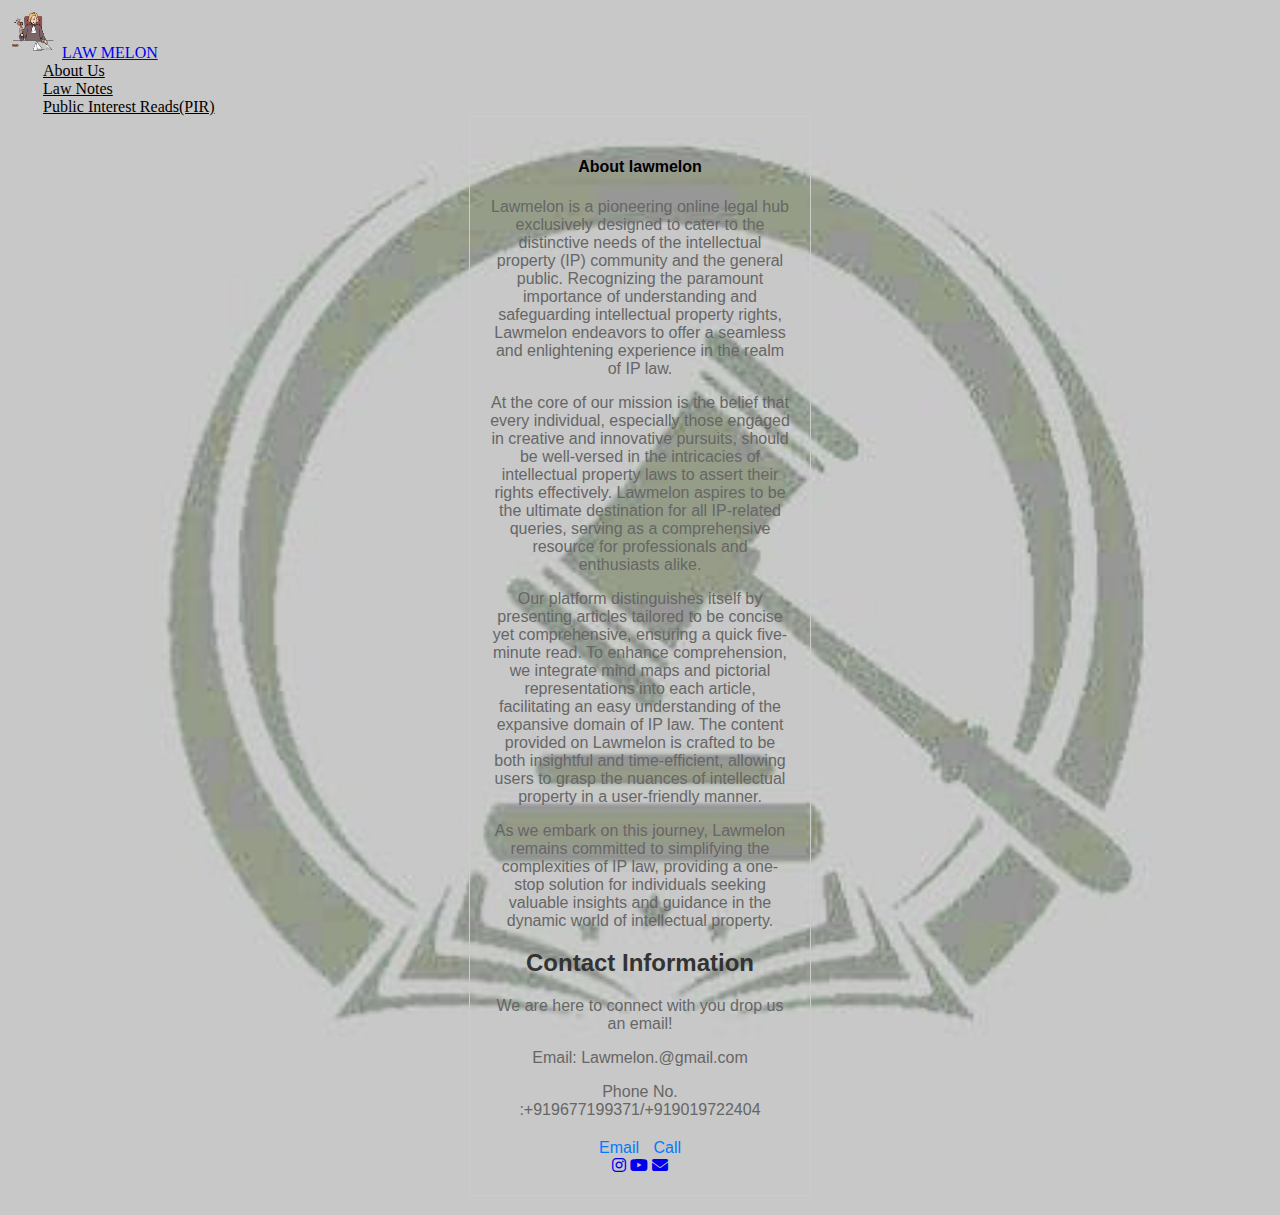
<file: index.html>
<!DOCTYPE html>
<html lang="en">
<head>
    <meta charset="UTF-8">
    <meta http-equiv="X-UA-Compatible" content="IE=edge">
    <meta name="viewport" content="width=device-width, initial-scale=1.0">
    <link href="	https://cdn.jsdelivr.net/npm/bootstrap@5.3.0-alpha1/dist/css/bootstrap.min.css" rel="stylesheet" integrity="sha384-GLhlTQ8iRABdZLl6O3oVMWSktQOp6b7In1Zl3/Jr59b6EGGoI1aFkw7cmDA6j6gD" crossorigin="anonymous">
    <link rel="stylesheet" href="https://cdnjs.cloudflare.com/ajax/libs/font-awesome/4.7.0/css/font-awesome.min.css">
    <link rel="stylesheet" href="https://cdnjs.cloudflare.com/ajax/libs/font-awesome/6.4.0/css/all.min.css">

    <link rel="stylesheet" href="./style.css">
    <title>LAWMELON</title>
</head>
 
<body>
    <script src="https://cdn.jsdelivr.net/npm/bootstrap@5.3.0-alpha1/dist/js/bootstrap.bundle.min.js" integrity="sha384-w76AqPfDkMBDXo30jS1Sgez6pr3x5MlQ1ZAGC+nuZB+EYdgRZgiwxhTBTkF7CXvN" crossorigin="anonymous"></script>
    <nav class="navbar navbar-expand-lg navbar-light bg-light">
        <a href="./index.html"><img src="./icon1.png" alt="" height="50" width="50" /></a>
        <a class="navbar-brand" href="./index.html">LAW MELON</a>
        
        <!-- <div class="dropdown">
            <button class="btn btn-secondary dropdown-toggle" type="button" data-bs-toggle="dropdown" aria-expanded="false">
                <i class="fa fa-bars"></i>
            </button>
            <ul class="dropdown-menu">
              <li><a class="dropdown-item" href="./Pages/Law Notes/Law Notes.html">Law Notes</a></li>
              <li><a class="dropdown-item" href="./Pages/PIR/PIR.html">Public Interest Reads(PIR)</a></li>
              <li><a class="dropdown-item" h`ref="./Pages/Legal inshorts/Legal inshorts.html">Legal inshorts</a></li>
              <li><a class="dropdown-item" href="./Pages/Key Judgement/Key Judgement.html">Key Judgements</a></li>
              <li><a class="dropdown-item" href="./Pages/Audilaw/Audilaw.html">Audilaw</a></li>
              <li><a class="dropdown-item" href="./Pages/PR/PR.html">Pictorial representations &raquo; </a>
                <ul class="dropdown-menu dropdown-submenu">
                  <li><a class="dropdown-item" href="./Pages/Mindmaps/Mindmaps.html">Mindmaps</a></li>
                  <li><a class="dropdown-item" href="./Pages/Lawcom/Lawcom.html">Lawcomic</a></li>
                </ul>
              </li>
            </ul>
        </div> -->
        <div class="bg-light d-flex justify-content-between" id="heading">
          <li><a class="text-decoration-none" href="./Pages/About Us/aboutus.html">About Us</a></li>
          <li><a class="text-decoration-none" href="./Pages/Law Notes/Law Notes.html">Law Notes</a></li>
          <li><a class="text-decoration-none" href="./Pages/PIR/PIR.html">Public Interest Reads(PIR)</a></li>
        </div>
    </nav>
    <div class="contact-info">
      <p></p>
      <h4>About lawmelon</h4>
      <p></p>
      <p>
        Lawmelon is a pioneering online legal hub exclusively designed to cater to the distinctive needs of the intellectual property (IP) community and the general public. Recognizing the paramount importance of understanding and safeguarding intellectual property rights, Lawmelon endeavors to offer a seamless and enlightening experience in the realm of IP law.
      </p>
      <p>
        At the core of our mission is the belief that every individual, especially those engaged in creative and innovative pursuits, should be well-versed in the intricacies of intellectual property laws to assert their rights effectively. Lawmelon aspires to be the ultimate destination for all IP-related queries, serving as a comprehensive resource for professionals and enthusiasts alike.
      </p>
      <p>
        Our platform distinguishes itself by presenting articles tailored to be concise yet comprehensive, ensuring a quick five-minute read. To enhance comprehension, we integrate mind maps and pictorial representations into each article, facilitating an easy understanding of the expansive domain of IP law. The content provided on Lawmelon is crafted to be both insightful and time-efficient, allowing users to grasp the nuances of intellectual property in a user-friendly manner.
      </p>
      <p>
        As we embark on this journey, Lawmelon remains committed to simplifying the complexities of IP law, providing a one-stop solution for individuals seeking valuable insights and guidance in the dynamic world of intellectual property.
      </p>
      
    
      <h2>Contact Information</h2>
      <p>We are here to connect with you drop us an email!</p>
      <p>Email: Lawmelon.@gmail.com</p>
      <p>Phone No. :+919677199371/+919019722404</p>

      <div class="contact-links">
          <a href="mailto:Lawmelon@gmail.com">Email</a>
          <a href="tel:+919677199371/+919019722404">Call</a>
      </div>
      <a href="https://www.instagram.com/lawmelon/"><i class="fa-brands fa-instagram"></i></a>
      <a href="https://www.youtube.com/channel/UChnAhXHEQC1WWwUVyuYXIgw"><i class="fa-brands fa-youtube"></i></a>
      <a href="mailto:Lawmelon@gmail.com"><i class="fa-solid fa-envelope"></i></a>
  </div>
    <h3></h3>
</body>
</html>
</file>
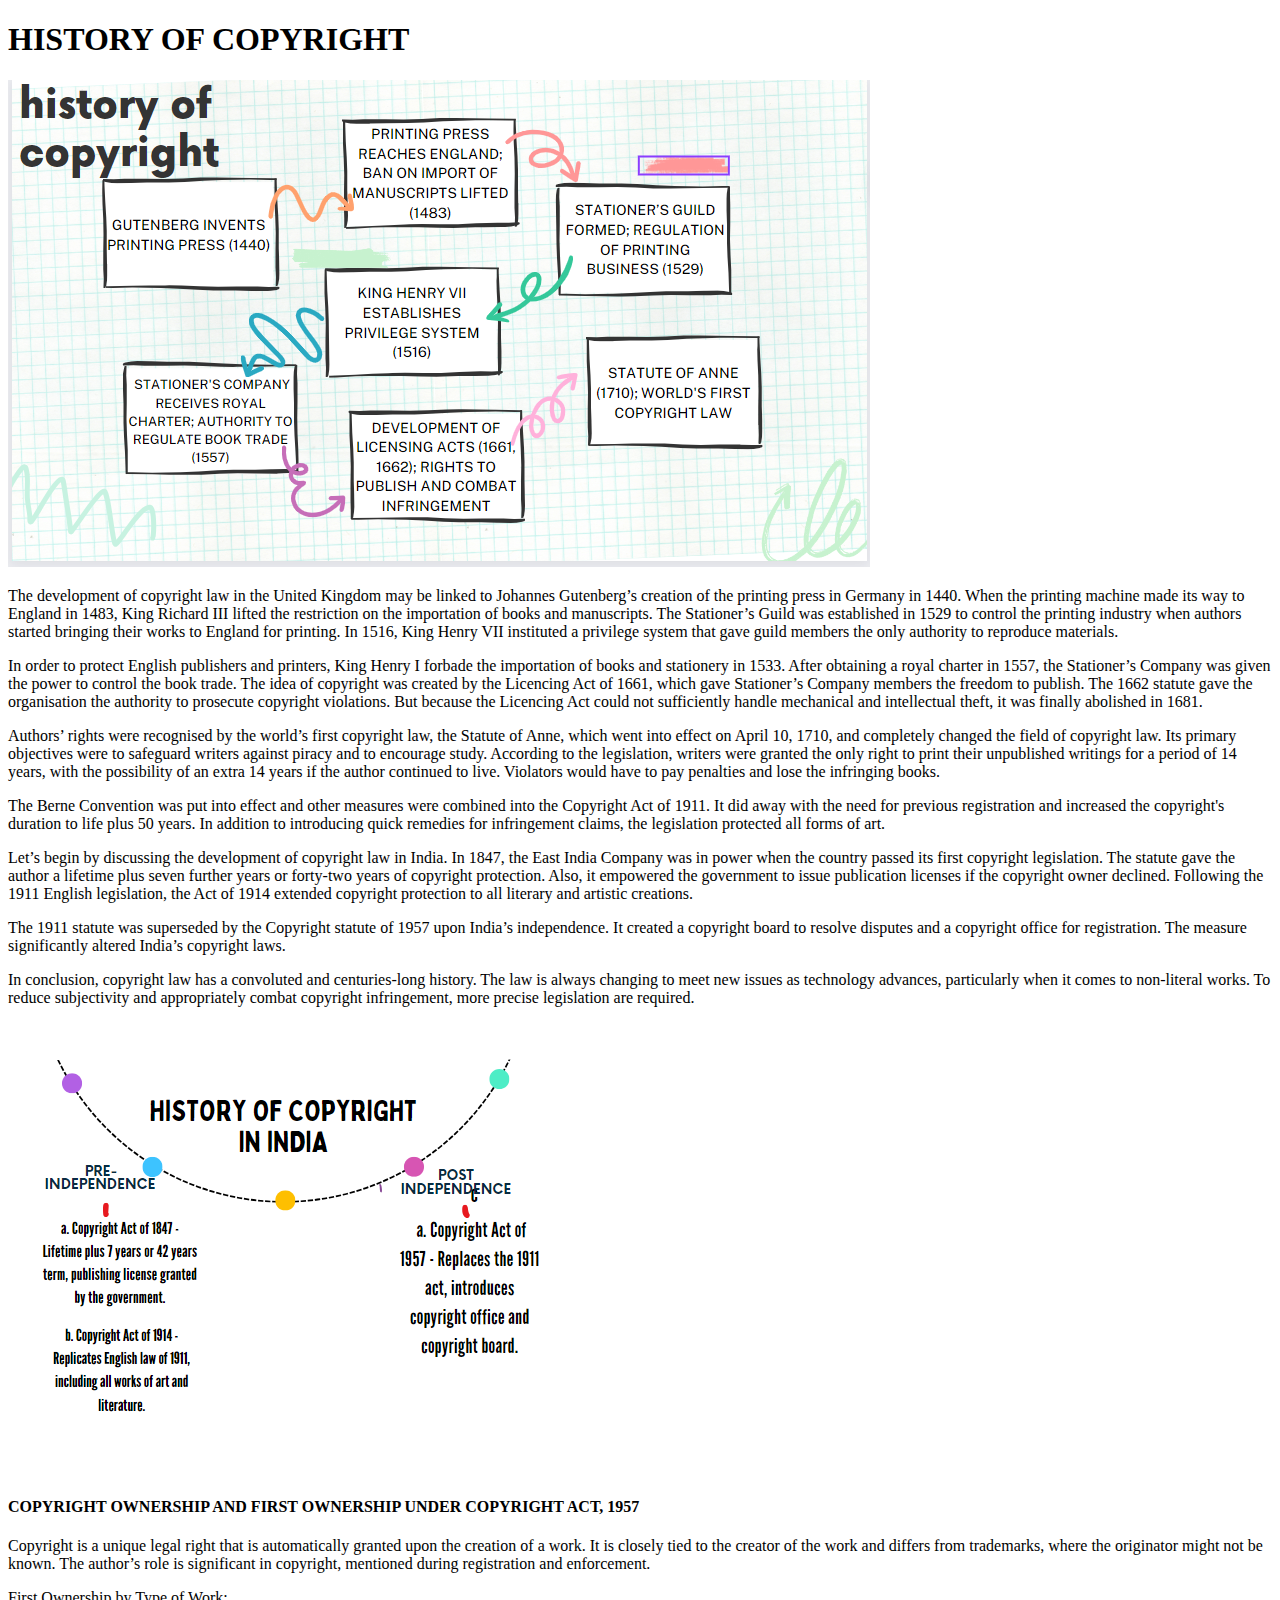
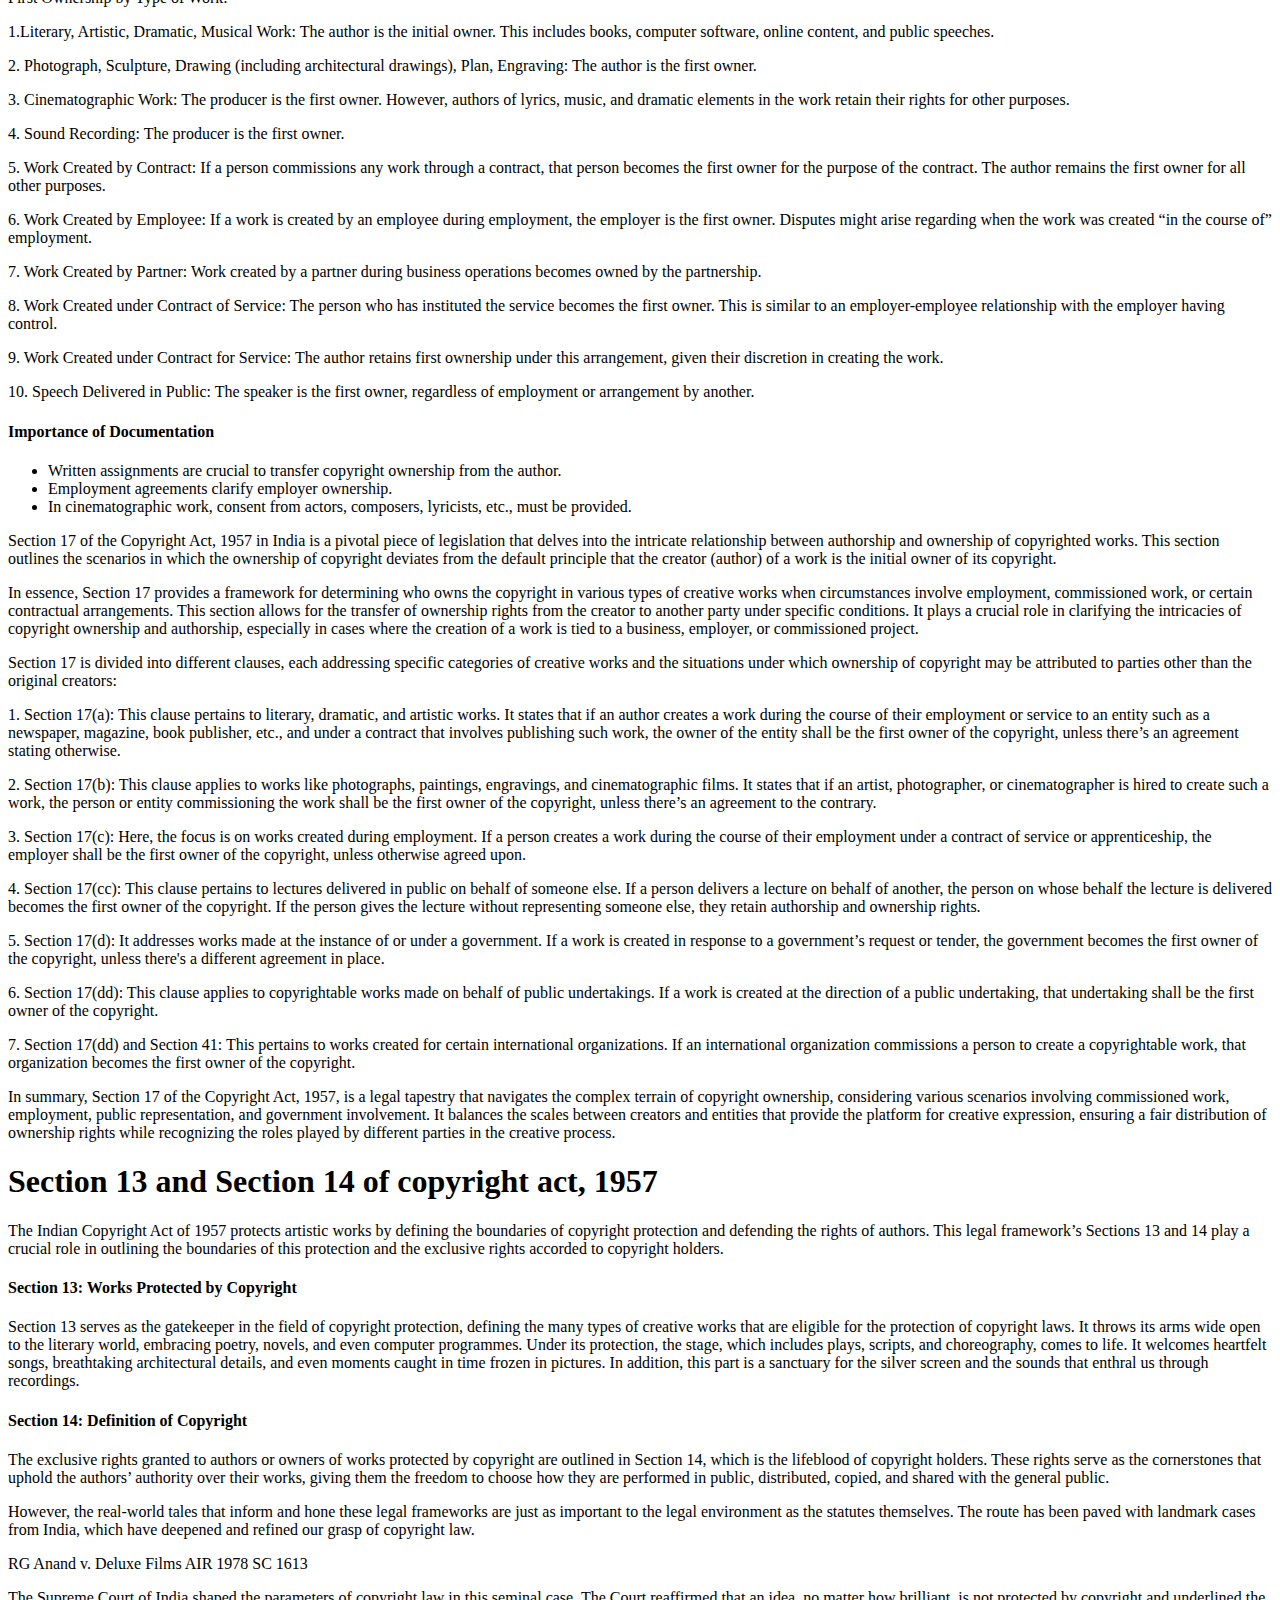
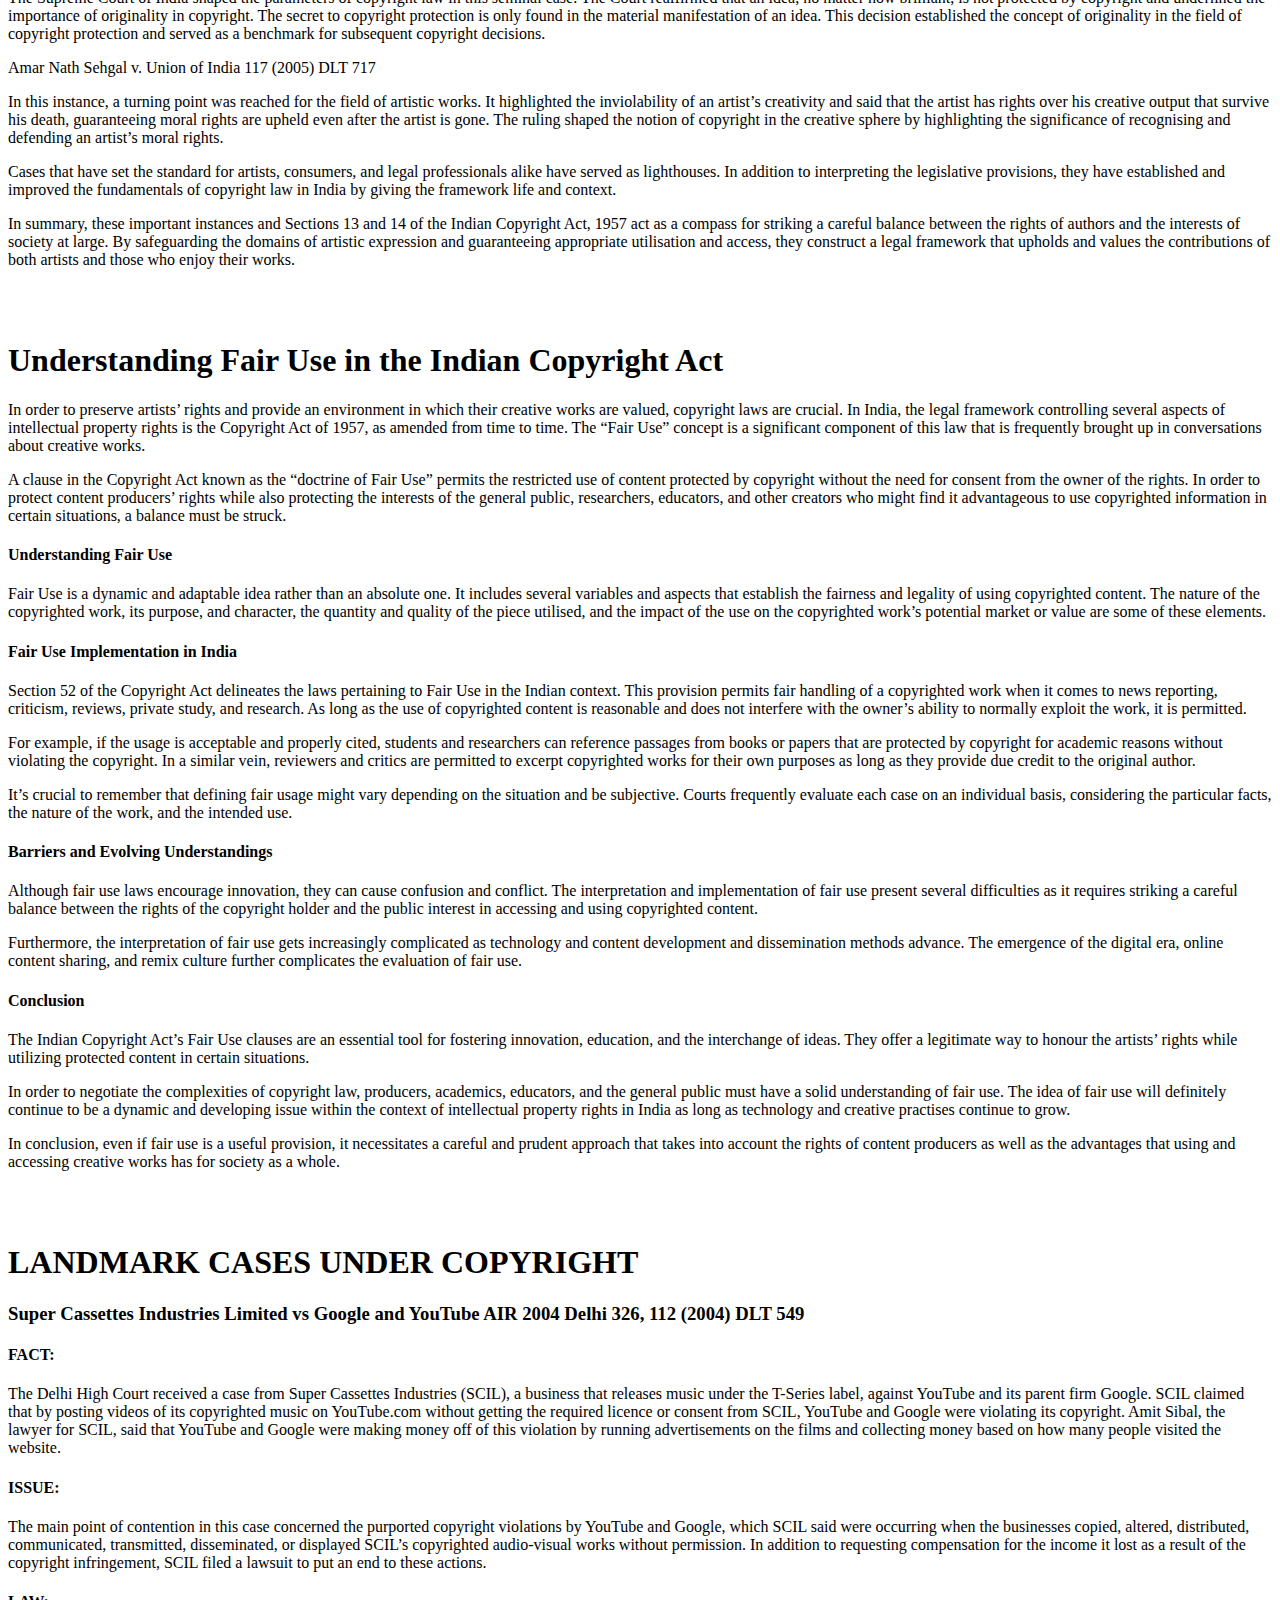
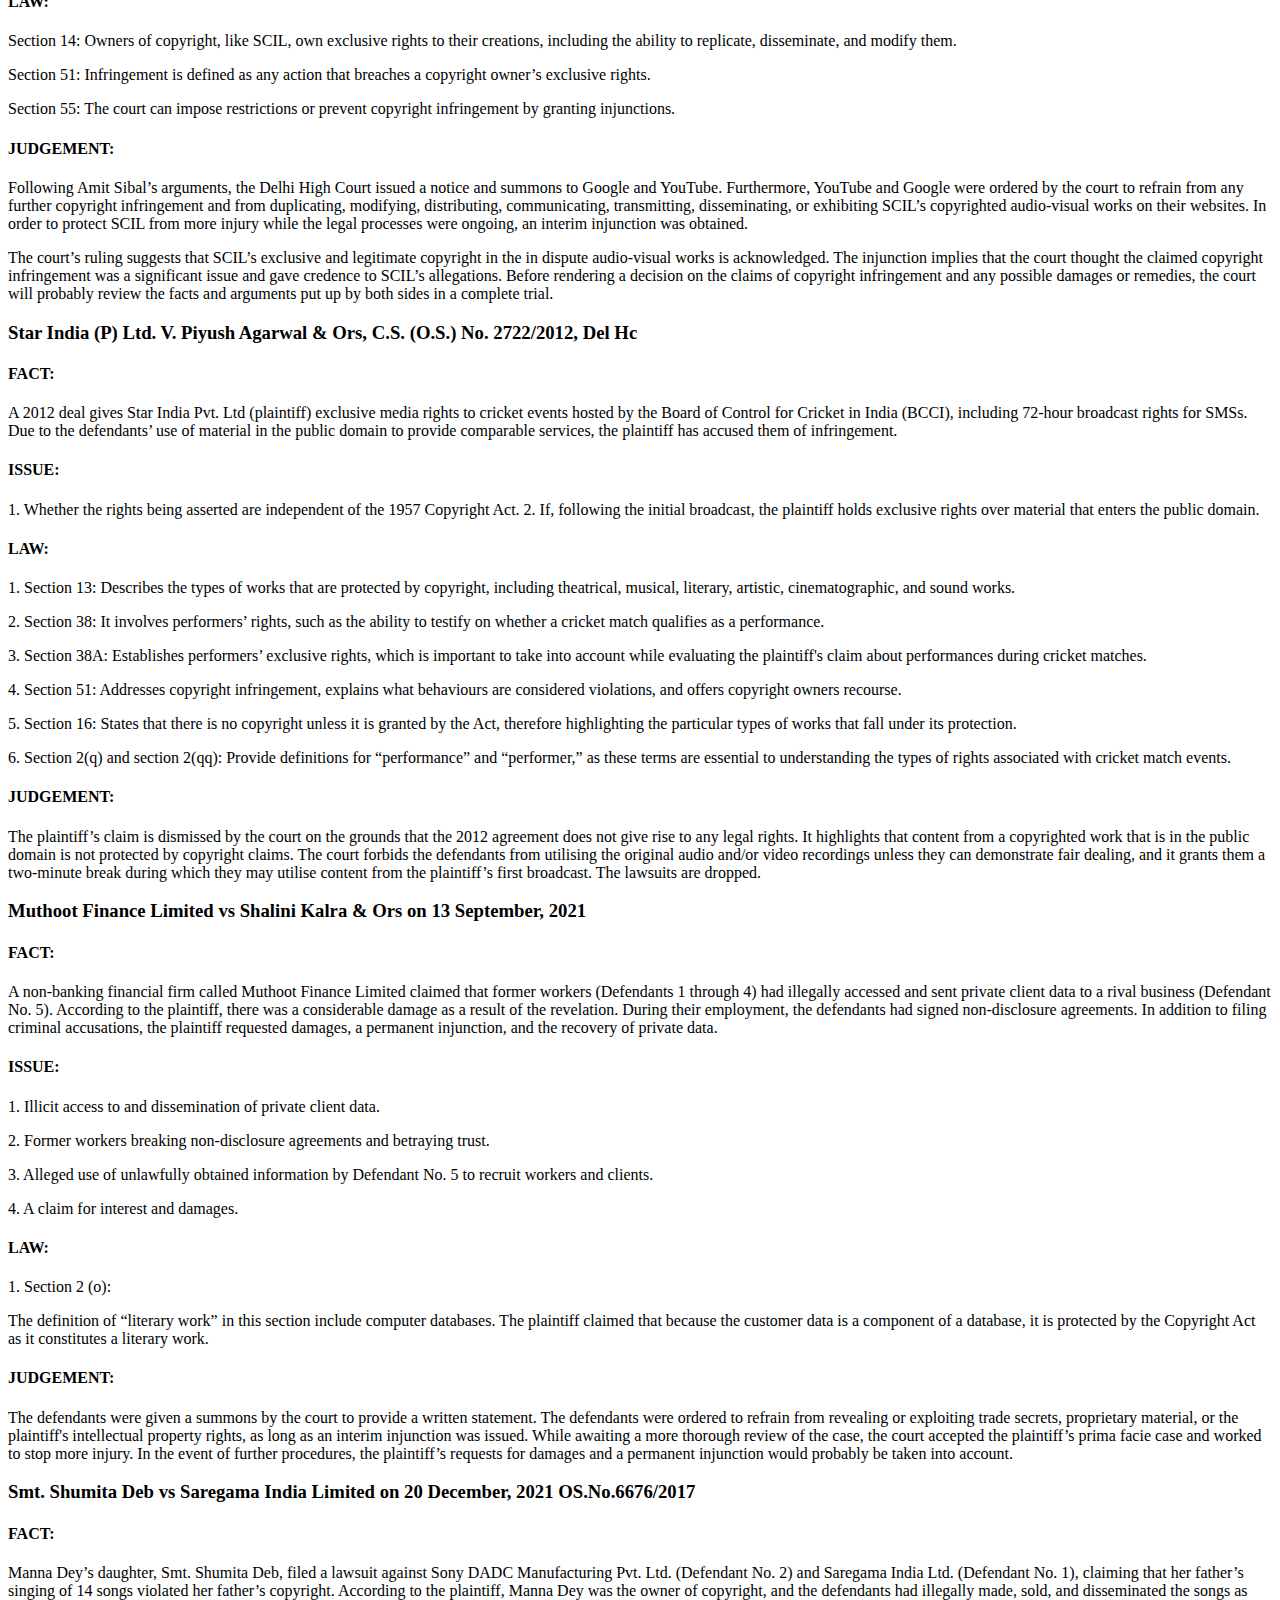
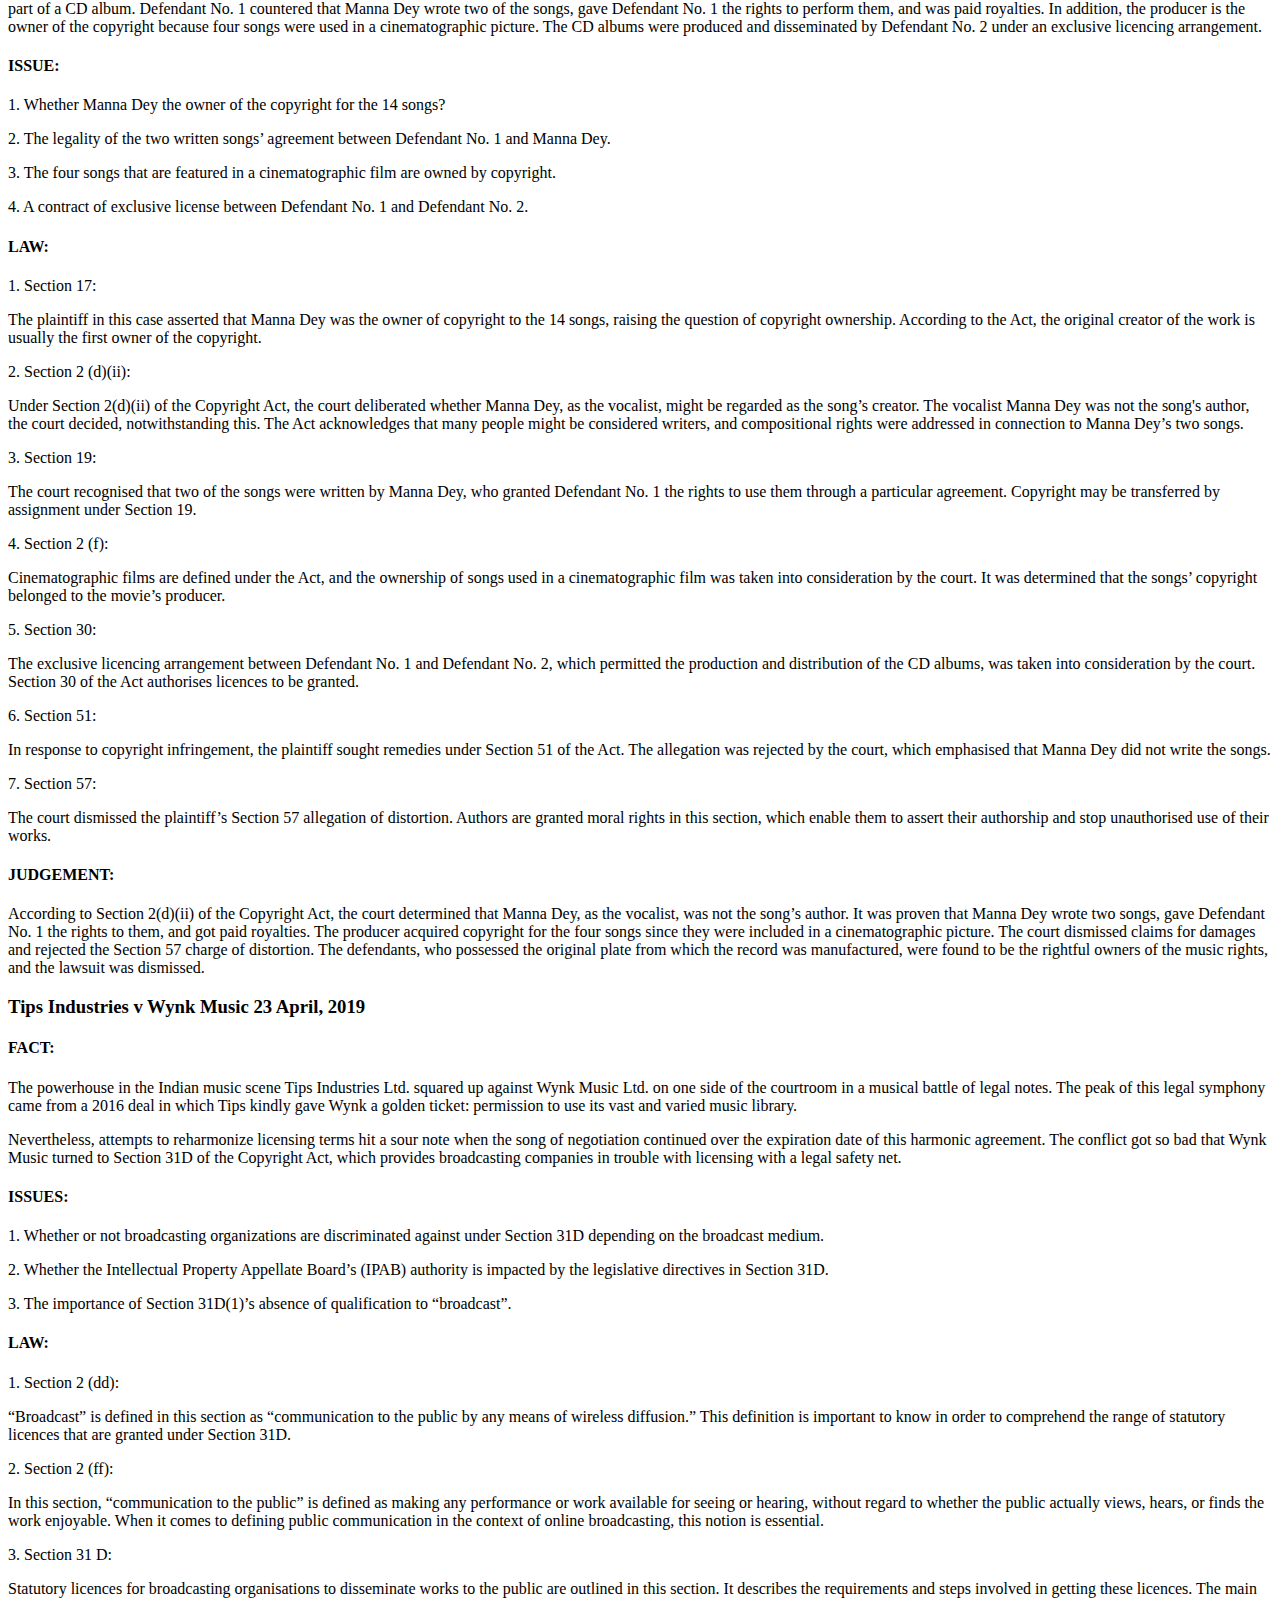
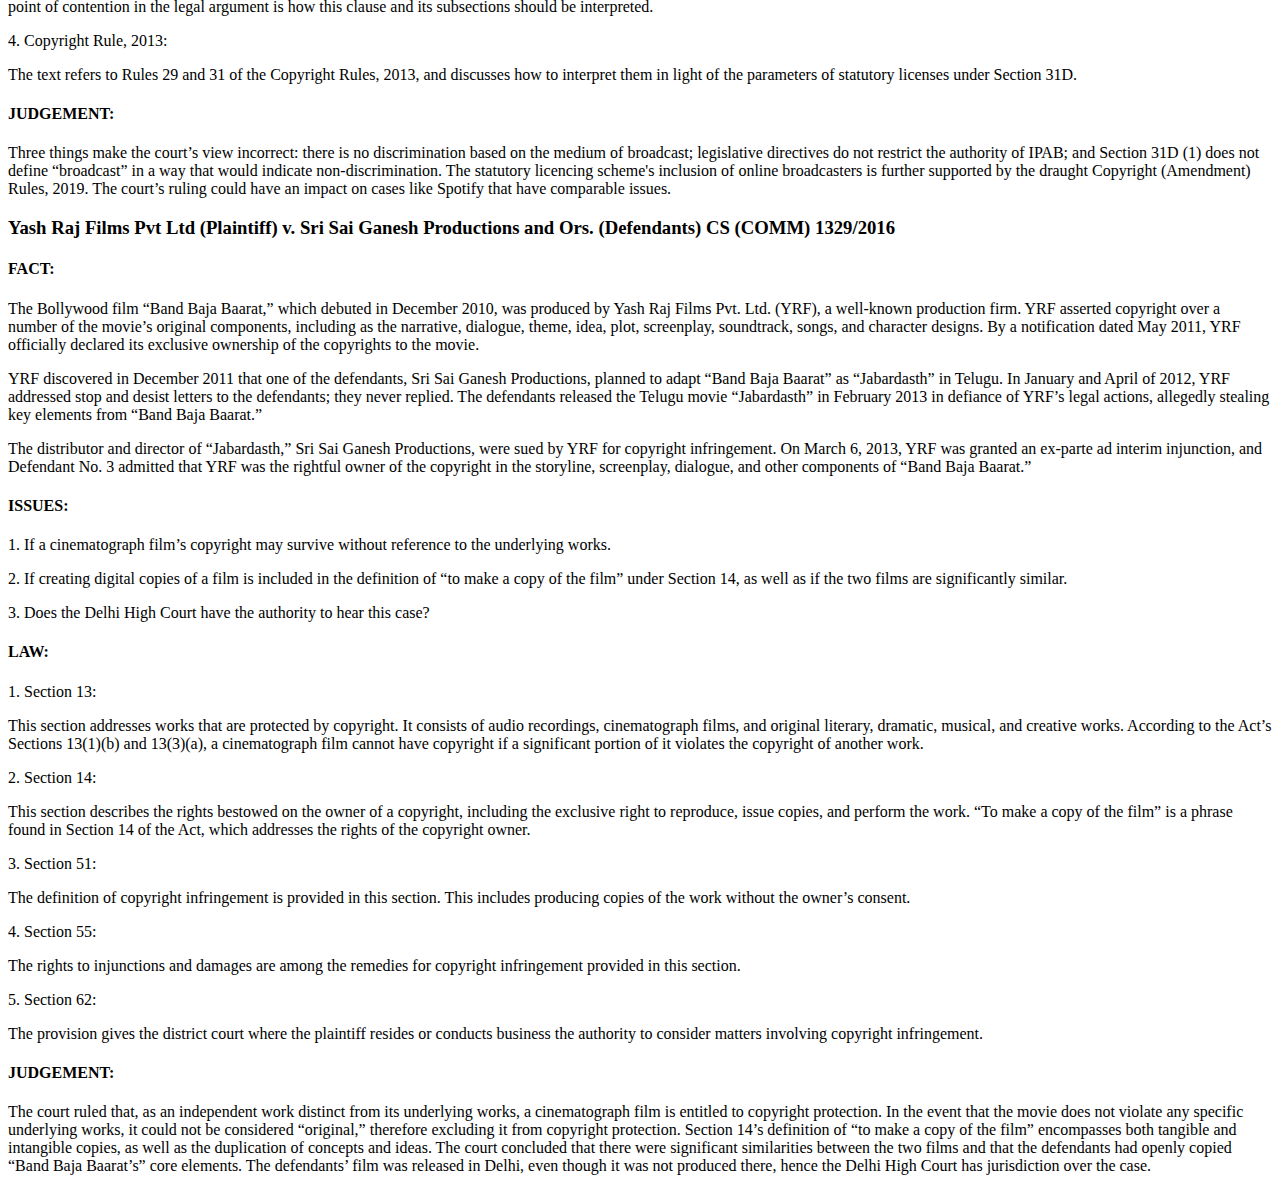
<file: Pages/copright.html>
<!DOCTYPE html>
<html lang="en">
<head>
    <meta charset="UTF-8">
    <meta name="viewport" content="width=<device-width>, initial-scale=1.0">
    <title>Document</title>
</head>
<body>
   <h1>HISTORY OF COPYRIGHT</h1>
   <p></p>
   <img src="./copyright/history of copyright.png" class="history of copright">
   <p>
    The development of copyright law in the United Kingdom may be linked to Johannes Gutenberg’s creation of 
    the printing press in Germany in 1440. When the printing machine made its way to England in 1483, King Richard III lifted the 
    restriction on the importation of books and manuscripts. The Stationer’s Guild was established in 1529 to control the printing industry 
    when authors started bringing their works to England for printing. In 1516, King Henry VII instituted a privilege system that gave guild 
    members the only authority to reproduce materials.
   </p>
   <p></p>
   <p>
    In order to protect English publishers and printers, King Henry I forbade the importation of books and stationery in 1533. 
    After obtaining a royal charter in 1557, the Stationer’s Company was given the power to control the book trade. The idea of copyright was created 
    by the Licencing Act of 1661, which gave Stationer’s Company members the freedom to publish. The 1662 statute gave the organisation the authority to prosecute copyright violations. 
    But because the Licencing Act could not sufficiently handle mechanical and intellectual theft, it was finally abolished in 1681.
   </p>
   <p></p>
   <p>
    Authors’ rights were recognised by the world’s first copyright law, the Statute of Anne, which went into effect on April 10, 1710, and completely changed the field of copyright law. 
    Its primary objectives were to safeguard writers against piracy and to encourage study. According to the legislation, writers were granted the only right to print their unpublished writings for a period of 14 years, 
    with the possibility of an extra 14 years if the author continued to live. Violators would have to pay penalties and lose the infringing books.
   </p>
   <p></p>
   <p>
    The Berne Convention was put into effect and other measures were combined into the Copyright Act of 1911. It did away with the need for previous registration and increased the copyright's duration to life plus 50 years. 
    In addition to introducing quick remedies for infringement claims, the legislation protected all forms of art.
   </p>
   <p></p>
   <p>
    Let’s begin by discussing the development of copyright law in India. In 1847, the East India Company was in power when the country passed its first copyright legislation. The statute gave the author a lifetime plus seven 
    further years or forty-two years of copyright protection. Also, it empowered the government to issue publication licenses if the copyright owner declined. Following the 1911 English legislation, the Act of 1914 extended copyright protection to all literary and artistic creations.
   </p>
   <p></p>
   <p>
    The 1911 statute was superseded by the Copyright statute of 1957 upon India’s independence. It created a copyright board to resolve disputes and a copyright office for registration. The measure significantly altered India’s copyright laws.
   </p>
   <p></p>
   <p>
    In conclusion, copyright law has a convoluted and centuries-long history. The law is always changing to meet new issues as technology advances, particularly when it comes to non-literal works. To reduce subjectivity and appropriately combat copyright infringement, more precise legislation are required.
   </p>
   <p></p>
   <img src="./copyright/history of copyright in india.png" class="history of copright in india">
   <br></br>
   <p></p>
   <h4>COPYRIGHT OWNERSHIP AND FIRST OWNERSHIP UNDER COPYRIGHT ACT, 1957</h4>
   <p></p>
   <p>
    Copyright is a unique legal right that is automatically granted upon the creation of a work. It is closely tied to the creator of the work and differs from trademarks, where the originator might not be known. The author’s role is significant in copyright, mentioned during registration and enforcement.
   </p>
   <p></p>
   <p>
    First Ownership by Type of Work:
   </p>
   <p>
    1.Literary, Artistic, Dramatic, Musical Work: The author is the initial owner. This includes books, computer software, online content, and public speeches.
   </p>
   <p>
    2. Photograph, Sculpture, Drawing (including architectural drawings), Plan, Engraving: The author is the first owner.
   </p>
   <p>
    3. Cinematographic Work: The producer is the first owner. However, authors of lyrics, music, and dramatic elements in the work retain their rights for other purposes.
   </p>
   <p>
    4. Sound Recording: The producer is the first owner.
   </p>
   <p>
    5. Work Created by Contract: If a person commissions any work through a contract, that person becomes the first owner for the purpose of the contract. The author remains the first owner for all other purposes.
   </p>
   <p>
    6. Work Created by Employee: If a work is created by an employee during employment, the employer is the first owner. Disputes might arise regarding when the work was created 
    “in the course of” employment.
   </p>
   <p>
    7. Work Created by Partner: Work created by a partner during business operations becomes owned by the partnership.
   </p>
   <p>
    8. Work Created under Contract of Service: The person who has instituted the service becomes the first owner. This is similar to an employer-employee relationship with the employer having control.
   </p>
   <p>
    9. Work Created under Contract for Service: The author retains first ownership under this arrangement, given their discretion in creating the work.
   </p>
   <p>
    10. Speech Delivered in Public: The speaker is the first owner, regardless of employment or arrangement by another.
   </p>
   <p></p>
   <h4>Importance of Documentation</h4>
   <p></p>
   <ul>
    <li>Written assignments are crucial to transfer copyright ownership from the author.</li>
    <li>Employment agreements clarify employer ownership.</li>
    <li>In cinematographic work, consent from actors, composers, lyricists, etc., must be provided.</li>
   </ul>
   <p></p>
   <p>
    Section 17 of the Copyright Act, 1957 in India is a pivotal piece of legislation that delves into the intricate relationship between authorship and ownership of copyrighted works. 
    This section outlines the scenarios in which the ownership of copyright deviates from the default principle that the creator (author) of a work is the initial owner of its copyright.
   </p>
   <p></p>
   <p>
    In essence, Section 17 provides a framework for determining who owns the copyright in various types of creative works when circumstances involve employment, 
    commissioned work, or certain contractual arrangements. This section allows for the transfer of ownership rights from the creator to another party under specific conditions. 
    It plays a crucial role in clarifying the intricacies of copyright ownership and authorship, especially in cases where the creation of a work is tied to a business, employer, or commissioned project.
   </p>
   <p></p>
   <p>
    Section 17 is divided into different clauses, each addressing specific categories of creative works and the situations under which ownership of copyright may be attributed to parties other than the original creators:
   </p>
   <p>
    1. Section 17(a): This clause pertains to literary, dramatic, and artistic works. It states that if an author creates a work during the course of their employment or service to an entity such as a newspaper, magazine, book publisher, etc., 
    and under a contract that involves publishing such work, the owner of the entity shall be the first owner of the copyright, unless there’s an agreement stating otherwise.
   </p>
   <p></p>
   <p>
    2. Section 17(b): This clause applies to works like photographs, paintings, engravings, and cinematographic films. It states that if an artist, photographer, or cinematographer is hired to create such a work, the person or entity commissioning 
    the work shall be the first owner of the copyright, unless there’s an agreement to the contrary.
   </p>
   <p></p>
   <p>
    3. Section 17(c): Here, the focus is on works created during employment. If a person creates a work during the course of their employment under a contract of service or apprenticeship, the employer shall be the first owner of the copyright, unless otherwise agreed upon.
   </p>
   <p></p>
   <p>
    4. Section 17(cc): This clause pertains to lectures delivered in public on behalf of someone else. If a person delivers a lecture on behalf of another, the person on whose behalf the lecture is delivered becomes the first owner of the copyright. If the person gives the lecture without representing someone else, they retain authorship and ownership rights.
   </p>
   <p></p>
   <p>
    5. Section 17(d): It addresses works made at the instance of or under a government. If a work is created in response to a government’s request or tender, the government becomes the first owner of the copyright, unless there's a different agreement in place.
   </p>
   <p></p>
   <p>
    6. Section 17(dd): This clause applies to copyrightable works made on behalf of public undertakings. If a work is created at the direction of a public undertaking, that undertaking shall be the first owner of the copyright.
   </p>
   <p>
    7. Section 17(dd) and Section 41: This pertains to works created for certain international organizations. If an international organization commissions a person to create a copyrightable work, that organization becomes the first owner of the copyright.
   </p>
   <p></p>
   <p>
    In summary, Section 17 of the Copyright Act, 1957, is a legal tapestry that navigates the complex terrain of copyright ownership, considering various scenarios involving commissioned work, employment, public representation, and government involvement. It balances the scales between creators and entities that provide the platform for creative expression, 
    ensuring a fair distribution of ownership rights while recognizing the roles played by different parties in the creative process.
   </p>
   <p></p>
   <h1>Section 13 and Section 14 of copyright act, 1957</h1>
   <p></p>
   <p>
    The Indian Copyright Act of 1957 protects artistic works by defining the boundaries of copyright protection and defending the rights of authors. This legal framework’s Sections 13 and 14 play a crucial role in outlining the boundaries of this protection and the exclusive rights accorded to copyright holders.
   </p>
   <p></p>
   <h4>Section 13: Works Protected by Copyright</h4>
   <p></p>
   <p>
    Section 13 serves as the gatekeeper in the field of copyright protection, defining the many types of creative works that are eligible for the protection of copyright laws. It throws its arms wide open to the literary world, embracing poetry, novels, and even computer programmes. Under its protection, the stage, which includes plays, scripts, and choreography, comes to life. It welcomes heartfelt songs, breathtaking architectural details, and even moments caught in time frozen in pictures. In addition, this part is a sanctuary for the silver screen and the sounds that enthral us through recordings.
   </p>
   <h4>Section 14: Definition of Copyright</h4>
   <p></p>
   <p>
    The exclusive rights granted to authors or owners of works protected by copyright are outlined in Section 14, which is the lifeblood of copyright holders. These rights serve as the cornerstones that uphold the authors’ authority over their works, giving them the freedom to choose how they are performed in public, distributed, copied, and shared with the general public.
   </p>
   <p></p>
   <p>
    However, the real-world tales that inform and hone these legal frameworks are just as important to the legal environment as the statutes themselves. The route has been paved with landmark cases from India, which have deepened and refined our grasp of copyright law.
   </p>
   <p></p>
   <p>
    RG Anand v. Deluxe Films AIR 1978 SC 1613
   </p>
   <p></p>
   <p>
    The Supreme Court of India shaped the parameters of copyright law in this seminal case. The Court reaffirmed that an idea, no matter how brilliant, is not protected by copyright and underlined the importance of originality in copyright. The secret to copyright protection is only found in the material manifestation of an idea. This decision established the concept of originality in the field of copyright protection and served as a benchmark for subsequent copyright decisions.
   </p>
   <p></p>
   <p>
    Amar Nath Sehgal v. Union of India 117 (2005) DLT 717 
   </p>
   <p></p>
   <p>
    In this instance, a turning point was reached for the field of artistic works. It highlighted the inviolability of an artist’s creativity and said that the artist has rights over his creative output that survive his death, guaranteeing moral rights are upheld even after the artist is gone. The ruling shaped the notion of copyright in the creative sphere by highlighting the significance of recognising and defending an artist’s moral rights.
   </p>
   <p></p>
   <p>
    Cases that have set the standard for artists, consumers, and legal professionals alike have served as lighthouses. In addition to interpreting the legislative provisions, they have established and improved the fundamentals of copyright law in India by giving the framework life and context.
   </p>
   <p></p>
   <p>
    In summary, these important instances and Sections 13 and 14 of the Indian Copyright Act, 1957 act as a compass for striking a careful balance between the rights of authors and the interests of society at large. By safeguarding the domains of artistic expression and guaranteeing appropriate utilisation and access, they construct a legal framework that upholds and values the contributions of both artists and those who enjoy their works.
   </p>
   <br></br>
   <h1>Understanding Fair Use in the Indian Copyright Act</h1>
   <p></p>
   <p>
    In order to preserve artists’ rights and provide an environment in which their creative works are valued, copyright laws are crucial. In India, the legal framework controlling several aspects of intellectual property rights is the Copyright Act of 1957, as amended from time to time. The “Fair Use” concept is a significant component of this law that is frequently brought up in conversations about creative works.
   </p>
   <p></p>
   <p>
    A clause in the Copyright Act known as the “doctrine of Fair Use” permits the restricted use of content protected by copyright without the need for consent from the owner of the rights. In order to protect content producers’ rights while also protecting the interests of the general public, researchers, educators, and other creators who might find it advantageous to use copyrighted information in certain situations, a balance must be struck.
   </p>
   <p></p>
   <h4>Understanding Fair Use</h4>
   <p></p>
   <p>
    Fair Use is a dynamic and adaptable idea rather than an absolute one. It includes several variables and aspects that establish the fairness and legality of using copyrighted content. The nature of the copyrighted work, its purpose, and character, the quantity and quality of the piece utilised, and the impact of the use on the copyrighted work’s potential market or value are some of these elements.
   </p>
   <p></p>
   <h4>Fair Use Implementation in India</h4>
   <p></p>
   <p>
    Section 52 of the Copyright Act delineates the laws pertaining to Fair Use in the Indian context. This provision permits fair handling of a copyrighted work when it comes to news reporting, criticism, reviews, private study, and research. As long as the use of copyrighted content is reasonable and does not interfere with the owner’s ability to normally exploit the work, it is permitted.
   </p>
   <p></p>
   <p>
    For example, if the usage is acceptable and properly cited, students and researchers can reference passages from books or papers that are protected by copyright for academic reasons without violating the copyright. In a similar vein, reviewers and critics are permitted to excerpt copyrighted works for their own purposes as long as they provide due credit to the original author.
   </p>
   <p></p>
   <p>
    It’s crucial to remember that defining fair usage might vary depending on the situation and be subjective. Courts frequently evaluate each case on an individual basis, considering the particular facts, the nature of the work, and the intended use.
   </p>
   <p></p>
   <h4>Barriers and Evolving Understandings</h4>
   <p></p>
   <p>
    Although fair use laws encourage innovation, they can cause confusion and conflict. The interpretation and implementation of fair use present several difficulties as it requires striking a careful balance between the rights of the copyright holder and the public interest in accessing and using copyrighted content.
   </p>
   <p></p>
   <p>
    Furthermore, the interpretation of fair use gets increasingly complicated as technology and content development and dissemination methods advance. The emergence of the digital era, online content sharing, and remix culture further complicates the evaluation of fair use.
   </p>
   <p></p>
   <h4>Conclusion</h4>
   <p></p>
   <p>
    The Indian Copyright Act’s Fair Use clauses are an essential tool for fostering innovation, education, and the interchange of ideas. They offer a legitimate way to honour the artists’ rights while utilizing protected content in certain situations.
   </p>
   <p></p>
   <p>
    In order to negotiate the complexities of copyright law, producers, academics, educators, and the general public must have a solid understanding of fair use. The idea of fair use will definitely continue to be a dynamic and developing issue within the context of intellectual property rights in India as long as technology and creative practises continue to grow.
   </p>
   <p></p>
   <p>
    In conclusion, even if fair use is a useful provision, it necessitates a careful and prudent approach that takes into account the rights of content producers as well as the advantages that using and accessing creative works has for society as a whole.
   </p>
   <br></br>
   <h1>
    LANDMARK CASES UNDER COPYRIGHT
    </h1>
    <p></p>
    <h3>Super Cassettes Industries Limited vs Google and YouTube AIR 2004 Delhi 326, 112 (2004) DLT 549</h3>
    <p></p>
    <h4>FACT:</h4>
    <p></p>
    <p>
        The Delhi High Court received a case from Super Cassettes Industries (SCIL), a business that releases music under the T-Series label, against YouTube and its parent firm Google. SCIL claimed that by posting videos of its copyrighted music on YouTube.com without getting the required licence or consent from SCIL, YouTube and Google were violating its copyright. Amit Sibal, the lawyer for SCIL, said that YouTube and Google were making money off of this violation by running advertisements on the films and collecting money based on how many people visited the website. 
    </p>
    <p></p>
    <h4>ISSUE:</h4>
    <p></p>
    <p>
        The main point of contention in this case concerned the purported copyright violations by YouTube and Google, which SCIL said were occurring when the businesses copied, altered, distributed, communicated, transmitted, disseminated, or displayed SCIL’s copyrighted audio-visual works without permission. In addition to requesting compensation for the income it lost as a result of the copyright infringement, SCIL filed a lawsuit to put an end to these actions.  
    </p>
    <p></p>
    <h4>LAW:</h4>
    <p></p>
    <p>
        Section 14: 
        Owners of copyright, like SCIL, own exclusive rights to their creations, including the ability to replicate, disseminate, and modify them.
    </p>
    <p></p>
    <p>
        Section 51: 
        Infringement is defined as any action that breaches a copyright owner’s exclusive rights.
    </p>
    <p></p>
    <p>
        Section 55: 
        The court can impose restrictions or prevent copyright infringement by granting injunctions.
    </p>
    <p></p>
    <h4>JUDGEMENT:</h4>
    <p></p>
    <p>
        Following Amit Sibal’s arguments, the Delhi High Court issued a notice and summons to Google and YouTube. Furthermore, YouTube and Google were ordered by the court to refrain from any further copyright infringement and from duplicating, modifying, distributing, communicating, transmitting, disseminating, or exhibiting SCIL’s copyrighted audio-visual works on their websites. In order to protect SCIL from more injury while the legal processes were ongoing, an interim injunction was obtained.
    </p>
    <p></p>
    <p>
        The court’s ruling suggests that SCIL’s exclusive and legitimate copyright in the in dispute audio-visual works is acknowledged. The injunction implies that the court thought the claimed copyright infringement was a significant issue and gave credence to SCIL’s allegations. Before rendering a decision on the claims of copyright infringement and any possible damages or remedies, the court will probably review the facts and arguments put up by both sides in a complete trial. 
    </p>
    <p></p>
    <h3>Star India (P) Ltd. V. Piyush Agarwal & Ors, C.S. (O.S.) No. 2722/2012, Del Hc</h3>
    <p></p>
    <h4>FACT:</h4>
    <p></p>
    <p>
        A 2012 deal gives Star India Pvt. Ltd (plaintiff) exclusive media rights to cricket events hosted by the Board of Control for Cricket in India (BCCI), including 72-hour broadcast rights for SMSs. Due to the defendants’ use of material in the public domain to provide comparable services, the plaintiff has accused them of infringement.
    </p>
    <p></p>
    <h4>ISSUE:</h4>
    <p></p>
    <p>
        1. Whether the rights being asserted are independent of the 1957 Copyright Act.
        2. If, following the initial broadcast, the plaintiff holds exclusive rights over material that    enters the public domain.
    </p>
    <p></p>
    <h4>LAW:</h4>
    <p></p>
    <p>
        1.	Section 13: 
        Describes the types of works that are protected by copyright, including theatrical, musical, literary, artistic, cinematographic, and sound works.
    <p></p>
    <p>
        2.	Section 38: 
        It involves performers’ rights, such as the ability to testify on whether a cricket match qualifies as a performance.
    </p>
    <p></p>
    <p>
        3.	Section 38A: 
        Establishes performers’ exclusive rights, which is important to take into account while evaluating the plaintiff's claim about performances during cricket matches.
    </p>
    <p></p>
    <p>
        4.	Section 51:
        Addresses copyright infringement, explains what behaviours are considered violations, and offers copyright owners recourse.
    <p></p>
    <p>
        5.	Section 16:
        States that there is no copyright unless it is granted by the Act, therefore highlighting the particular types of works that fall under its protection.
    </p>
    <p></p>
    <p>
        6.	Section 2(q) and section 2(qq): 
        Provide definitions for “performance” and “performer,” as these terms are essential to understanding the types of rights associated with cricket match events.          
    </p>
    <p></p>
    <h4>JUDGEMENT:</h4>
    <p></p>
    <p>
        The plaintiff’s claim is dismissed by the court on the grounds that the 2012 agreement does not give rise to any legal rights. It highlights that content from a copyrighted work that is in the public domain is not protected by copyright claims. The court forbids the defendants from utilising the original audio and/or video recordings unless they can demonstrate fair dealing, and it grants them a two-minute break during which they may utilise content from the plaintiff’s first broadcast. The lawsuits are dropped.
    </p>
    <p></p>
    <h3>Muthoot Finance Limited vs Shalini Kalra & Ors on 13 September, 2021 </h3>
    <p></p>
    <h4>FACT:</h4>
    <p></p>
    <p>
        A non-banking financial firm called Muthoot Finance Limited claimed that former workers (Defendants 1 through 4) had illegally accessed and sent private client data to a rival business (Defendant No. 5). According to the plaintiff, there was a considerable damage as a result of the revelation. During their employment, the defendants had signed non-disclosure agreements. In addition to filing criminal accusations, the plaintiff requested damages, a permanent injunction, and the recovery of private data. 
    </p>
    <p></p>
    <h4>ISSUE:</h4>
    <p></p>
    <p>
        1. Illicit access to and dissemination of private client data.
    </p>
    <p></p>
    <p>
        2. Former workers breaking non-disclosure agreements and betraying trust.
    </p>
    <p></p>
    <p>
        3. Alleged use of unlawfully obtained information by Defendant No. 5 to recruit workers and clients.
    </p>
    <p></p>
    <p>
        4. A claim for interest and damages.
    </p>
    <p></p>
    <h4>LAW:</h4>
    <p></p>
    <p>
        1.	Section 2 (o):  
    </p>
    <p></p>
    <p>
        The definition of “literary work” in this section include computer databases. The plaintiff claimed that because the customer data is a component of a database, it is protected by the Copyright Act as it constitutes a literary work.
    </p>
    <p></p>
    <h4>JUDGEMENT:</h4>
    <p></p>
    <p>
        The defendants were given a summons by the court to provide a written statement. The defendants were ordered to refrain from revealing or exploiting trade secrets, proprietary material, or the plaintiff's intellectual property rights, as long as an interim injunction was issued. While awaiting a more thorough review of the case, the court accepted the plaintiff’s prima facie case and worked to stop more injury. In the event of further procedures, the plaintiff’s requests for damages and a permanent injunction would probably be taken into account. 
    </p>
    <p></p>
    <h3>Smt. Shumita Deb vs Saregama India Limited on 20 December, 2021 OS.No.6676/2017</h3>
    <p></p>
    <h4>FACT:</h4>
    <p></p>
    <p>
        Manna Dey’s daughter, Smt. Shumita Deb, filed a lawsuit against Sony DADC Manufacturing Pvt. Ltd. (Defendant No. 2) and Saregama India Ltd. (Defendant No. 1), claiming that her father’s singing of 14 songs violated her father’s copyright. According to the plaintiff, Manna Dey was the owner of copyright, and the defendants had illegally made, sold, and disseminated the songs as part of a CD album. Defendant No. 1 countered that Manna Dey wrote two of the songs, gave Defendant No. 1 the rights to perform them, and was paid royalties. In addition, the producer is the owner of the copyright because four songs were used in a cinematographic picture. The CD albums were produced and disseminated by Defendant No. 2 under an exclusive licencing arrangement.
    </p>
    <p></p>
    <h4>ISSUE:</h4>
    <p></p>
    <p>
        1. Whether Manna Dey the owner of the copyright for the 14 songs?
    </p>
    <p></p>
    <p>
        2. The legality of the two written songs’ agreement between Defendant No. 1 and Manna Dey.
    </p>
    <p></p>
    <p>
        3. The four songs that are featured in a cinematographic film are owned by copyright.
    </p>
    <p></p>
    <p>
        4. A contract of exclusive license between Defendant No. 1 and Defendant No. 2.
    </p>
    <p></p>
    <h4>LAW:</h4>
    <p></p>
    <p>
        1.	Section 17: 
    </p>
    <p></p>
    <p>
        The plaintiff in this case asserted that Manna Dey was the owner of copyright to the 14 songs, raising the question of copyright ownership. According to the Act, the original creator of the work is usually the first owner of the copyright.
    </p>
    <p></p>
    <p>
        2.	Section 2 (d)(ii):  
    </p>
    <p></p>
    <p>
        Under Section 2(d)(ii) of the Copyright Act, the court deliberated whether Manna Dey, as the vocalist, might be regarded as the song’s creator. The vocalist Manna Dey was not the song's author, the court decided, notwithstanding this. The Act acknowledges that many people might be considered writers, and compositional rights were addressed in connection to Manna Dey’s two songs.
    </p>
    <p></p>
    <p>
       3.  Section 19:
    </p>
    <p></p>
    <p>
        The court recognised that two of the songs were written by Manna Dey, who granted Defendant No. 1 the rights to use them through a particular agreement. Copyright may be transferred by assignment under Section 19.
    </p>
    <p></p>
    <p>
        4.	Section 2 (f):   
    </p>
    <p></p>
    <p>
        Cinematographic films are defined under the Act, and the ownership of songs used in a cinematographic film was taken into consideration by the court. It was determined that the songs’ copyright belonged to the movie’s producer.
    </p>
    <p></p>
    <p>
        5.	Section 30: 
    </p>
    <p></p>
    <p>
        The exclusive licencing arrangement between Defendant No. 1 and Defendant No. 2, which permitted the production and distribution of the CD albums, was taken into consideration by the court. Section 30 of the Act authorises licences to be granted.
    </p>
    <p></p>
    <p>
        6.	Section 51:  
    </p>
    <p></p>
    <p>
        In response to copyright infringement, the plaintiff sought remedies under Section 51 of the Act. The allegation was rejected by the court, which emphasised that Manna Dey did not write the songs. 
    </p>
    <p></p>
    <p>
        7.	Section 57:   
    </p>
    <p></p>
    <p>
        The court dismissed the plaintiff’s Section 57 allegation of distortion. Authors are granted moral rights in this section, which enable them to assert their authorship and stop unauthorised use of their works. 
    </p>
    <p></p>
    <h4>JUDGEMENT:</h4>
    <p></p>
    <p>
        According to Section 2(d)(ii) of the Copyright Act, the court determined that Manna Dey, as the vocalist, was not the song’s author. It was proven that Manna Dey wrote two songs, gave Defendant No. 1 the rights to them, and got paid royalties. The producer acquired copyright for the four songs since they were included in a cinematographic picture. The court dismissed claims for damages and rejected the Section 57 charge of distortion. The defendants, who possessed the original plate from which the record was manufactured, were found to be the rightful owners of the music rights, and the lawsuit was dismissed. 
    </p>
    <p></p>
    <h3>Tips Industries v Wynk Music 23 April, 2019</h3>
    <p></p>
    <h4>FACT:</h4>
    <p></p>
    <p>
        The powerhouse in the Indian music scene Tips Industries Ltd. squared up against Wynk Music Ltd. on one side of the courtroom in a musical battle of legal notes. The peak of this legal symphony came from a 2016 deal in which Tips kindly gave Wynk a golden ticket: permission to use its vast and varied music library.   
    </p>
    <p></p>
    <p>
        Nevertheless, attempts to reharmonize licensing terms hit a sour note when the song of negotiation continued over the expiration date of this harmonic agreement. The conflict got so bad that Wynk Music turned to Section 31D of the Copyright Act, which provides broadcasting companies in trouble with licensing with a legal safety net.
    </p>
    <p></p>
    <h4>ISSUES:</h4>
    <p></p>
    <p>
        1. Whether or not broadcasting organizations are discriminated against under Section 31D depending on the broadcast medium.
    </p>
    <p></p>
    <p>
        2. Whether the Intellectual Property Appellate Board’s (IPAB) authority is impacted by the legislative directives in Section 31D.
    </p>
    <p></p>
    <p>
        3. The importance of Section 31D(1)’s absence of qualification to “broadcast”.   
    </p>
    </p>
    <p></p>
    <h4>LAW:</h4>
    <p></p>
    <p>
        1.	Section 2 (dd): 
    <p></p>
    <p>
        “Broadcast” is defined in this section as “communication to the public by any means of wireless diffusion.” This definition is important to know in order to comprehend the range of statutory licences that are granted under Section 31D. 
    </p>
    <p></p>
    <p>
        2.	Section 2 (ff):  
    </p>
    <p></p>
    <p>
        In this section, “communication to the public” is defined as making any performance or work available for seeing or hearing, without regard to whether the public actually views, hears, or finds the work enjoyable. When it comes to defining public communication in the context of online broadcasting, this notion is essential.
    </p>
    <p></p>
    <p>
        3.	Section 31 D: 
    </p>
    <p></p>
    <p>
        Statutory licences for broadcasting organisations to disseminate works to the public are outlined in this section. It describes the requirements and steps involved in getting these licences. The main point of contention in the legal argument is how this clause and its subsections should be interpreted.  
    </p>
    <p></p>
    <p>
        4.	Copyright Rule, 2013:  
    </p>
    <p></p>
    <p>
        The text refers to Rules 29 and 31 of the Copyright Rules, 2013, and discusses how to interpret them in light of the parameters of statutory licenses under Section 31D.
    </p>
    <p></p>
    <h4>JUDGEMENT:</h4>
    <p></p>
    <p>
        Three things make the court’s view incorrect: there is no discrimination based on the medium of broadcast; legislative directives do not restrict the authority of IPAB; and Section 31D (1) does not define “broadcast” in a way that would indicate non-discrimination. The statutory licencing scheme's inclusion of online broadcasters is further supported by the draught Copyright (Amendment) Rules, 2019. The court’s ruling could have an impact on cases like Spotify that have comparable issues.
    </p>
    <p></p>
    <h3>Yash Raj Films Pvt Ltd (Plaintiff) v. Sri Sai Ganesh Productions and Ors. (Defendants) CS (COMM) 1329/2016</h3>
    <p></p>
    <h4>FACT:</h4>
    <p></p>
    <p>
        The Bollywood film “Band Baja Baarat,” which debuted in December 2010, was produced by Yash Raj Films Pvt. Ltd. (YRF), a well-known production firm. YRF asserted copyright over a number of the movie’s original components, including as the narrative, dialogue, theme, idea, plot, screenplay, soundtrack, songs, and character designs. By a notification dated May 2011, YRF officially declared its exclusive ownership of the copyrights to the movie. 
    </p>
    <p></p>
    <p>
        YRF discovered in December 2011 that one of the defendants, Sri Sai Ganesh Productions, planned to adapt “Band Baja Baarat” as “Jabardasth” in Telugu. In January and April of 2012, YRF addressed stop and desist letters to the defendants; they never replied. The defendants released the Telugu movie “Jabardasth” in February 2013 in defiance of YRF’s legal actions, allegedly stealing key elements from “Band Baja Baarat.”
    </p>
    <p></p>
    <p>
        The distributor and director of “Jabardasth,” Sri Sai Ganesh Productions, were sued by YRF for copyright infringement. On March 6, 2013, YRF was granted an ex-parte ad interim injunction, and Defendant No. 3 admitted that YRF was the rightful owner of the copyright in the storyline, screenplay, dialogue, and other components of “Band Baja Baarat.”
    </p>
    <p></p>
    <h4>ISSUES:</h4>
    <p></p>
    <p>
        1. If a cinematograph film’s copyright may survive without reference to the underlying works.
    </p>
    <p></p>
    <p>
        2. If creating digital copies of a film is included in the definition of “to make a copy of the film” under Section 14, as well as if the two films are significantly similar.
    </p>
    <p></p>
    <p>
        3. Does the Delhi High Court have the authority to hear this case?    
    <p></p>      
    </p>
    <p></p>
    <h4>LAW:</h4>
    <p></p>
    <p>
        1.	Section 13:
    </p>
    <p></p>
    <p>
        This section addresses works that are protected by copyright. It consists of audio recordings, cinematograph films, and original literary, dramatic, musical, and creative works.
        According to the Act’s Sections 13(1)(b) and 13(3)(a), a cinematograph film cannot have copyright if a significant portion of it violates the copyright of another work.
    </p>
    <p></p>
    <p>
        2.	Section 14: 
    </p>
    <p></p>
    <p>
        This section describes the rights bestowed on the owner of a copyright, including the exclusive right to reproduce, issue copies, and perform the work. “To make a copy of the film” is a phrase found in Section 14 of the Act, which addresses the rights of the copyright owner.
    </p>
    <p></p>
    <p>
        3.	Section 51: 
    </p>
    <p></p>
    <p>
        The definition of copyright infringement is provided in this section. This includes producing copies of the work without the owner’s consent.
    </p>
    <p></p>
    <p>
        4.	Section 55: 
    </p>
    <p></p>
    <p>
        The rights to injunctions and damages are among the remedies for copyright infringement provided in this section.
    </p>
    <p></p>
    <p>
        5.	Section 62:
    </p>
    <p></p>
    <p>
        The provision gives the district court where the plaintiff resides or conducts business the authority to consider matters involving copyright infringement.
    </p>
    <p></p>
    <h4>JUDGEMENT:</h4>
    <p></p>
    <p>
        The court ruled that, as an independent work distinct from its underlying works, a cinematograph film is entitled to copyright protection. In the event that the movie does not violate any specific underlying works, it could not be considered “original,” therefore excluding it from copyright protection. Section 14’s definition of “to make a copy of the film” encompasses both tangible and intangible copies, as well as the duplication of concepts and ideas. The court concluded that there were significant similarities between the two films and that the defendants had openly copied “Band Baja Baarat’s” core elements. The defendants’ film was released in Delhi, even though it was not produced there, hence the Delhi High Court has jurisdiction over the case. 
    </p>
    <p></p>
</body>
</html>
</file>
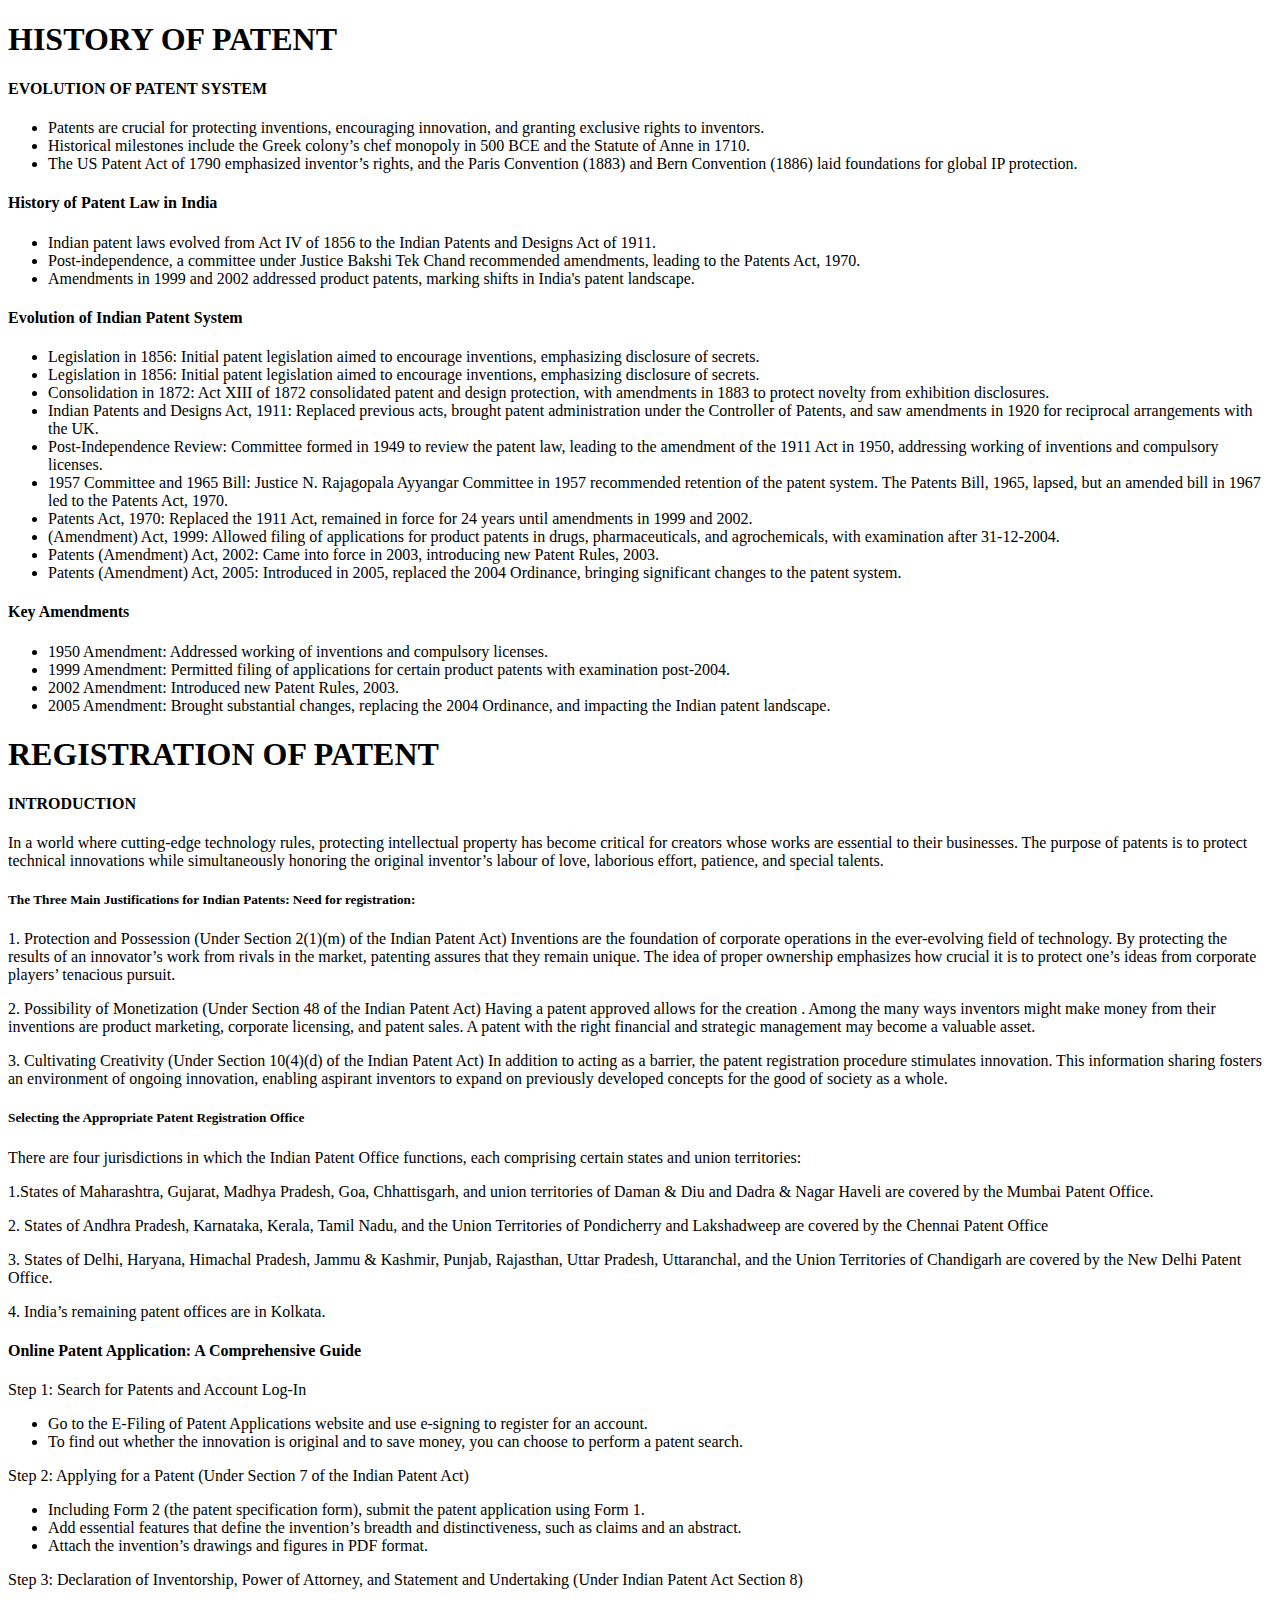
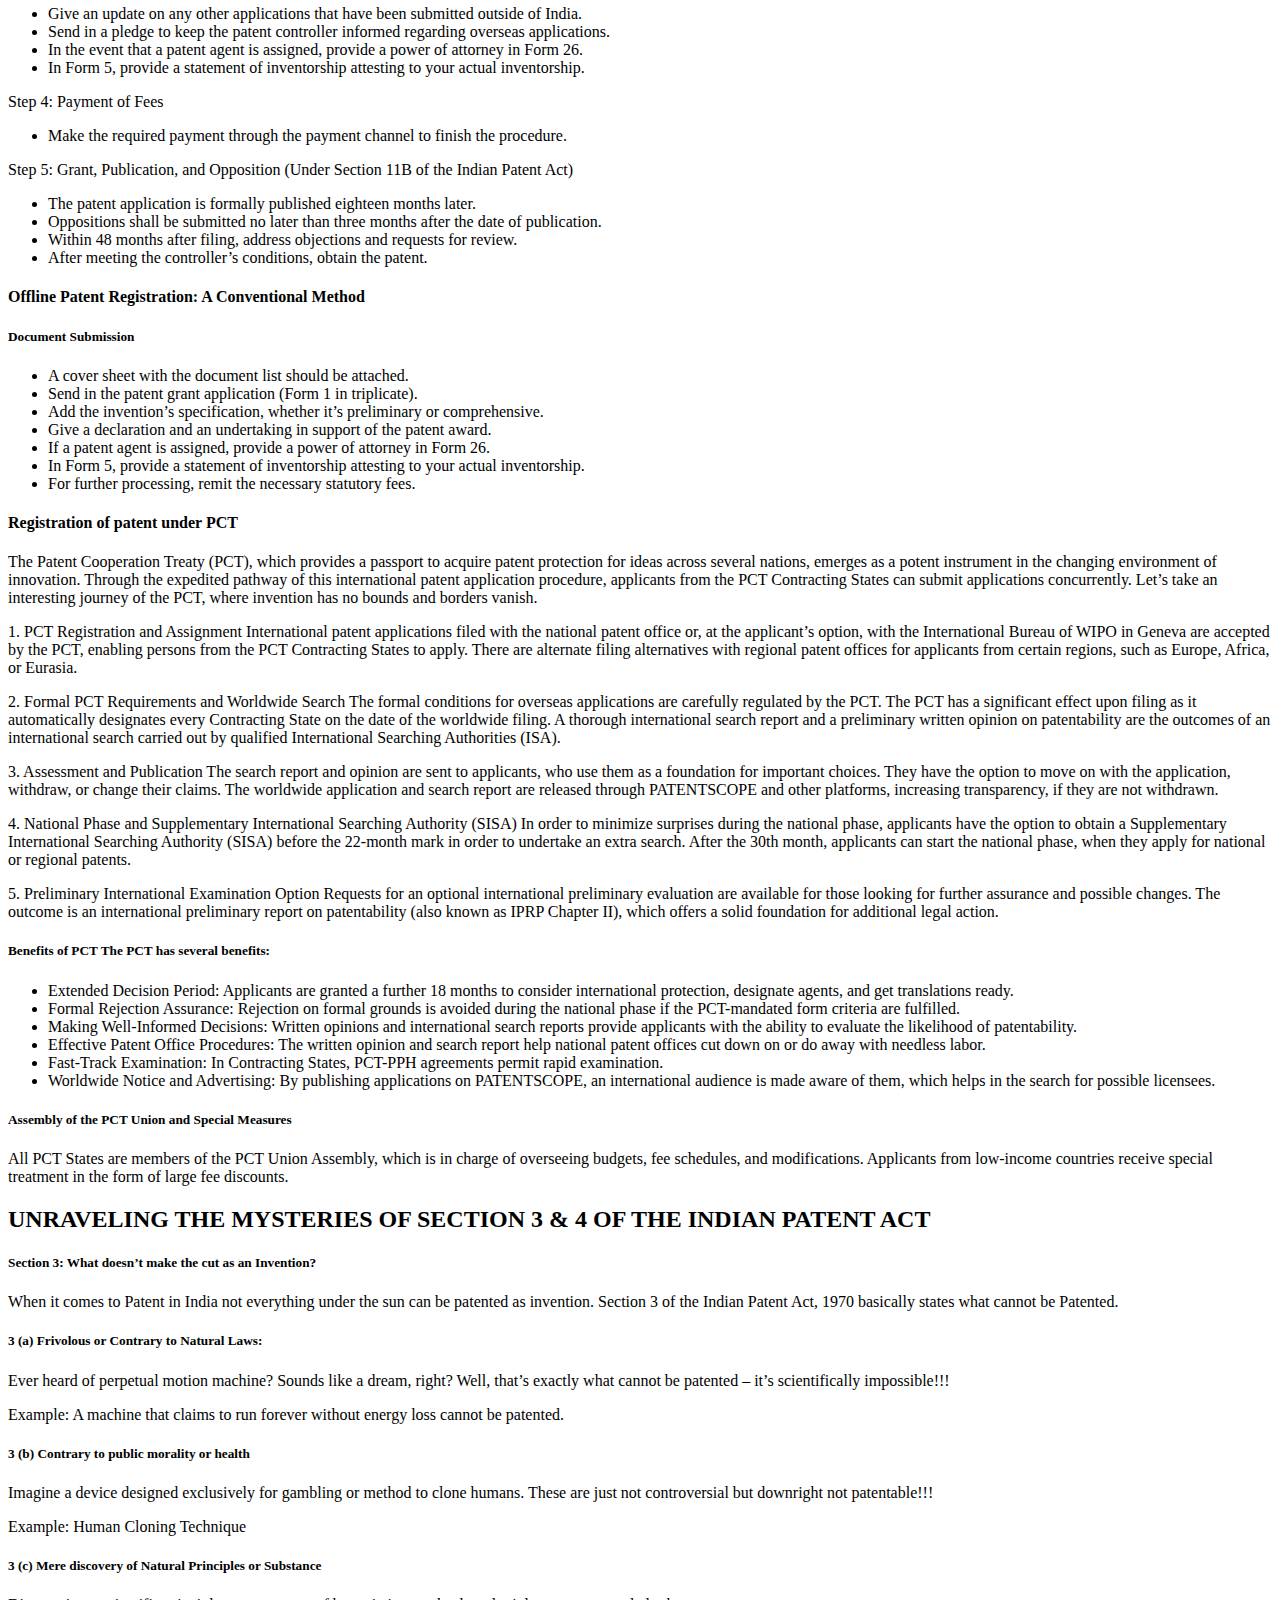
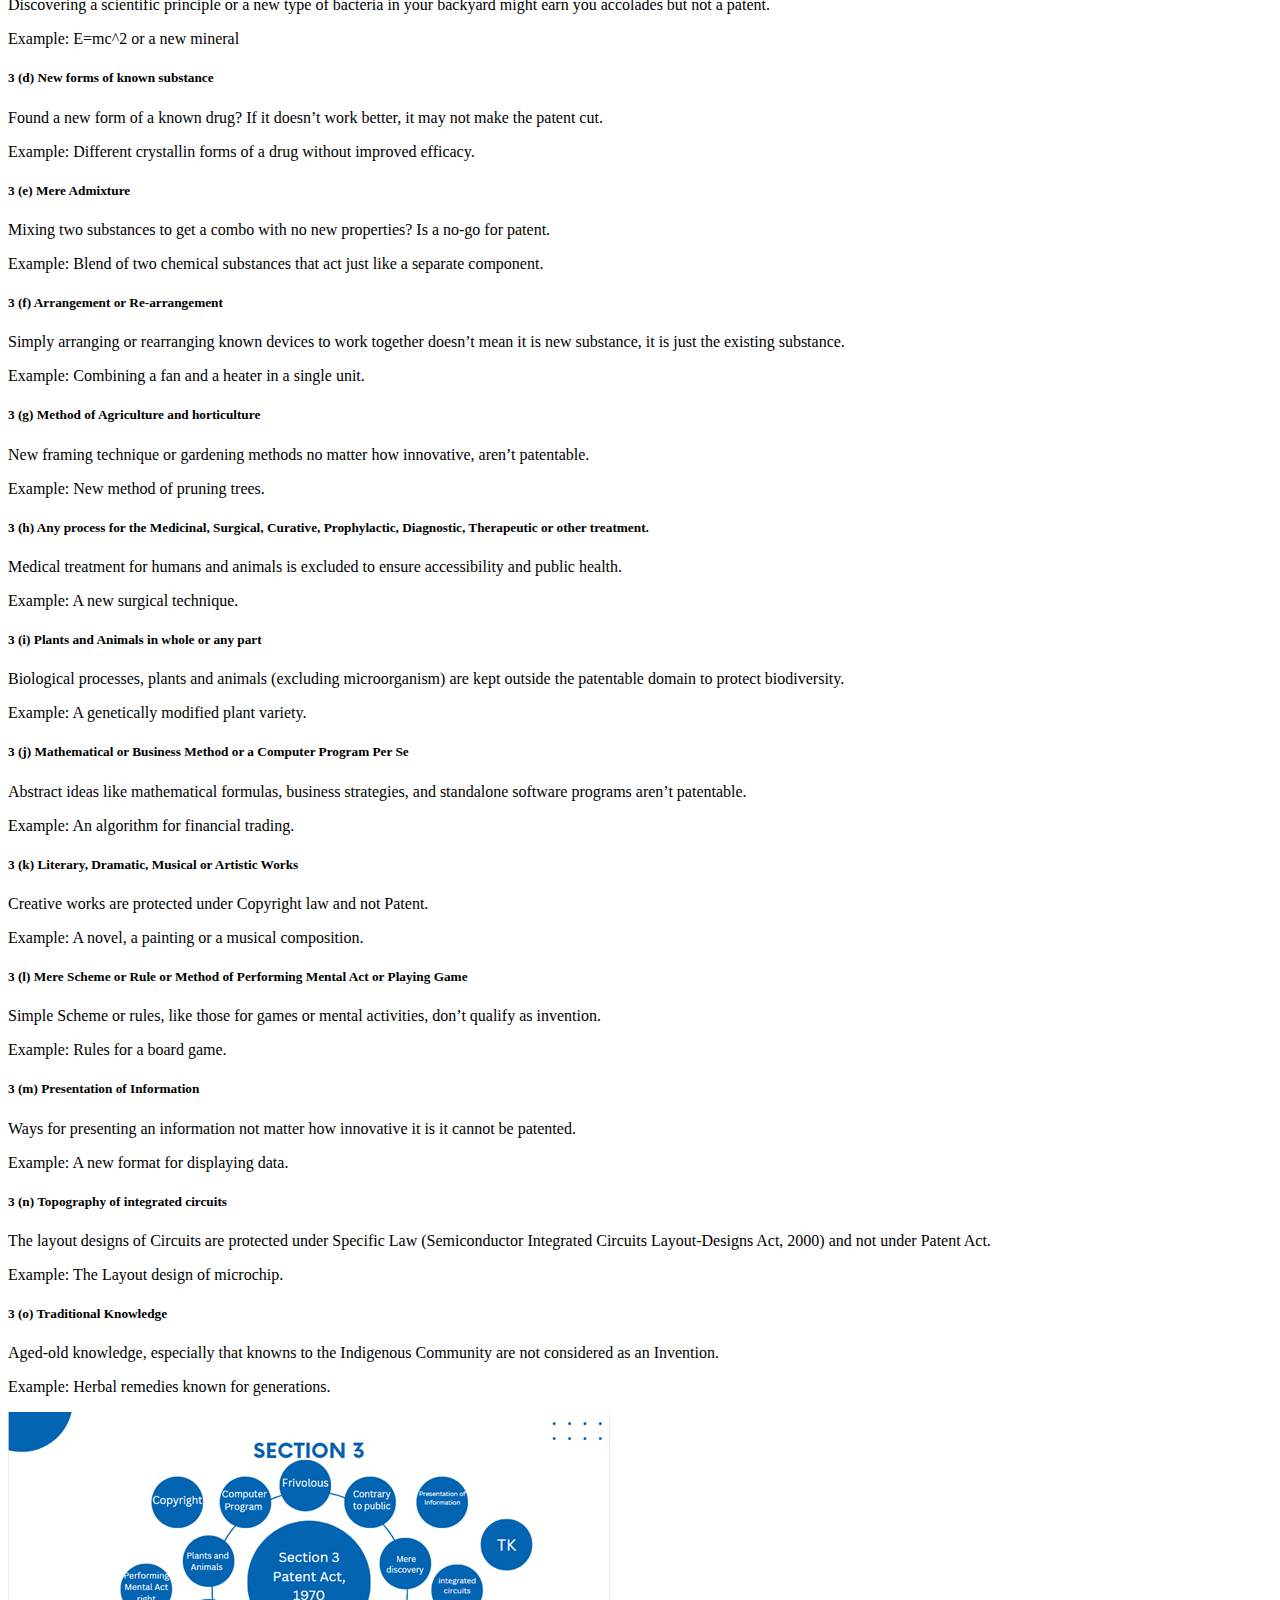
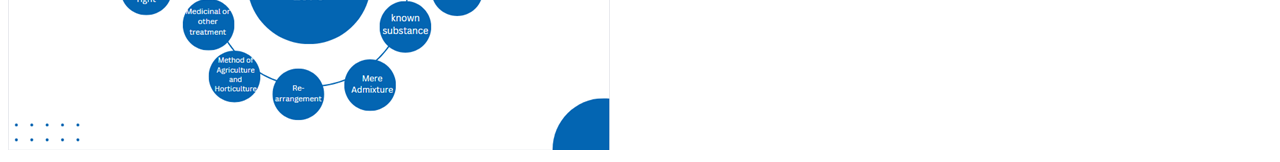
<file: Pages/Patent.html>
<!DOCTYPE html>
<html lang="en">
<head>
    <meta charset="UTF-8">
    <meta name="viewport" content="width=<device-width>, initial-scale=1.0">
    <title>Document</title>
</head>
<body>
<h1>HISTORY OF PATENT</h1>
<p></p>
<h4>EVOLUTION OF PATENT SYSTEM</h4>
<p></p>
<ul>
<li>Patents are crucial for protecting inventions, encouraging innovation, and granting exclusive rights to inventors.</li>
<li>Historical milestones include the Greek colony’s chef monopoly in 500 BCE and the Statute of Anne in 1710.</li>
<li>The US Patent Act of 1790 emphasized inventor’s rights, and the Paris Convention (1883) and Bern Convention (1886) laid foundations for global IP protection.</li>
</ul>
<p></p>
<h4> History of Patent Law in India</h4>
<p></p>
<ul>
<li>Indian patent laws evolved from Act IV of 1856 to the Indian Patents and Designs Act of 1911.</li>
<li>Post-independence, a committee under Justice Bakshi Tek Chand recommended amendments, leading to the Patents Act, 1970.</li>
<li>Amendments in 1999 and 2002 addressed product patents, marking shifts in India's patent landscape.</li>
</ul>
<p></p>
<h4>Evolution of Indian Patent System</h4>
<p></p>
<ul>
<li>Legislation in 1856: Initial patent legislation aimed to encourage inventions, emphasizing disclosure of secrets.</li>
<li>Legislation in 1856: Initial patent legislation aimed to encourage inventions, emphasizing disclosure of secrets.</li>
<li>Consolidation in 1872: Act XIII of 1872 consolidated patent and design protection, with amendments in 1883 to protect novelty from exhibition disclosures.</li>
<li>Indian Patents and Designs Act, 1911: Replaced previous acts, brought patent administration under the Controller of Patents, and saw amendments in 1920 for reciprocal arrangements with the UK.</li>
<li>Post-Independence Review: Committee formed in 1949 to review the patent law, leading to the amendment of the 1911 Act in 1950, addressing working of inventions and compulsory licenses.</li>
<li>1957 Committee and 1965 Bill: Justice N. Rajagopala Ayyangar Committee in 1957 recommended retention of the patent system. The Patents Bill, 1965, lapsed, but an amended bill in 1967 led to the Patents Act, 1970.</li>
<li>Patents Act, 1970: Replaced the 1911 Act, remained in force for 24 years until amendments in 1999 and 2002.
<li>(Amendment) Act, 1999: Allowed filing of applications for product patents in drugs, pharmaceuticals, and agrochemicals, with examination after 31-12-2004.</li>
<li>Patents (Amendment) Act, 2002: Came into force in 2003, introducing new Patent Rules, 2003.</li>
<li>Patents (Amendment) Act, 2005: Introduced in 2005, replaced the 2004 Ordinance, bringing significant changes to the patent system.</li>
</ul>
<p></p>
<h4>Key Amendments</h4>
<p></p>
<ul>
<li>1950 Amendment: Addressed working of inventions and compulsory licenses.</li>
<li>1999 Amendment: Permitted filing of applications for certain product patents with examination post-2004.</li>
<li>2002 Amendment: Introduced new Patent Rules, 2003.</li>
<li>2005 Amendment: Brought substantial changes, replacing the 2004 Ordinance, and impacting the Indian patent landscape.</li>
</ul>
<p></p>
<h1>REGISTRATION OF PATENT</h1>
<p></p>
<h4>INTRODUCTION</h4>
<p></p>
<p>
    In a world where cutting-edge technology rules, protecting intellectual property has become critical for creators whose works are essential to their businesses. The purpose of patents is to protect technical innovations while simultaneously honoring the original inventor’s labour of love, laborious effort, patience, and special talents. 
</p>
<p></p>
<h5>The Three Main Justifications for Indian Patents: Need for registration:</h5>
<p></p>
<p>
    1. Protection and Possession (Under Section 2(1)(m) of the Indian Patent Act)
       Inventions are the foundation of corporate operations in the ever-evolving field of technology. By protecting the results of an innovator’s work from rivals in the market, patenting assures that they remain unique. The idea of proper ownership emphasizes how crucial it is to protect one’s ideas from corporate players’ tenacious pursuit.
<p></p>
<p>
    2. Possibility of Monetization (Under Section 48 of the Indian Patent Act)
       Having a patent approved allows for the creation . Among the many ways inventors might make money from their inventions are product marketing, corporate licensing, and patent sales. A patent with the right financial and strategic management may become a valuable asset.
</p>
<p>
    3. Cultivating Creativity (Under Section 10(4)(d) of the Indian Patent Act)
       In addition to acting as a barrier, the patent registration procedure stimulates innovation. This information sharing fosters an environment of ongoing innovation, enabling aspirant inventors to expand on previously developed concepts for the good of society as a whole.
<p></p>
<h5>Selecting the Appropriate Patent Registration Office</h5>
<p></p>
<p>
    There are four jurisdictions in which the Indian Patent Office functions, each comprising certain states and union territories:
</p>
<p></p>
<p>
    1.States of Maharashtra, Gujarat, Madhya Pradesh, Goa, Chhattisgarh, and union territories of Daman & Diu and Dadra & Nagar Haveli are covered by the Mumbai Patent Office.
</p>
<p></p>
<p>
    2.	States of Andhra Pradesh, Karnataka, Kerala, Tamil Nadu, and the Union Territories of Pondicherry and Lakshadweep are covered by the Chennai Patent Office
</p>
<p></p>
<p>
    3.	States of Delhi, Haryana, Himachal Pradesh, Jammu & Kashmir, Punjab, Rajasthan, Uttar Pradesh, Uttaranchal, and the Union Territories of Chandigarh are covered by the New Delhi Patent Office.
</p>
<p></p>
<p>
    4.	India’s remaining patent offices are in Kolkata.
</p>
<p></p>
<h4>Online Patent Application: A Comprehensive Guide</h4>
<p></p>
<p>Step 1: Search for Patents and Account Log-In</p>
<p></p>
<ul>
    <li>Go to the E-Filing of Patent Applications website and use e-signing to register for an account.</li>
    <li>To find out whether the innovation is original and to save money, you can choose to perform a patent search.</li>
</ul>
<p></p>
<p>Step 2: Applying for a Patent (Under Section 7 of the Indian Patent Act)</p>
<p></p>
<ul>
    <li>Including Form 2 (the patent specification form), submit the patent application using Form 1.</li>
    <li>Add essential features that define the invention’s breadth and distinctiveness, such as claims and an abstract.</li>
    <li>Attach the invention’s drawings and figures in PDF format.</li>
</ul>
<p></p>
<p>Step 3: Declaration of Inventorship, Power of Attorney, and Statement and Undertaking (Under Indian Patent Act Section 8)</p>
<p></p>
<ul>
    <li>Give an update on any other applications that have been submitted outside of India.</li>
    <li>Send in a pledge to keep the patent controller informed regarding overseas applications.</li>
    <li>In the event that a patent agent is assigned, provide a power of attorney in Form 26.</li>
    <li>In Form 5, provide a statement of inventorship attesting to your actual inventorship.</li>
</ul>
<p></p>
<p>Step 4: Payment of Fees</p>
<p></p>
<ul>
    <li>Make the required payment through the payment channel to finish the procedure.</li>
</ul>
<p></p>
<p>Step 5: Grant, Publication, and Opposition (Under Section 11B of the Indian Patent Act)</p>
<p></p>
<ul>
    <li>The patent application is formally published eighteen months later.</li>
    <li>Oppositions shall be submitted no later than three months after the date of publication.</li>
    <li>Within 48 months after filing, address objections and requests for review.</li>
    <li>After meeting the controller’s conditions, obtain the patent.</li>
</ul>
<p></p>
<h4>Offline Patent Registration: A Conventional Method </h4>
<p></p>
<h5>Document Submission</h5>
<p></p>
<ul>
    <li>A cover sheet with the document list should be attached.</li>
    <li>Send in the patent grant application (Form 1 in triplicate).</li>
    <li>Add the invention’s specification, whether it’s preliminary or comprehensive.</li>
    <li>Give a declaration and an undertaking in support of the patent award.</li>
    <li>If a patent agent is assigned, provide a power of attorney in Form 26.</li>
    <li>In Form 5, provide a statement of inventorship attesting to your actual inventorship.</li>
    <li>For further processing, remit the necessary statutory fees.</li>
</ul>
<p></p>
<h4>Registration of patent under PCT </h4>
<p></p>
<p>
    The Patent Cooperation Treaty (PCT), which provides a passport to acquire patent protection for ideas across several nations, emerges as a potent instrument in the changing environment of innovation. Through the expedited pathway of this international patent application procedure, applicants from the PCT Contracting States can submit applications concurrently. Let’s take an interesting journey of the PCT, where invention has no bounds and borders vanish.
</p>
<p></p>
<p>
    1. PCT Registration and Assignment
       International patent applications filed with the national patent office or, at the applicant’s option, with the International Bureau of WIPO in Geneva are accepted by the PCT, enabling persons from the PCT Contracting States to apply. There are alternate filing alternatives with regional patent offices for applicants from certain regions, such as Europe, Africa, or Eurasia.
</p>
<p></p>
<p>
    2. Formal PCT Requirements and Worldwide Search
       The formal conditions for overseas applications are carefully regulated by the PCT. The PCT has a significant effect upon filing as it automatically designates every Contracting State on the date of the worldwide filing. A thorough international search report and a preliminary written opinion on patentability are the outcomes of an international search carried out by qualified International Searching Authorities (ISA).
</p>
<p></p>
<p>
    3. Assessment and Publication
       The search report and opinion are sent to applicants, who use them as a foundation for important choices. They have the option to move on with the application, withdraw, or change their claims. The worldwide application and search report are released through PATENTSCOPE and other platforms, increasing transparency, if they are not withdrawn.
</p>
<p></p>
<p>
    4. National Phase and Supplementary International Searching Authority (SISA)
       In order to minimize surprises during the national phase, applicants have the option to obtain a Supplementary International Searching Authority (SISA) before the 22-month mark in order to undertake an extra search. After the 30th month, applicants can start the national phase, when they apply for national or regional patents.
</p>
<p></p>
<p>
    5. Preliminary International Examination Option
       Requests for an optional international preliminary evaluation are available for those looking for further assurance and possible changes. The outcome is an international preliminary report on patentability (also known as IPRP Chapter II), which offers a solid foundation for additional legal action.
</p>
<p></p>
<h5>Benefits of PCT The PCT has several benefits:</h5>
<p></p>
<ul>
    <li>Extended Decision Period: Applicants are granted a further 18 months to consider international protection, designate agents, and get translations ready.</li>
    <li>Formal Rejection Assurance: Rejection on formal grounds is avoided during the national phase if the PCT-mandated form criteria are fulfilled.</li>
    <li>Making Well-Informed Decisions: Written opinions and international search reports provide applicants with the ability to evaluate the likelihood of patentability.</li>
    <li>Effective Patent Office Procedures: The written opinion and search report help national patent offices cut down on or do away with needless labor.</li>
    <li>Fast-Track Examination: In Contracting States, PCT-PPH agreements permit rapid examination.</li>
    <li>Worldwide Notice and Advertising: By publishing applications on PATENTSCOPE, an international audience is made aware of them, which helps in the search for possible licensees.</li>  
</ul>
<p></p>
<h5>Assembly of the PCT Union and Special Measures</h5>
<p></p>
<p>
    All PCT States are members of the PCT Union Assembly, which is in charge of overseeing budgets, fee schedules, and modifications. Applicants from low-income countries receive special treatment in the form of large fee discounts.   
</p>
<p></p>
<h2>UNRAVELING THE MYSTERIES OF SECTION 3 & 4 OF THE INDIAN PATENT ACT</h2>
<p></p>
<h5>Section 3: What doesn’t make the cut as an Invention?</h5>
<p></p>
<p>When it comes to Patent in India not everything under the sun can be patented as invention. Section 3 of the Indian Patent Act, 1970 basically states what cannot be Patented.</p>
<p></p>
<h5>3 (a) Frivolous or Contrary to Natural Laws:</h5>
<p></p>
<p>Ever heard of perpetual motion machine? Sounds like a dream, right? Well, that’s exactly what cannot be patented – it’s scientifically impossible!!!</p>
<p></p>
<p>Example: A machine that claims to run forever without energy loss cannot be patented.</p>
<p></p>
<h5>3 (b) Contrary to public morality or health </h5>
<p></p>
<p>Imagine a device designed exclusively for gambling or method to clone humans. These are just not controversial but downright not patentable!!!</p>
<p></p>
<p>Example: Human Cloning Technique </p>
<p></p>
<h5>3 (c) Mere discovery of Natural Principles or Substance</h5>
<p></p>
<p>Discovering a scientific principle or a new type of bacteria in your backyard might earn you accolades but not a patent.</p>
<p></p>
<p> Example: E=mc^2 or a new mineral</p>
<p></p>
<h5>3 (d) New forms of known substance</h5>
<p></p>
<p>Found a new form of a known drug? If it doesn’t work better, it may not make the patent cut.</p>
<p></p>
<p>Example: Different crystallin forms of a drug without improved efficacy. </p>
<p></p>
<h5>3 (e) Mere Admixture</h5>
<p></p>
<p>Mixing two substances to get a combo with no new properties? Is a no-go for patent.</p>
<p></p>
<p>Example: Blend of two chemical substances that act just like a separate component. </p>
<p></p>
<h5>3 (f) Arrangement or Re-arrangement</h5>
<p></p>
<p>Simply arranging or rearranging known devices to work together doesn’t mean it is new substance, it is just the existing substance.</p>
<p></p>
<p>Example: Combining a fan and a heater in a single unit.</p>
<p></p>
<h5>3 (g) Method of Agriculture and horticulture</h5>
<p></p>
<p>New framing technique or gardening methods no matter how innovative, aren’t patentable.</p>
<p></p>
<p>Example: New method of pruning trees.</p>
<p></p>
<h5>3 (h) Any process for the Medicinal, Surgical, Curative, Prophylactic, Diagnostic, Therapeutic or other treatment.</h5>
<p></p>
<p>Medical treatment for humans and animals is excluded to ensure accessibility and public health.</p>
<p></p>
<p>Example: A new surgical technique.</p>
<p></p>
<h5>3 (i) Plants and Animals in whole or any part</h5>
<p></p>
<p>Biological processes, plants and animals (excluding microorganism) are kept outside the patentable domain to protect biodiversity. </p>
<p></p>
<p>Example: A genetically modified plant variety.</p>
<p></p>
<h5>3 (j) Mathematical or Business Method or a Computer Program Per Se</h5>
<p></p>
<p>Abstract ideas like mathematical formulas, business strategies, and standalone software programs aren’t patentable.</p>
<p></p>
<p>Example: An algorithm for financial trading.</p>
<p></p>
<h5>3 (k) Literary, Dramatic, Musical or Artistic Works</h5>
<p></p>
<p>Creative works are protected under Copyright law and not Patent.</p>
<p></p>
<p>Example: A novel, a painting or a musical composition. </p>
<p></p>
<h5>3 (l) Mere Scheme or Rule or Method of Performing Mental Act or Playing Game</h5>
<p></p>
<p>Simple Scheme or rules, like those for games or mental activities, don’t qualify as invention.</p>
<p></p>
<p>Example: Rules for a board game.</p>
<p></p>
<h5>3 (m) Presentation of Information </h5>
<p></p>
<p>Ways for presenting an information not matter how innovative it is it cannot be patented. </p>
<p></p>
<p>Example: A new format for displaying data.</p>
<p></p>
<h5>3 (n) Topography of integrated circuits</h5>
<p></p>
<p>The layout designs of Circuits are protected under Specific Law (Semiconductor Integrated Circuits Layout-Designs Act, 2000) and not under Patent Act.</p>
<p></p>
<p> Example: The Layout design of microchip.</p>
<p></p>
<h5>3 (o) Traditional Knowledge </h5>
<p></p>
<p>Aged-old knowledge, especially that knowns to the Indigenous Community are not considered as an Invention.</p>
<p></p>
<p>Example: Herbal remedies known for generations. </p>
<p></p>
<p></p>
<img src="./Patent/Patent Exclusion.png" class="Patent Exclusion">
</body>
</file>
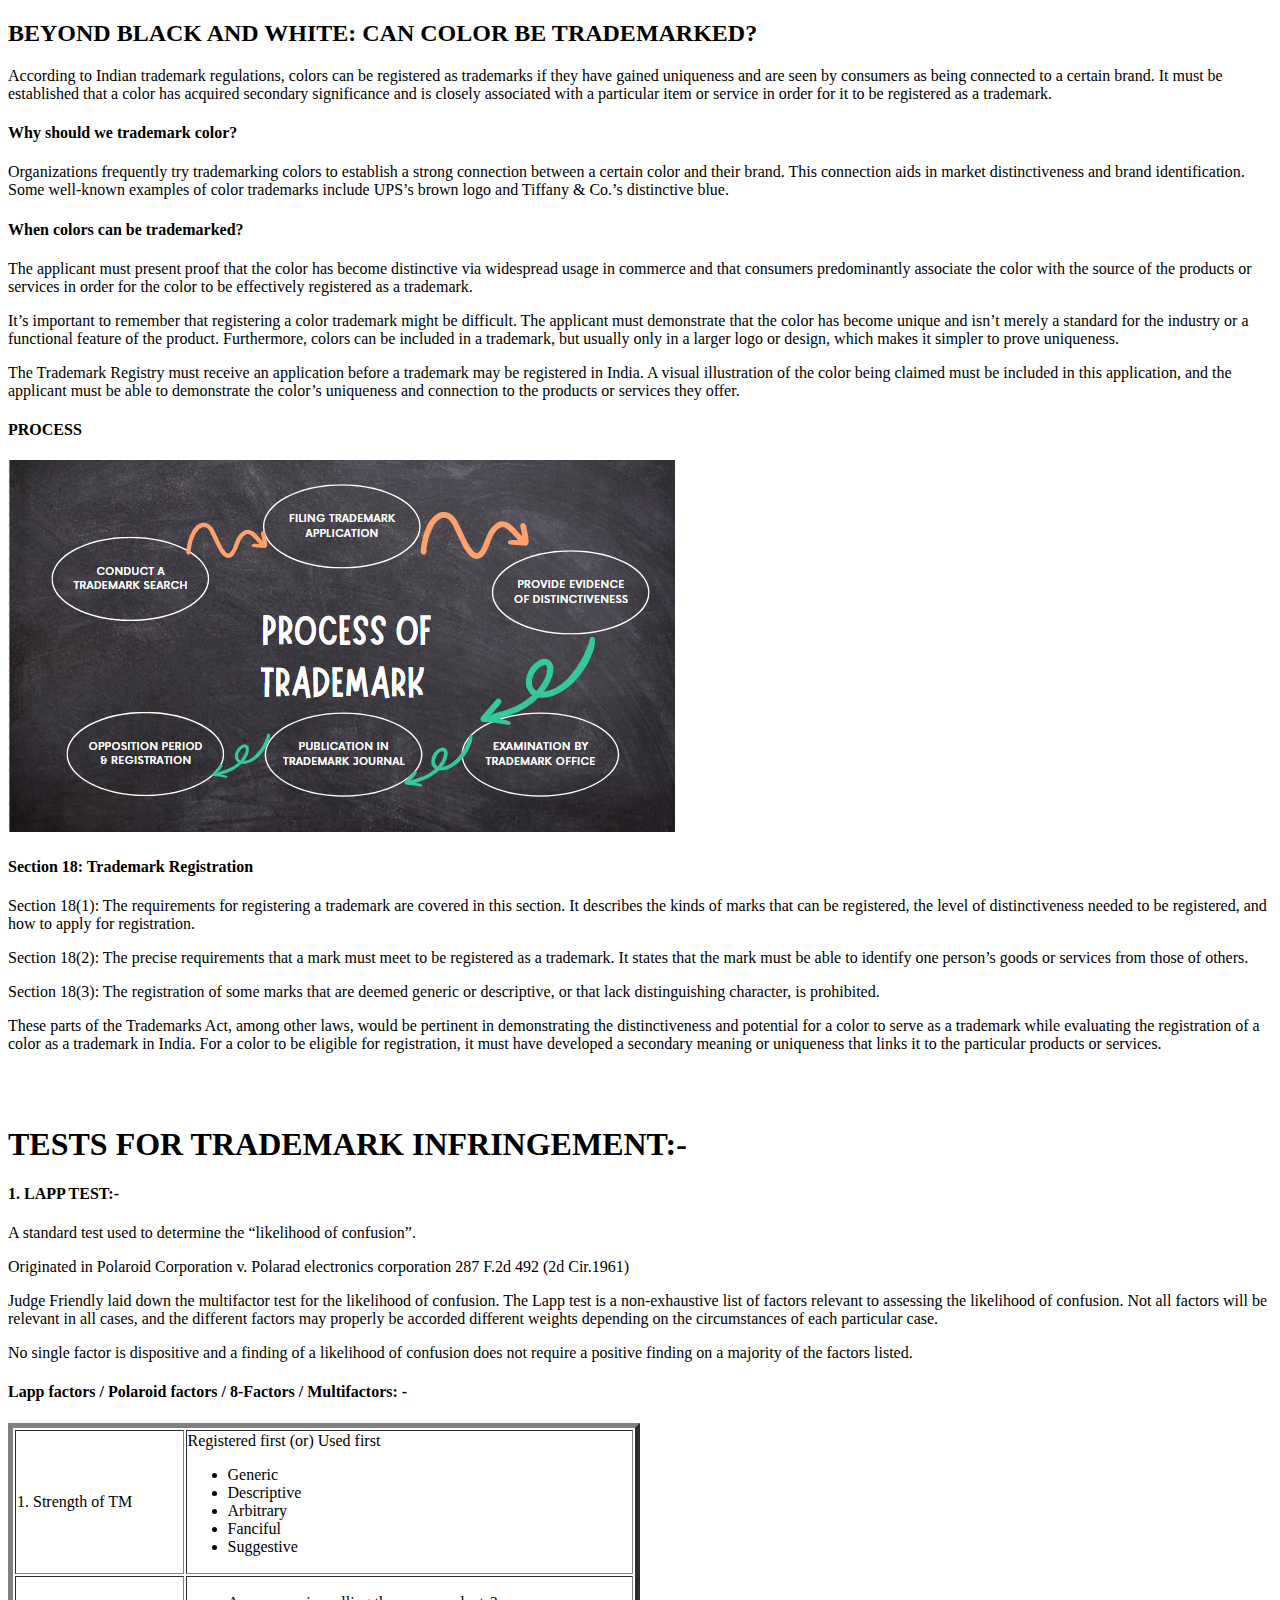
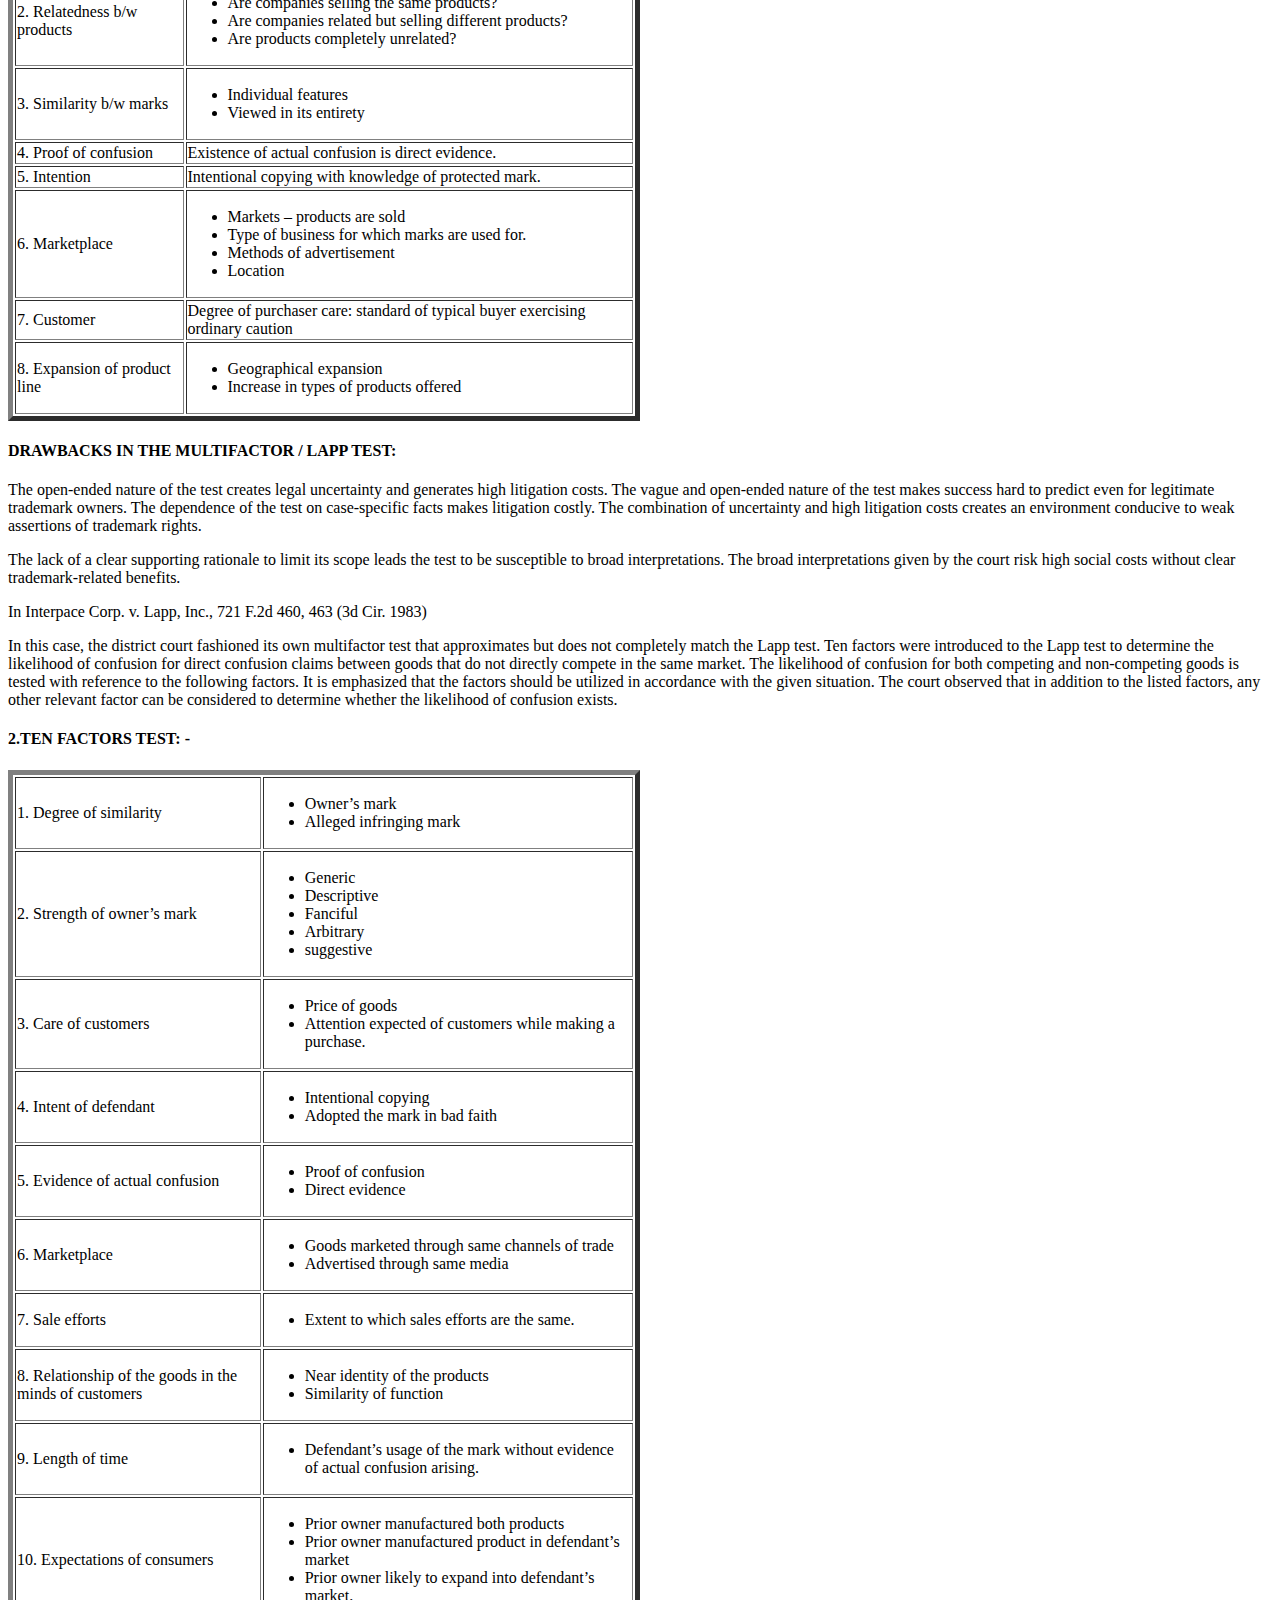
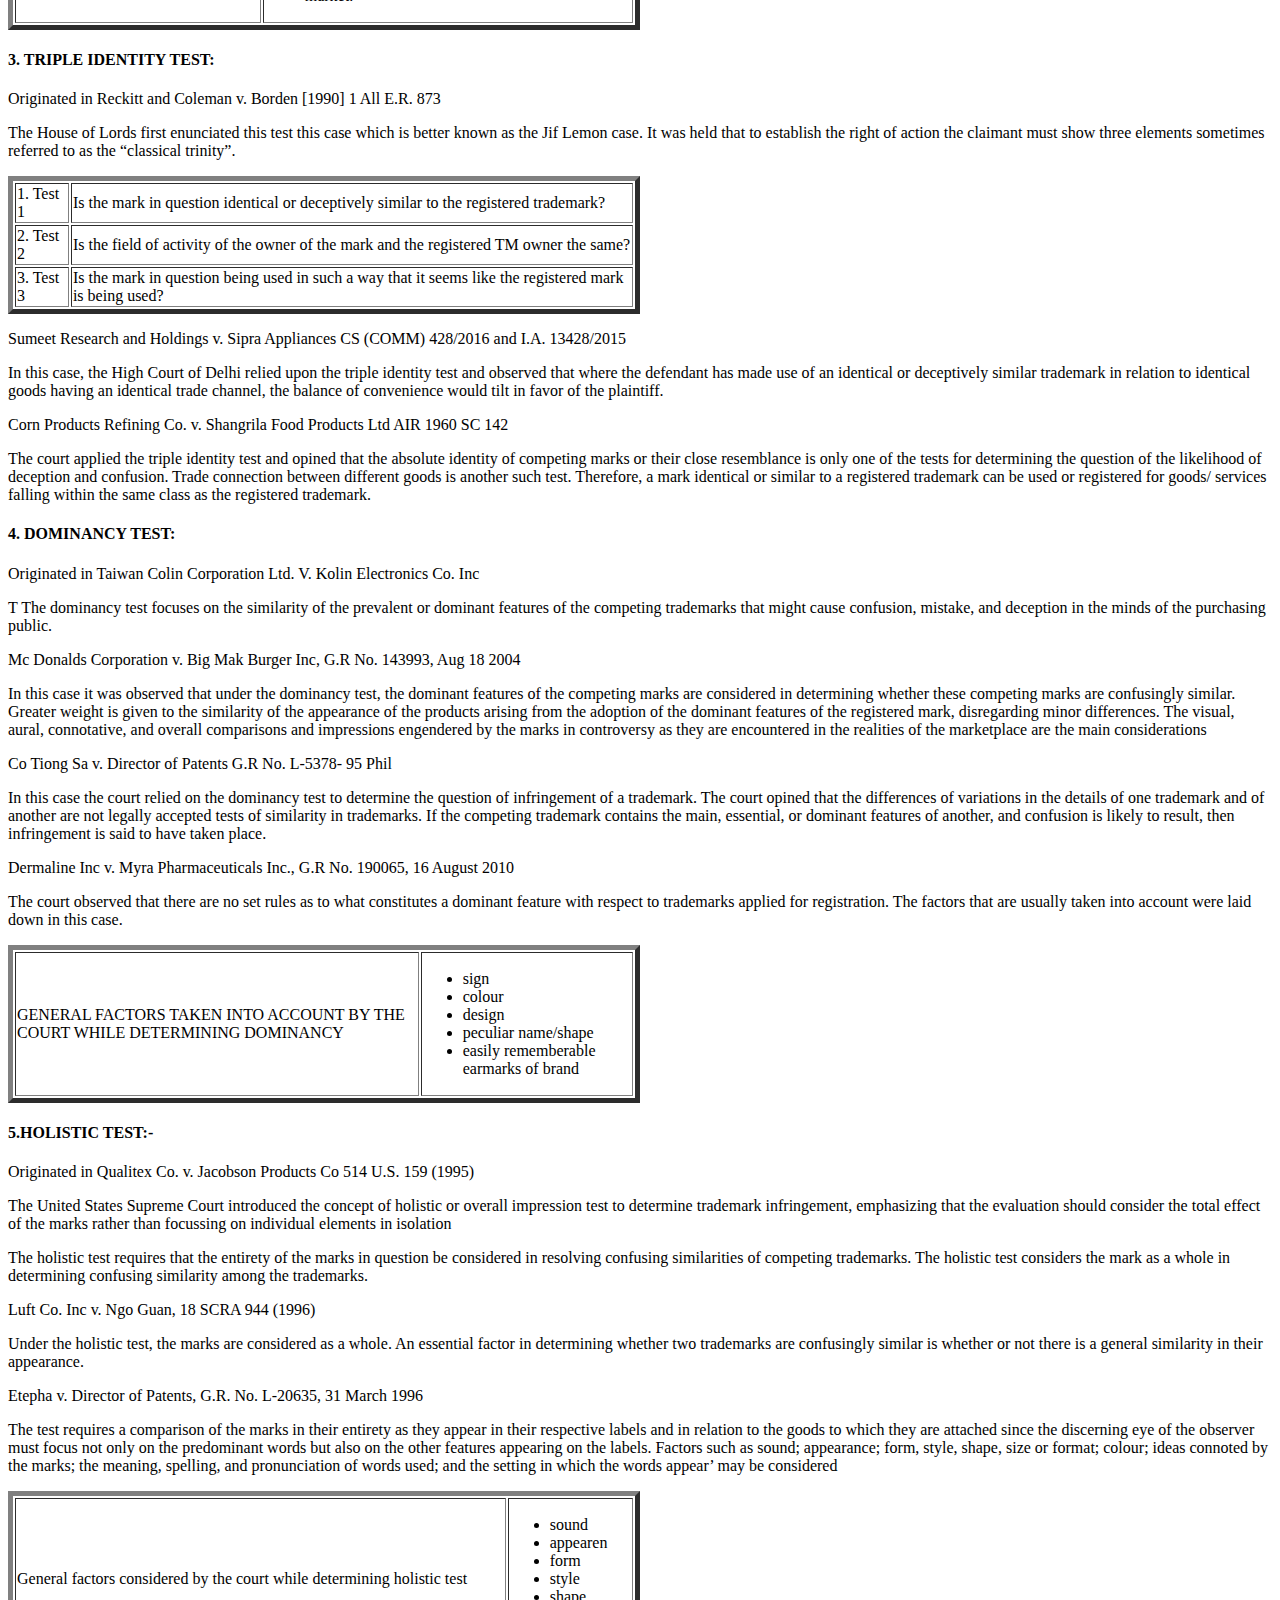
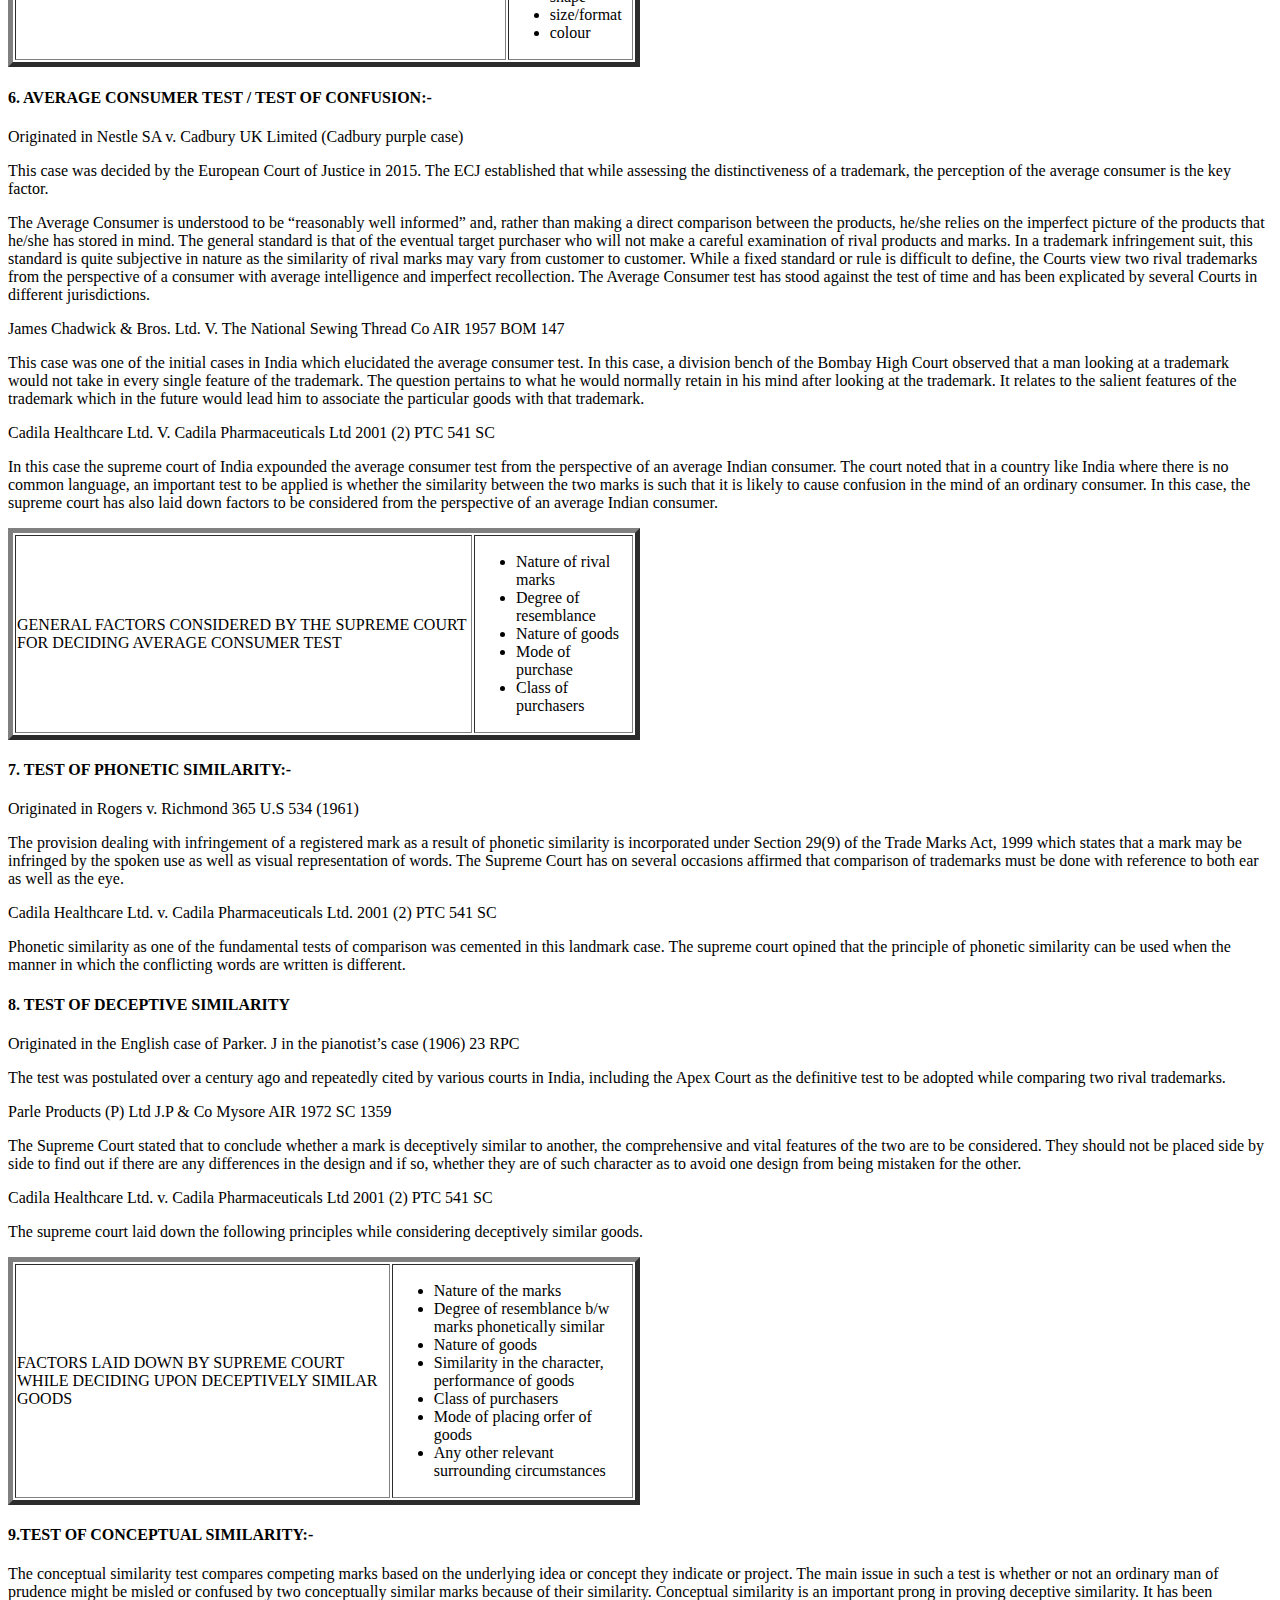
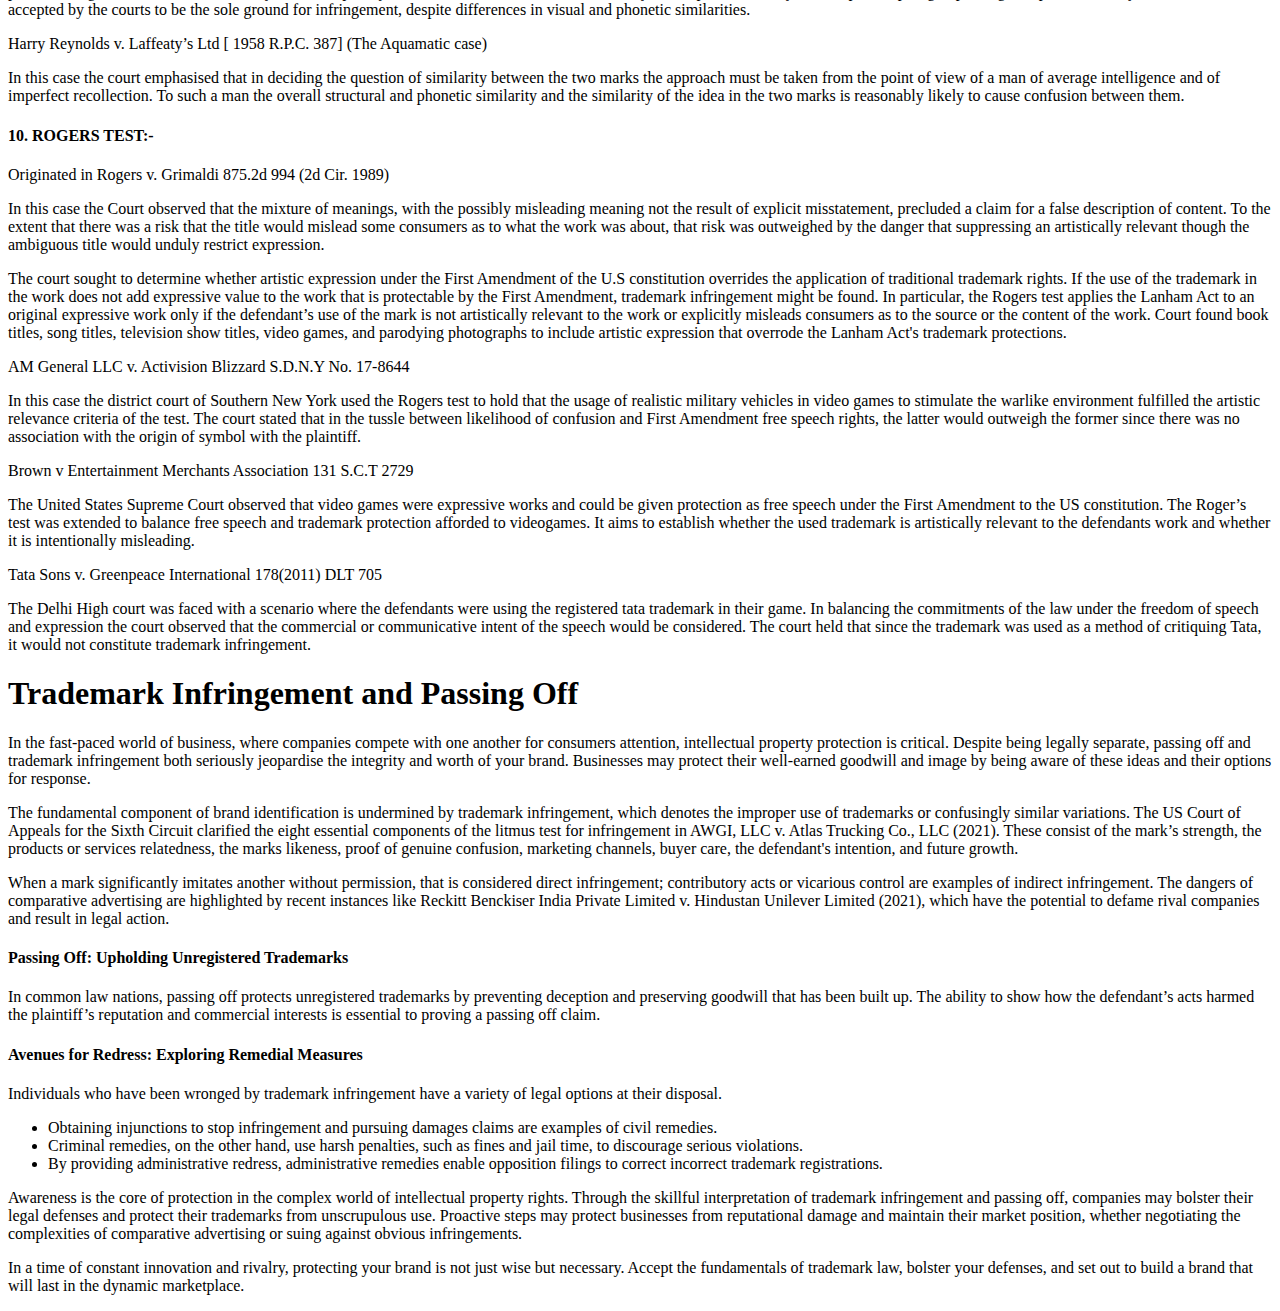
<file: Pages/Trademark.html>
<!DOCTYPE html>
<html lang="en">
<head>
    <meta charset="UTF-8">
    <meta name="viewport" content="width=<device-width>, initial-scale=1.0">
    <title>Document</title>
</head>
<body>
   <h2>BEYOND BLACK AND WHITE: CAN COLOR BE TRADEMARKED?</h2>
   <p></p>
   <p>
    According to Indian trademark regulations, colors can be registered as trademarks if they have gained uniqueness and are seen by consumers as being connected to a certain brand. It must be established that a color has acquired secondary significance and is closely associated with a particular item or service in order for it to be registered as a trademark.
   </p>
   <p></p>
   <h4>Why should we trademark color?</h4>
   <p></p>
   <p>
    Organizations frequently try trademarking colors to establish a strong connection between a certain color and their brand. This connection aids in market distinctiveness and brand identification. Some well-known examples of color trademarks include UPS’s brown logo and Tiffany & Co.’s distinctive blue.
   </p>
   <p></p>
   <h4>When colors can be trademarked?</h4>
   <p></p>
   <p>
    The applicant must present proof that the color has become distinctive via widespread usage in commerce and that consumers predominantly associate the color with the source of the products or services in order for the color to be effectively registered as a trademark.
   </p>
   <p></p>
   <p>
    It’s important to remember that registering a color trademark might be difficult. The applicant must demonstrate that the color has become unique and isn’t merely a standard for the industry or a functional feature of the product. Furthermore, colors can be included in a trademark, but usually only in a larger logo or design, which makes it simpler to prove uniqueness.
   </p>
   <p></p>
   <p>
    The Trademark Registry must receive an application before a trademark may be registered in India. A visual illustration of the color being claimed must be included in this application, and the applicant must be able to demonstrate the color’s uniqueness and connection to the products or services they offer.
   </p>
   <p></p>
   <h4>PROCESS</h4>
   <p></p>
   <img src="/Pages/trademark/trademark process.png" class="trademark process">
   <p></p>
   <h4>Section 18: Trademark Registration</h4>
   <p></p>
   <p>
    Section 18(1): The requirements for registering a trademark are covered in this section. It describes the kinds of marks that can be registered, the level of distinctiveness needed to be registered, and how to apply for registration.
   </p>
   <p></p>
   <p>
    Section 18(2): The precise requirements that a mark must meet to be registered as a trademark. It states that the mark must be able to identify one person’s goods or services from those of others.
   </p>
   <p></p>
   <p>
    Section 18(3): The registration of some marks that are deemed generic or descriptive, or that lack distinguishing character, is prohibited.
   </p>
   <p></p>
   <p>
    These parts of the Trademarks Act, among other laws, would be pertinent in demonstrating the distinctiveness and potential for a color to serve as a trademark while evaluating the registration of a color as a trademark in India. For a color to be eligible for registration, it must have developed a secondary meaning or uniqueness that links it to the particular products or services.
   </p>
   <br></br>
   <h1>TESTS FOR TRADEMARK INFRINGEMENT:-</h1>
   <p></p>
    <h4>1. LAPP TEST:-</h4>
   <p></p>
   <p>
    A standard test used to determine the “likelihood of confusion”. 
   </p>
   <p></p>
   <p>
    Originated in Polaroid Corporation v. Polarad electronics corporation 287 F.2d 492 (2d Cir.1961)
   </p>
   <p></p>
   <p>
    Judge Friendly laid down the multifactor test for the likelihood of confusion. The Lapp test is a non-exhaustive list of factors relevant to assessing the likelihood of confusion. Not all factors will be relevant in all cases, and the different factors may properly be accorded different weights depending on the circumstances of each particular case.
   </p>
   <p></p>
   <p>
    No single factor is dispositive and a finding of a likelihood of confusion does not require a positive finding on a majority of the factors listed.
   </p>
   <p></p>
   <html>
   <head>   
   </head>
   <body>
        <h4>Lapp factors / Polaroid factors / 8-Factors / Multifactors: -</h4>

        <table border="5px" style="width:50%;" font size="30px">
         <tr>
            <td>1.	Strength of TM</td>
            <td>Registered first (or) Used first
            <ul>    
            <li>Generic</li>
            <li>Descriptive</li>
            <li>Arbitrary</li>
            <li>Fanciful</li>
            <li>Suggestive</li>
            </ul>
            </td>
         </tr>
         <tr>
            <td>2.  Relatedness b/w products</td>
            <td>
            <ul>    
            <li>Are companies selling the same products?</li>
            <li>Are companies related but selling different products?</li>
            <li>Are products completely unrelated?</li>
            </ul>
            </td>
         </tr>
         <tr>
            <td>3.	Similarity b/w marks</td>
            <td>
            <ul>    
            <li>Individual features</li>
            <li>Viewed in its entirety</li>
            </ul>
            </td>
         </tr>
         <tr>
            <td>4.	Proof of confusion</td>
            <td>Existence of actual confusion is direct evidence.</td>
         </tr>
         <tr>
            <td>5.	Intention</td>
            <td>Intentional copying with knowledge of protected mark.</td>
         </tr>
         <tr>
            <td>6.	Marketplace</td>
            <td>
            <ul>    
            <li>Markets – products are sold</li>
            <li>Type of business for which marks are used for.</li>
            <li>Methods of advertisement</li>
            <li>Location </li>
            </ul>
            </td>
         </tr>
         <tr>
            <td>7.	Customer</td>
            <td>Degree of purchaser care: standard of typical buyer exercising ordinary caution</td>
         </tr>
         <tr>
            <td>8.	Expansion of product line</td>
            <td>
            <ul>    
            <li>Geographical expansion</li>
            <li>Increase in types of products offered</li>
            </ul>
            </td>
         </tr>                
   </table>
   </body>
   </html>
   <p></p>
   <h4>DRAWBACKS IN THE MULTIFACTOR / LAPP TEST:</h4>
   <p></p>
   <p>
    The open-ended nature of the test creates legal uncertainty and generates high litigation costs. The vague and open-ended nature of the test makes success hard to predict even for legitimate trademark owners. The dependence of the test on case-specific facts makes litigation costly. The combination of uncertainty and high litigation costs creates an environment conducive to weak assertions of trademark rights.
   </p>
   <p></p>
   <p>
    The lack of a clear supporting rationale to limit its scope leads the test to be susceptible to broad interpretations. The broad interpretations given by the court risk high social costs without clear trademark-related benefits.
   </p>
   <p></p>
   <p>
    In Interpace Corp. v. Lapp, Inc., 721 F.2d 460, 463 (3d Cir. 1983)
   </p>
   <p></p>
   <p>
    In this case, the district court fashioned its own multifactor test that approximates but does not completely match the Lapp test. Ten factors were introduced to the Lapp test to determine the likelihood of confusion for direct confusion claims between goods that do not directly compete in the same market. The likelihood of confusion for both competing and non-competing goods is tested with reference to the following factors. It is emphasized that the factors should be utilized in accordance with the given situation. The court observed that in addition to the listed factors, any other relevant factor can be considered to determine whether the likelihood of confusion exists.
   </p>
   <p></p>
   <html>
    <head>
    </head>
    <body>
        <h4>2.TEN FACTORS TEST: -</h4>

        <table border="5px" style="width:50%;" font size="30px">
         <tr>
         <td>1.	Degree of similarity</td>
         <td>
         <ul>
         <li>Owner’s mark</li>
         <li>Alleged infringing mark</li>
         </ul>
         </td>
         </tr>
         <tr>
            <td>2.	Strength of owner’s mark</td>
            <td>
            <ul>
            <li>Generic</li>
            <li>Descriptive</li>
            <li>Fanciful</li>
            <li>Arbitrary</li>
            <li>suggestive</li>
        </ul>
        </td>
        </tr>
         <tr>
            <td>3.	Care of customers</td>
            <td>
            <ul>
            <li>Price of goods</li>
            <li>Attention expected of customers while making a purchase.</li>
        </ul>
        </td>
        </tr>
        <tr>
            <td>4.	Intent of defendant</td>
            <td>
            <ul>
            <li>Intentional copying </li>
            <li>Adopted the mark in bad faith</li>
        </ul>
        </td>
        </tr>
        <tr>
            <td>5.	Evidence of actual confusion</td>
            <td>
            <ul>
            <li>Proof of confusion</li>
            <li>Direct evidence</li>
        </ul>
        </td>
        </tr>
        <tr>
            <td>6.	Marketplace</td>
            <td>
            <ul>
            <li>Goods marketed through same channels of trade</li>
            <li>Advertised through same media</li>
        </ul>
        </td>
        </tr>
        <tr>
            <td>7.	Sale efforts</td>
            <td>
            <ul>
            <li>Extent to which sales efforts are the same.</li>
        </ul>
        </td>
        </tr>
        <tr>
            <td>8.	Relationship of the goods in the minds of customers</td>
            <td>
            <ul>
            <li>Near identity of the products</li>
            <li>Similarity of function</li>
        </ul>
        </td>
        </tr>
        <tr>
            <td>9.	Length of time</td>
            <td>
            <ul>
            <li>Defendant’s usage of the mark without evidence of actual confusion arising.</li>
        </ul>
        </td>
        </tr>
        <tr>
            <td>10.	 Expectations of consumers</td>
            <td>
            <ul>
            <li>Prior owner manufactured both products</li>
            <li>Prior owner manufactured product in defendant’s market</li>
            <li>Prior owner likely to expand into defendant’s market.</li>
        </ul>
        </td>
        </tr>
        </table>
    </body>
   </html>
   <p></p>
   <h4>3. TRIPLE IDENTITY TEST:</h4>
   <p></p>
   <p>
    Originated in Reckitt and Coleman v. Borden [1990] 1 All E.R. 873 
   </p>
   <p></p>
   <p>                                      
    The House of Lords first enunciated this test this case which is better known as the Jif Lemon case. It was held that to establish the right of action the claimant must show three elements sometimes referred to as the “classical trinity”.  
   </p>
   <p></p>
   <html>
 <head>
 </head>
 <body>
     <table border="5px" style="width:50%;" font size="30px">
      <tr>
      <td>1.	Test 1</td>
      <td>Is the mark in question identical or deceptively similar to the registered trademark?</td>
      </tr>
      <tr>
         <td>2.	Test 2</td>
         <td>Is the field of activity of the owner of the mark and the registered TM owner the same?</td>
     </tr>
      <tr>
         <td>3.	Test 3</td>
         <td>Is the mark in question being used in such a way that it seems like the registered mark is being used?</td>
     </tr>
     </table>
 </body>
 </html>
 <p></p>
 <p>
    Sumeet Research and Holdings v. Sipra Appliances CS (COMM) 428/2016 and I.A. 13428/2015  
 </p>
 <p></p>
 <p>
    In this case, the High Court of Delhi relied upon the triple identity test and observed that where the defendant has made use of an identical or deceptively similar trademark in relation to identical goods having an identical trade channel, the balance of convenience would tilt in favor of the plaintiff. 
 </p>
 <p></p>
 <p>
    Corn Products Refining Co. v. Shangrila Food Products Ltd AIR 1960 SC 142
 </p>
 <p></p>
 <p>
    The court applied the triple identity test and opined that the absolute identity of competing marks or their close resemblance is only one of the tests for determining the question of the likelihood of deception and confusion. Trade connection between different goods is another such test.  Therefore, a mark identical or similar to a registered trademark can be used or registered for goods/ services falling within the same class as the registered trademark.
 </p>
 <p></p>
 <h4>4. DOMINANCY TEST:</h4>
 <p></p>
 <p>
    Originated in Taiwan Colin Corporation Ltd. V. Kolin Electronics Co. Inc
</p>
<p></p>
<p>        T
    The dominancy test focuses on the similarity of the prevalent or dominant features of the competing trademarks that might cause confusion, mistake, and deception in the minds of the purchasing public.
 </p>
 <p></p>
 <p>
    Mc Donalds Corporation v. Big Mak Burger Inc, G.R No. 143993, Aug 18 2004                          
 </p>
 <p></p>
 <p>
    In this case it was observed that under the dominancy test, the dominant features of the competing marks are considered in determining whether these competing marks are confusingly similar. Greater weight is given to the similarity of the appearance of the products arising from the adoption of the dominant features of the registered mark, disregarding minor differences. The visual, aural, connotative, and overall comparisons and impressions engendered by the marks in controversy as they are encountered in the realities of the marketplace are the main considerations
 </p>
 <p></p>
 <p>
    Co Tiong Sa v. Director of Patents G.R No. L-5378- 95 Phil                                                       
 </p>
 <p></p>
 <p>
    In this case the court relied on the dominancy test to determine the question of infringement of a trademark. The court opined that the differences of variations in the details of one trademark and of another are not legally accepted tests of similarity in trademarks. If the competing trademark contains the main, essential, or dominant features of another, and confusion is likely to result, then infringement is said to have taken place. 
 </p>
 <p></p>
 <p>
    Dermaline Inc v. Myra Pharmaceuticals Inc., G.R No. 190065, 16 August 2010
 </p>
 <p></p>
 <p>
    The court observed that there are no set rules as to what constitutes a dominant feature with respect to trademarks applied for registration. The factors that are usually taken into account were laid down in this case.
 </p>
 <p></p>
<html>
<head>
</head>
<body>
    <table border="5px" style="width:50%;" font size="30px">
    <tr>
    <td>GENERAL FACTORS TAKEN INTO ACCOUNT BY THE COURT WHILE DETERMINING DOMINANCY</td>
    <td>
        <ul>
        <li>sign</li>
        <li>colour</li>
        <li>design</li>
        <li>peculiar name/shape</li>
        <li>easily rememberable earmarks of brand</li>
        </ul>
    </td>
    </tr>
    </table>
</body>
</html>
<p></p>
<h4>5.HOLISTIC TEST:-</h4>
<p></p>
<p>
    Originated in Qualitex Co. v. Jacobson Products Co 514 U.S. 159 (1995)   
</p>
<p></p>
<p>
    The United States Supreme Court introduced the concept of holistic or overall impression test to determine trademark infringement, emphasizing that the evaluation should consider the total effect of the marks rather than focussing on individual elements in isolation                                                                                                                      
</p>
<p></p>
<p>
    The holistic test requires that the entirety of the marks in question be considered in resolving confusing similarities of competing trademarks. The holistic test considers the mark as a whole in determining confusing similarity among the trademarks.
</p>
<p></p>
<p>
    Luft Co. Inc v. Ngo Guan, 18 SCRA 944 (1996)                                                        
</p>
<p></p>
<p>
    Under the holistic test, the marks are considered as a whole. An essential factor in determining whether two trademarks are confusingly similar is whether or not there is a general similarity in their appearance. 
</p>
<p></p>
<p>
    Etepha v. Director of Patents, G.R. No. L-20635, 31 March 1996                                                                               
</p>
<p></p>
<p>
    The test requires a comparison of the marks in their entirety as they appear in their respective labels and in relation to the goods to which they are attached since the discerning eye of the observer must focus not only on the predominant words but also on the other features appearing on the labels. Factors such as sound; appearance; form, style, shape, size or format; colour; ideas connoted by the marks; the meaning, spelling, and pronunciation of words used; and the setting in which the words appear’ may be considered  
</p>
<p></p>
<html>
<head>
</head>
<body>
    <table border="5px" style="width:50%;" font size="30px">
    <tr>
    <td>General factors considered by the court while determining holistic test</td>
    <td>
        <ul>
        <li>sound</li>
        <li>appearen</li>
        <li>form</li>
        <li>style</li>
        <li>shape</li>
        <li>size/format</li>
        <li>colour</li>
        </ul>
    </td>
    </tr>
    </table>
</body>
</html>
<p></p>
<h4>6. AVERAGE CONSUMER TEST / TEST OF CONFUSION:-</h4>
<p></p>
<p>
    Originated in Nestle SA v. Cadbury UK Limited (Cadbury purple case)                               
</p>
<p></p>
<p>
    This case was decided by the European Court of Justice in 2015. The ECJ established that while assessing the distinctiveness of a trademark, the perception of the average consumer is the key factor.
</p>
<p></p>
<p>
    The Average Consumer is understood to be “reasonably well informed” and, rather than making a direct comparison between the products, he/she relies on the imperfect picture of the products that he/she has stored in mind. The general standard is that of the eventual target purchaser who will not make a careful examination of rival products and marks. In a trademark infringement suit, this standard is quite subjective in nature as the similarity of rival marks may vary from customer to customer. While a fixed standard or rule is difficult to define, the Courts view two rival trademarks from the perspective of a consumer with average intelligence and imperfect recollection. The Average Consumer test has stood against the test of time and has been explicated by several Courts in different jurisdictions. 
</p>
<p></p>
<p>
    James Chadwick & Bros. Ltd. V. The National Sewing Thread Co AIR 1957 BOM 147                                                                                                                       
</p>
<p></p>
<p>
    This case was one of the initial cases in India which elucidated the average consumer test. In this case, a division bench of the Bombay High Court observed that a man looking at a trademark would not take in every single feature of the trademark. The question pertains to what he would normally retain in his mind after looking at the trademark. It relates to the salient features of the trademark which in the future would lead him to associate the particular goods with that trademark.
</p>
<p></p>
<p>
    Cadila Healthcare Ltd. V. Cadila Pharmaceuticals Ltd 2001 (2) PTC 541 SC
</p>
<p></p>
<p>
    In this case the supreme court of India expounded the average consumer test from the perspective of an average Indian consumer. The court noted that in a country like India where there is no common language, an important test to be applied is whether the similarity between the two marks is such that it is likely to cause confusion in the mind of an ordinary consumer. In this case, the supreme court has also laid down factors to be considered from the perspective of an average Indian consumer.
</p>
<p></p>
<html>
<head>
</head>
<body>
    <table border="5px" style="width:50%;" font size="30px">
    <tr>
    <td>GENERAL FACTORS CONSIDERED BY THE SUPREME COURT FOR DECIDING AVERAGE CONSUMER TEST</td>
    <td>
        <ul>
        <li>Nature of rival marks</li>
        <li>Degree of resemblance</li>
        <li>Nature of goods</li>
        <li>Mode of purchase</li>
        <li>Class of purchasers</li>
        </ul>
    </td>
    </tr>
    </table>
</body>
</html>
<p></p>
<h4>7. TEST OF PHONETIC SIMILARITY:-</h4>
<p></p>
<p>
    Originated in Rogers v. Richmond 365 U.S 534 (1961)                                             
</p>
<p></p>
<p>
    The provision dealing with infringement of a registered mark as a result of phonetic similarity is incorporated under Section 29(9) of the Trade Marks Act, 1999 which states that a mark may be infringed by the spoken use as well as visual representation of words. The Supreme Court has on several occasions affirmed that comparison of trademarks must be done with reference to both ear as well as the eye.
</p>
<p></p>
<p>
    Cadila Healthcare Ltd. v. Cadila Pharmaceuticals Ltd. 2001 (2) PTC 541 SC                                                                                                                                                                                                     
</p>
<p></p>
<p>
    Phonetic similarity as one of the fundamental tests of comparison was cemented in this landmark case. The supreme court opined that the principle of phonetic similarity can be used when the manner in which the conflicting words are written is different.
</p>
<p></p>
<h4>8. TEST OF DECEPTIVE SIMILARITY</h4>
<p></p>
<p>
    Originated in the English case of Parker. J in the pianotist’s case (1906) 23 RPC 
</p>
<p></p>
<p>
    The test was postulated over a century ago and repeatedly cited by various courts in India, including the Apex Court as the definitive test to be adopted while comparing two rival trademarks.
</p>
<p></p>
<P>
    Parle Products (P) Ltd J.P & Co Mysore AIR 1972 SC 1359
</P>
<p></p>
<p>
    The Supreme Court stated that to conclude whether a mark is deceptively similar to another, the comprehensive and vital features of the two are to be considered. They should not be placed side by side to find out if there are any differences in the design and if so, whether they are of such character as to avoid one design from being mistaken for the other. 
</p>
<p></p>
<p>Cadila Healthcare Ltd. v. Cadila Pharmaceuticals Ltd 2001 (2) PTC 541 SC    
</p>
<p></p>
<p>
    The supreme court laid down the following principles while considering deceptively similar goods.                                                          
</p>
<p></p>
<html>
<head>
</head>
<body>
    <table border="5px" style="width:50%;" font size="30px">
    <tr>
    <td>FACTORS LAID DOWN BY SUPREME COURT WHILE DECIDING UPON DECEPTIVELY SIMILAR GOODS</td>
    <td>
        <ul>
        <li>Nature of the marks</li>
        <li>Degree of resemblance b/w marks phonetically similar</li>
        <li>Nature of goods</li>
        <li>Similarity in the character, performance of goods</li>
        <li>Class of purchasers</li>
        <li>Mode of placing orfer of goods</li>
        <li>Any other relevant surrounding circumstances</li>
        </ul>
    </td>
    </tr>
    </table>
</body>
</html>
<p></p>
<h4>9.TEST OF CONCEPTUAL SIMILARITY:-</h4>
<p></p>
<p>
    The conceptual similarity test compares competing marks based on the underlying idea or concept they indicate or project. The main issue in such a test is whether or not an ordinary man of prudence might be misled or confused by two conceptually similar marks because of their similarity. Conceptual similarity is an important prong in proving deceptive similarity. It has been accepted by the courts to be the sole ground for infringement, despite differences in visual and phonetic similarities.  
</p>
<p></p>
<p>
    Harry Reynolds v. Laffeaty’s Ltd [ 1958 R.P.C. 387] (The Aquamatic case) 
</p>
<p></p>
<p>
    In this case the court emphasised that in deciding the question of similarity between the two marks the approach must be taken from the point of view of a man of average intelligence and of imperfect recollection. To such a man the overall structural and phonetic similarity and the similarity of the idea in the two marks is reasonably likely to cause confusion between them.
</p>
<p></p>
<h4>10. ROGERS TEST:-</h4>
<p></p>
<p>
    Originated in Rogers v. Grimaldi 875.2d 994 (2d Cir. 1989)                                     
</p>
<p></p>
<p>
    In this case the Court observed that the mixture of meanings, with the possibly misleading meaning not the result of explicit misstatement, precluded a claim for a false description of content. To the extent that there was a risk that the title would mislead some consumers as to what the work was about, that risk was outweighed by the danger that suppressing an artistically relevant though the ambiguous title would unduly restrict expression.    
</p>
<p></p>
<p>
    The court sought to determine whether artistic expression under the First Amendment of the U.S constitution overrides the application of traditional trademark rights. If the use of the trademark in the work does not add expressive value to the work that is protectable by the First Amendment, trademark infringement might be found. In particular, the Rogers test applies the Lanham Act to an original expressive work only if the defendant’s use of the mark is not artistically relevant to the work or explicitly misleads consumers as to the source or the content of the work. Court found book titles, song titles, television show titles, video games, and parodying photographs to include artistic expression that overrode the Lanham Act's trademark protections.  
</p>
<p></p>
<p>
    AM General LLC v. Activision Blizzard S.D.N.Y No. 17-8644
</p>
<p></p>
<p>
    In this case the district court of Southern New York used the Rogers test to hold that the usage of realistic military vehicles in video games to stimulate the warlike environment fulfilled the artistic relevance criteria of the test. The court stated that in the tussle between likelihood of confusion and First Amendment free speech rights, the latter would outweigh the former since there was no association with the origin of symbol with the plaintiff.  
</p>
<p></p>
<p>
    Brown v Entertainment Merchants Association 131 S.C.T 2729  
</p>
<p></p>
<p>
    The United States Supreme Court observed that video games were expressive works and could be given protection as free speech under the First Amendment to the US constitution. The Roger’s test was extended to balance free speech and trademark protection afforded to videogames. It aims to establish whether the used trademark is artistically relevant to the defendants work and whether it is intentionally misleading.
</p>
<p></p>
<p>
    Tata Sons v. Greenpeace International 178(2011) DLT 705  
</p>
<p></p>
<p>
    The Delhi High court was faced with a scenario where the defendants were using the registered tata trademark in their game. In balancing the commitments of the law under the freedom of speech and expression the court observed that the commercial or communicative intent of the speech would be considered. The court held that since the trademark was used as a method of critiquing Tata, it would not constitute trademark infringement.   
</p>
<p></p>
<h1>Trademark Infringement and Passing Off</h1>
<p></p>
<p>
    In the fast-paced world of business, where companies compete with one another for consumers attention, intellectual property protection is critical. Despite being legally separate, passing off and trademark infringement both seriously jeopardise the integrity and worth of your brand. Businesses may protect their well-earned goodwill and image by being aware of these ideas and their options for response. 
</p>
<p></p>
<p>
    The fundamental component of brand identification is undermined by trademark infringement, which denotes the improper use of trademarks or confusingly similar variations. The US Court of Appeals for the Sixth Circuit clarified the eight essential components of the litmus test for infringement in AWGI, LLC v. Atlas Trucking Co., LLC (2021). These consist of the mark’s strength, the products or services relatedness, the marks likeness, proof of genuine confusion, marketing channels, buyer care, the defendant's intention, and future growth.
</p>
<p></p>
<p>
    When a mark significantly imitates another without permission, that is considered direct infringement; contributory acts or vicarious control are examples of indirect infringement. The dangers of comparative advertising are highlighted by recent instances like Reckitt Benckiser India Private Limited v. Hindustan Unilever Limited (2021), which have the potential to defame rival companies and result in legal action.
</p>
<p></p>
<h4>Passing Off: Upholding Unregistered Trademarks</h4>
<p></p>
<p>
    In common law nations, passing off protects unregistered trademarks by preventing deception and preserving goodwill that has been built up. The ability to show how the defendant’s acts harmed the plaintiff’s reputation and commercial interests is essential to proving a passing off claim.
</p>
<p></p>
<h4>Avenues for Redress: Exploring Remedial Measures</h4>
<p></p>
Individuals who have been wronged by trademark infringement have a variety of legal options at their disposal. 
<p></p>
<ul>
    <li>Obtaining injunctions to stop infringement and pursuing damages claims are examples of civil remedies. </li>
    <li>Criminal remedies, on the other hand, use harsh penalties, such as fines and jail time, to discourage serious violations. </li>
    <li>By providing administrative redress, administrative remedies enable opposition filings to correct incorrect trademark registrations.</li>
</ul>
<p></p>
<p>Awareness is the core of protection in the complex world of intellectual property rights. Through the skillful interpretation of trademark infringement and passing off, companies may bolster their legal defenses and protect their trademarks from unscrupulous use. Proactive steps may protect businesses from reputational damage and maintain their market position, whether negotiating the complexities of comparative advertising or suing against obvious infringements.</p>
<p></p>
<p>
    In a time of constant innovation and rivalry, protecting your brand is not just wise but necessary. Accept the fundamentals of trademark law, bolster your defenses, and set out to build a brand that will last in the dynamic marketplace.
</p>
</file>
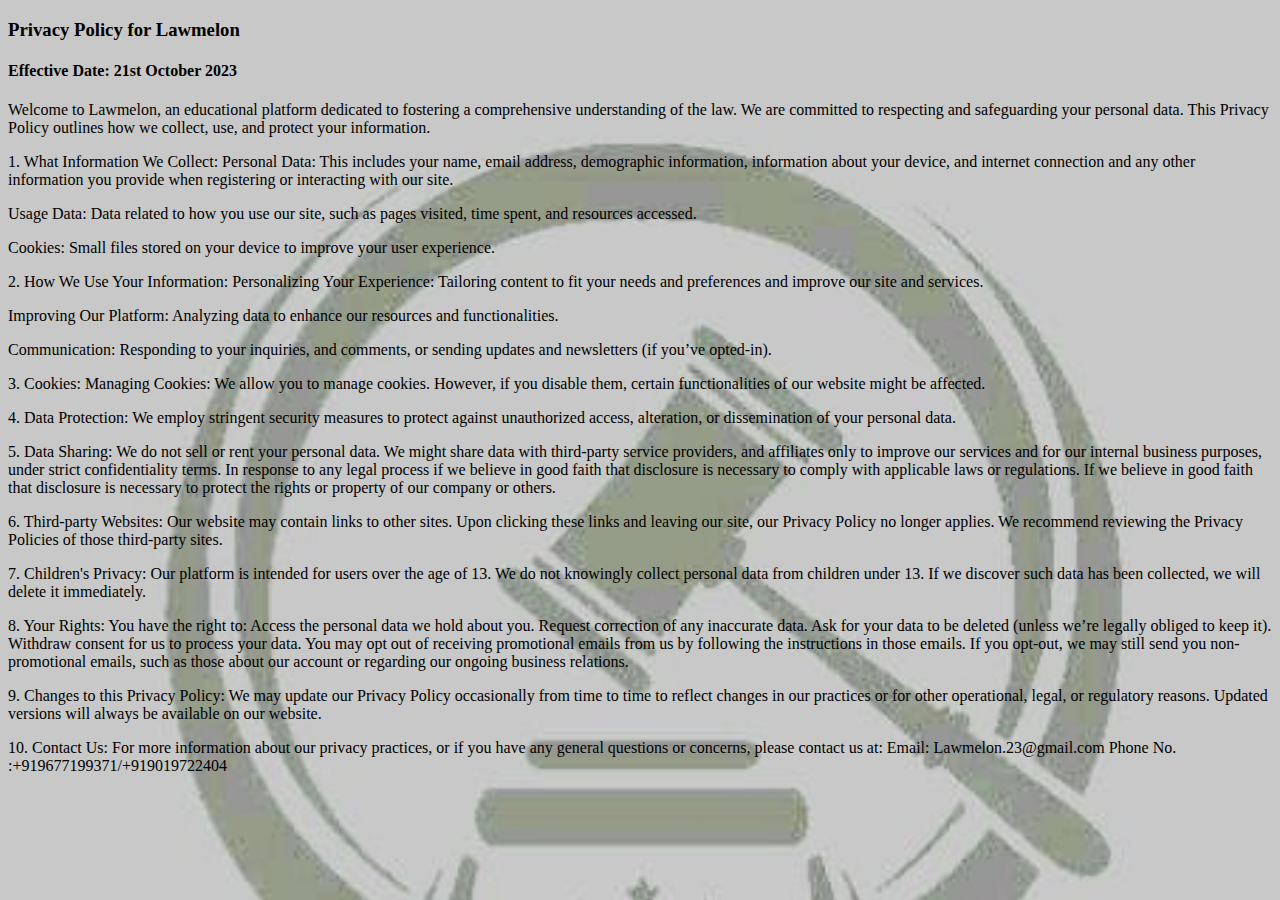
<file: Pages/About Us/aboutus.html>
<!DOCTYPE html>
<html lang="en">
<head>
    <meta charset="UTF-8">
    <meta name="viewport" content="width=device-width, initial-scale=1.0">
    <link rel="stylesheet" href="aboutus.css">
    <title>Document</title>
</head>
<body>
    <h3>Privacy Policy for Lawmelon</h3>
    <p></p>
    <h4>Effective Date: 21st October 2023</h4>
    <p></p>
    <p>
        Welcome to Lawmelon, an educational platform dedicated to fostering a comprehensive 
        understanding of the law. We are committed to respecting and safeguarding your personal 
        data. This Privacy Policy outlines how we collect, use, and protect your information.  
    </p>
    <p></p>
    <p>
        1. What Information We Collect:
        Personal Data: This includes your name, email address, demographic information, 
        information about your device, and internet connection and any other information you 
        provide when registering or interacting with our site. 
    </p>
    <p></p>
    <p>
        Usage Data: Data related to how you use our site, such as pages visited, time spent, and 
        resources accessed. 
    </p>
    <p></p>
    <p>
        Cookies: Small files stored on your device to improve your user experience.
    </p>
    <p></p>
    <p>
        2. How We Use Your Information:
        Personalizing Your Experience: Tailoring content to fit your needs and preferences and 
        improve our site and services.
    </p>
    <p></p>
    <p>
        Improving Our Platform: Analyzing data to enhance our resources and functionalities.
    </p>
    <p></p>
    <p>
        Communication: Responding to your inquiries, and comments, or sending updates and 
        newsletters (if you’ve opted-in).
    </p>
    <p></p>
    <p>
        3. Cookies:
        Managing Cookies: We allow you to manage cookies. However, if you disable them, certain 
        functionalities of our website might be affected.
    </p>
    <p></p>
    <p>
        4. Data Protection:
        We employ stringent security measures to protect against unauthorized access, alteration, or 
        dissemination of your personal data.
    </p>
    <p></p>
    <p>
        5. Data Sharing:
        We do not sell or rent your personal data. We might share data with third-party service 
        providers, and affiliates only to improve our services and for our internal business purposes,
        under strict confidentiality terms. In response to any legal process if we believe in good faith 
        that disclosure is necessary to comply with applicable laws or regulations. If we believe in 
        good faith that disclosure is necessary to protect the rights or property of our company or 
        others. 
    </p>
    <p></p>
    <p>
        6. Third-party Websites:
        Our website may contain links to other sites. Upon clicking these links and leaving our site, 
        our Privacy Policy no longer applies. We recommend reviewing the Privacy Policies of those 
        third-party sites.
    </p>
    <p></p>
    <p>
        7. Children's Privacy:
        Our platform is intended for users over the age of 13. We do not knowingly collect personal 
        data from children under 13. If we discover such data has been collected, we will delete it 
        immediately.
    </p>
    <p></p>
    <p>
        8. Your Rights:
        You have the right to:
        Access the personal data we hold about you.
        Request correction of any inaccurate data.
        Ask for your data to be deleted (unless we’re legally obliged to keep it).
        Withdraw consent for us to process your data.
        You may opt out of receiving promotional emails from us by following the instructions in 
        those emails. If you opt-out, we may still send you non-promotional emails, such as those 
        about our account or regarding our ongoing business relations. 
    </p>
    <p></p>
    <p>
        9. Changes to this Privacy Policy:
        We may update our Privacy Policy occasionally from time to time to reflect changes in our 
        practices or for other operational, legal, or regulatory reasons. Updated versions will always 
        be available on our website.
    </p>
    <p></p>
    <p>
        10. Contact Us:
        For more information about our privacy practices, or if you have any general questions or 
        concerns, please contact us at:
        Email: Lawmelon.23@gmail.com
        Phone No. :+919677199371/+919019722404
    </p>
</body>
</html>
</file>
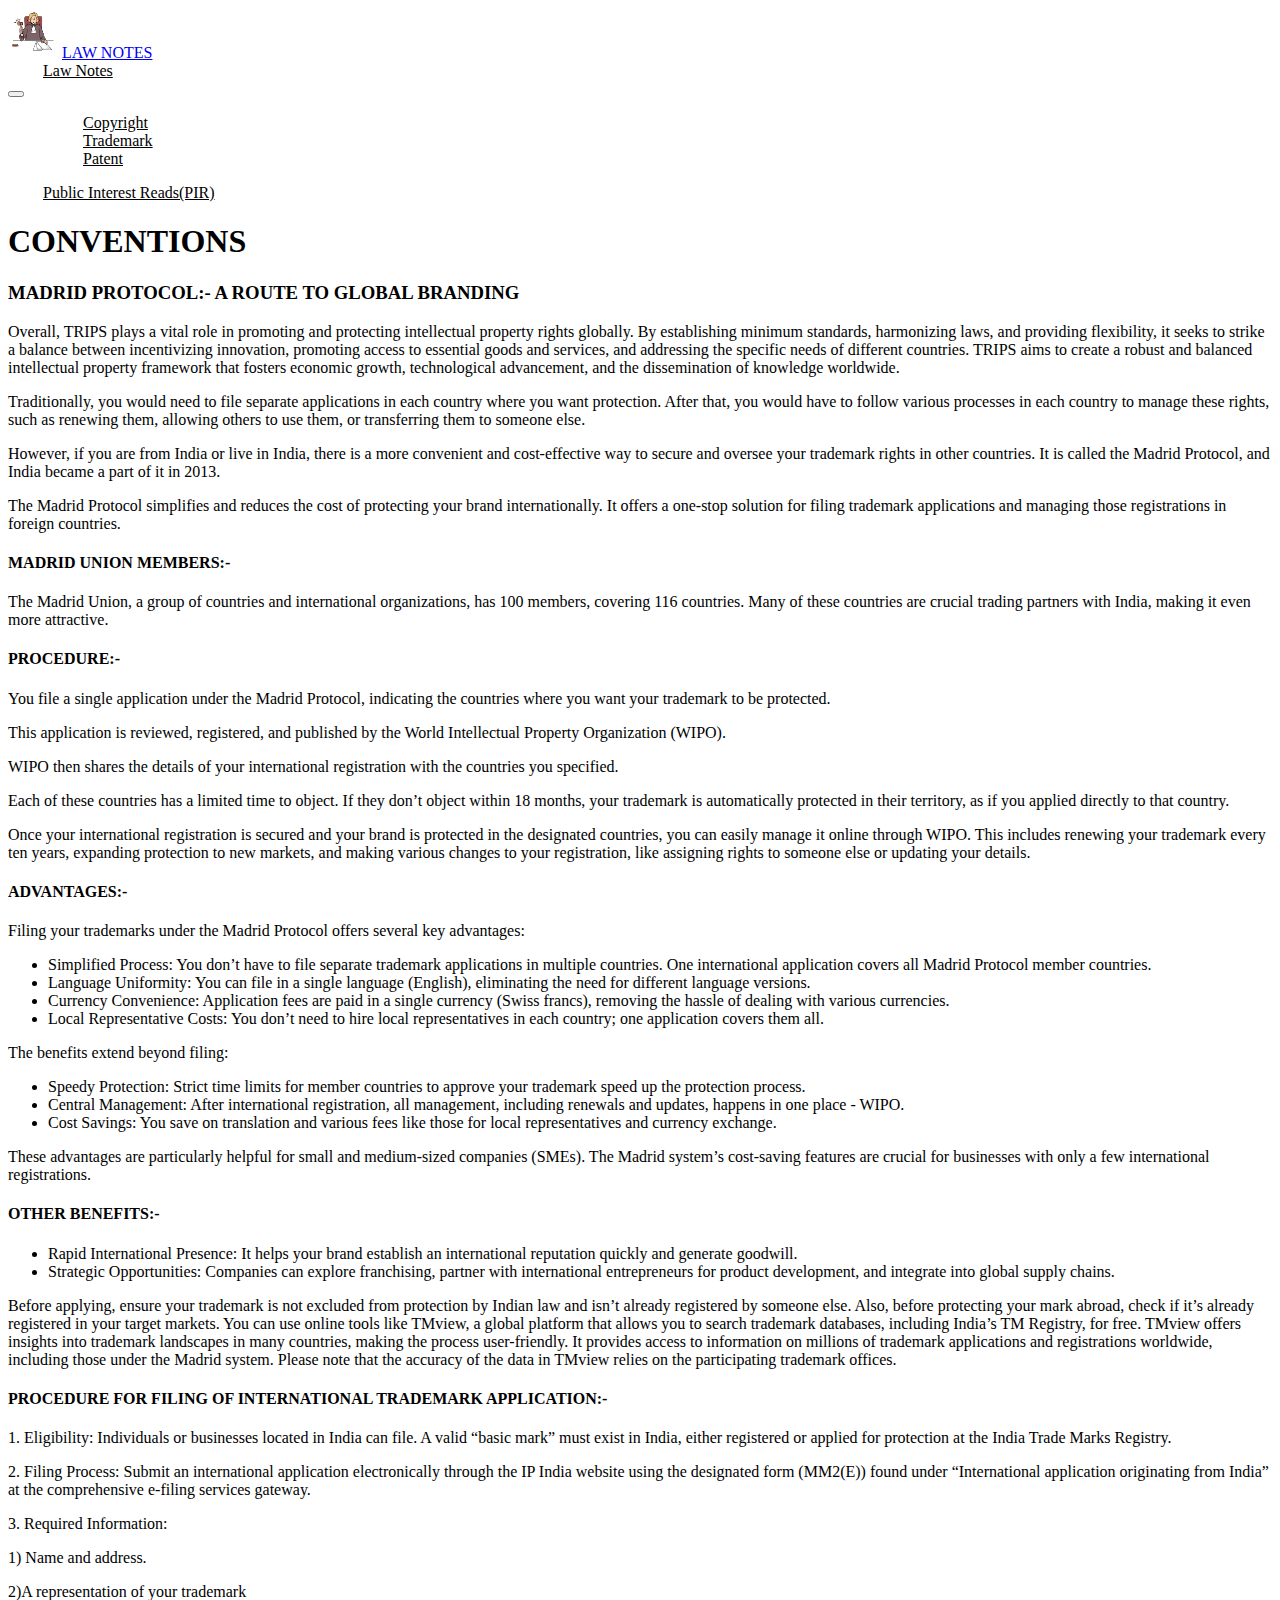
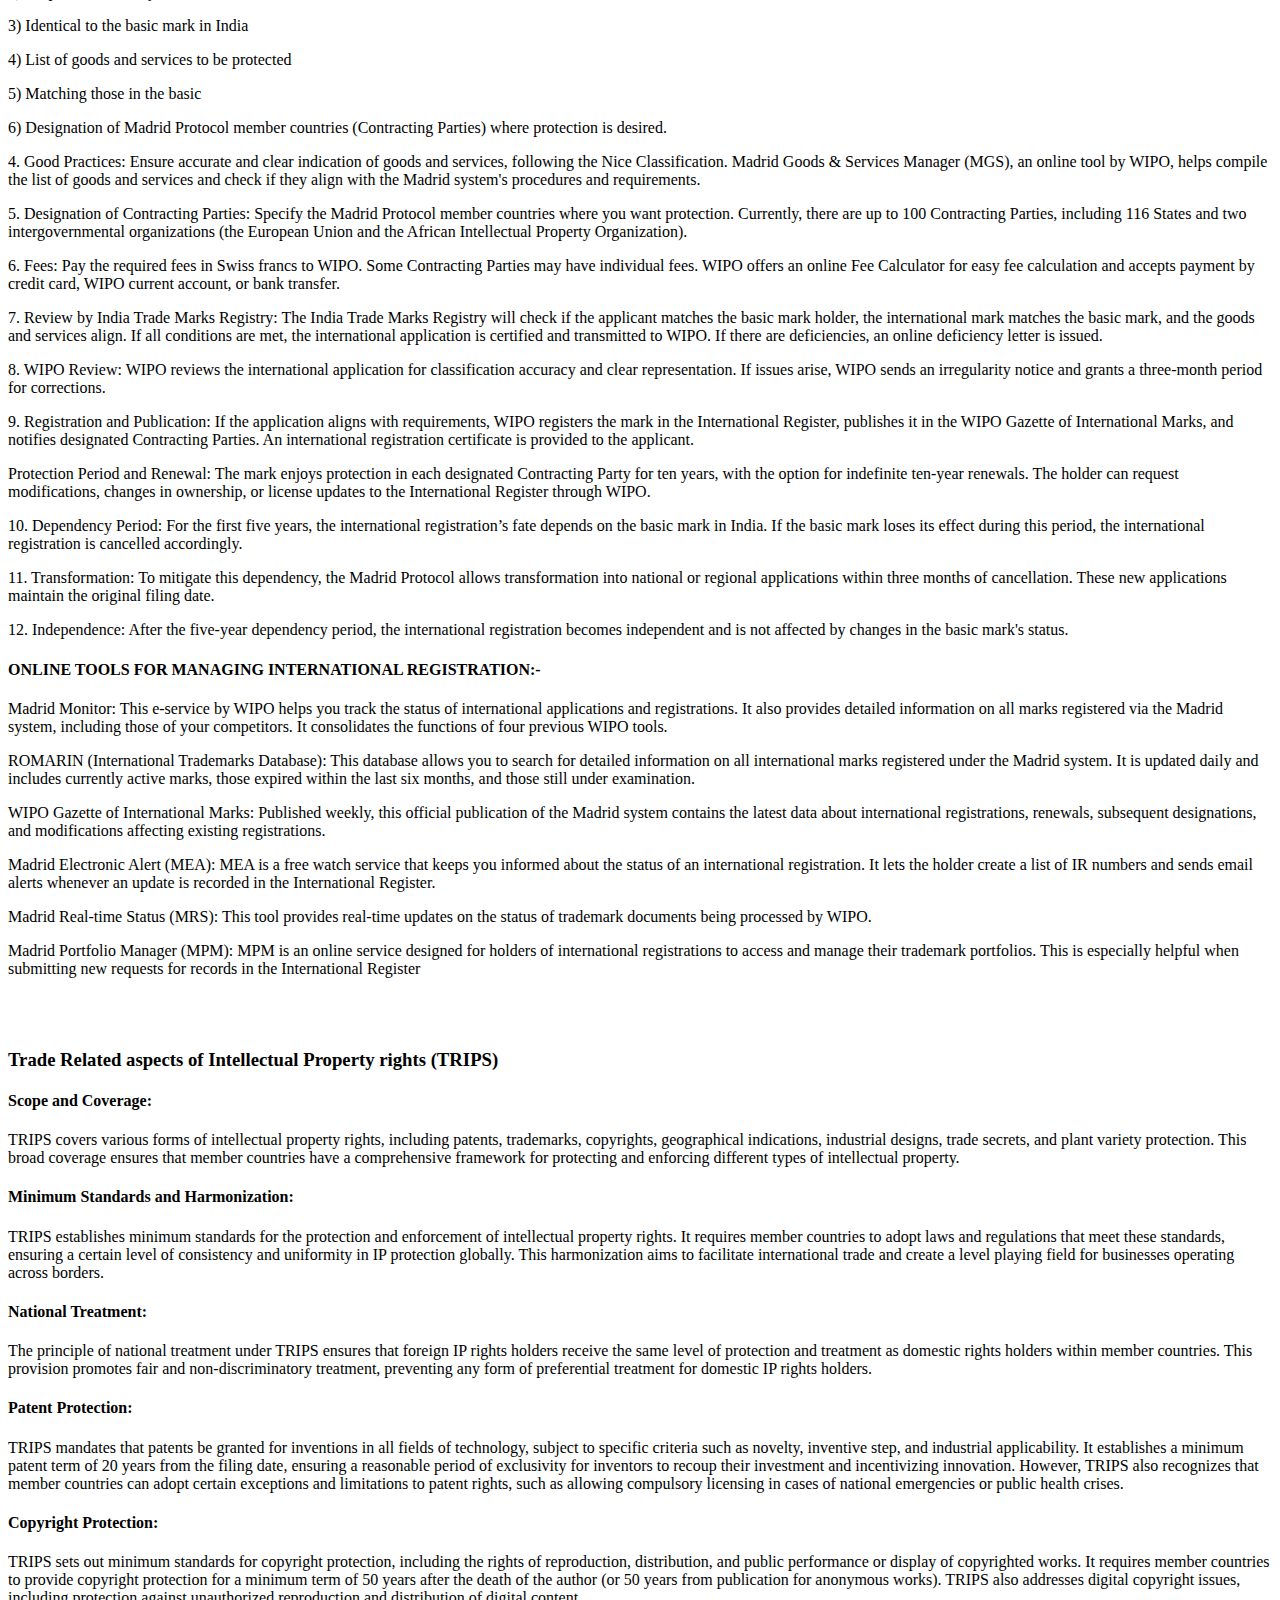
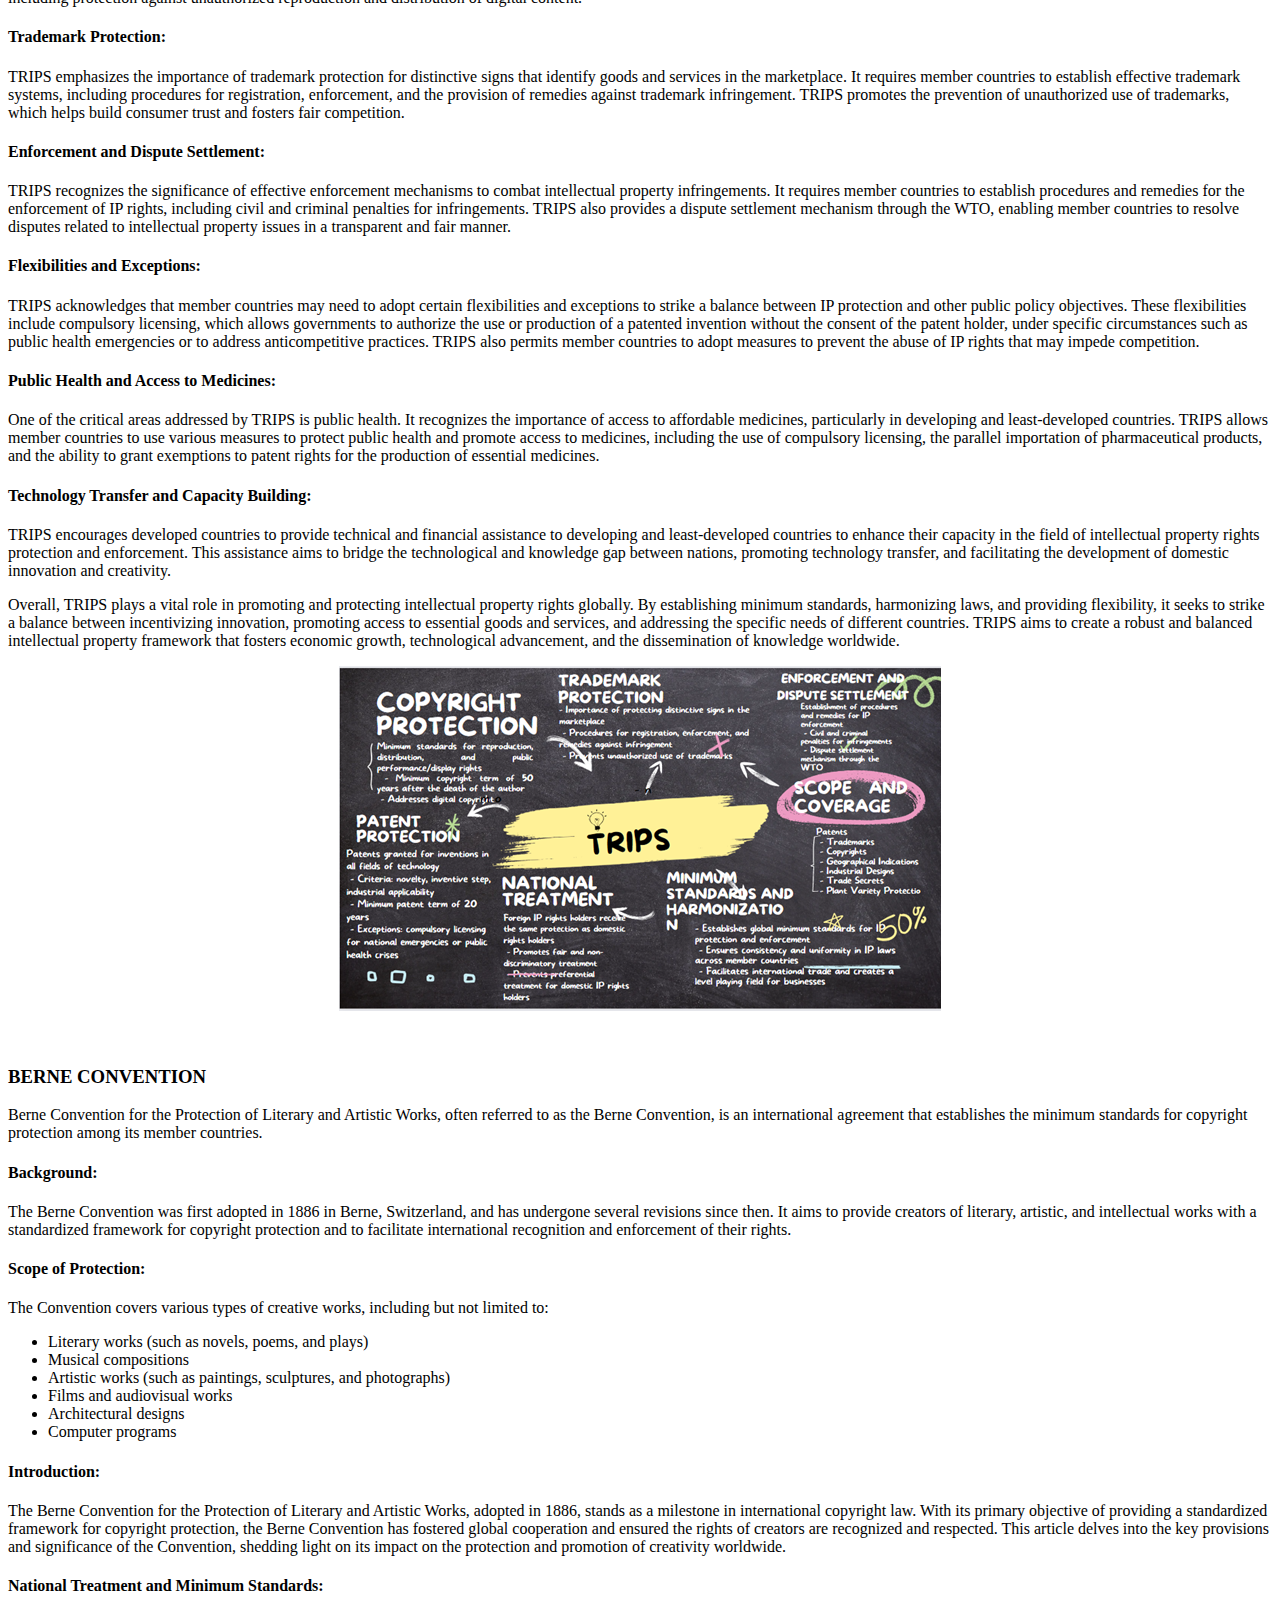
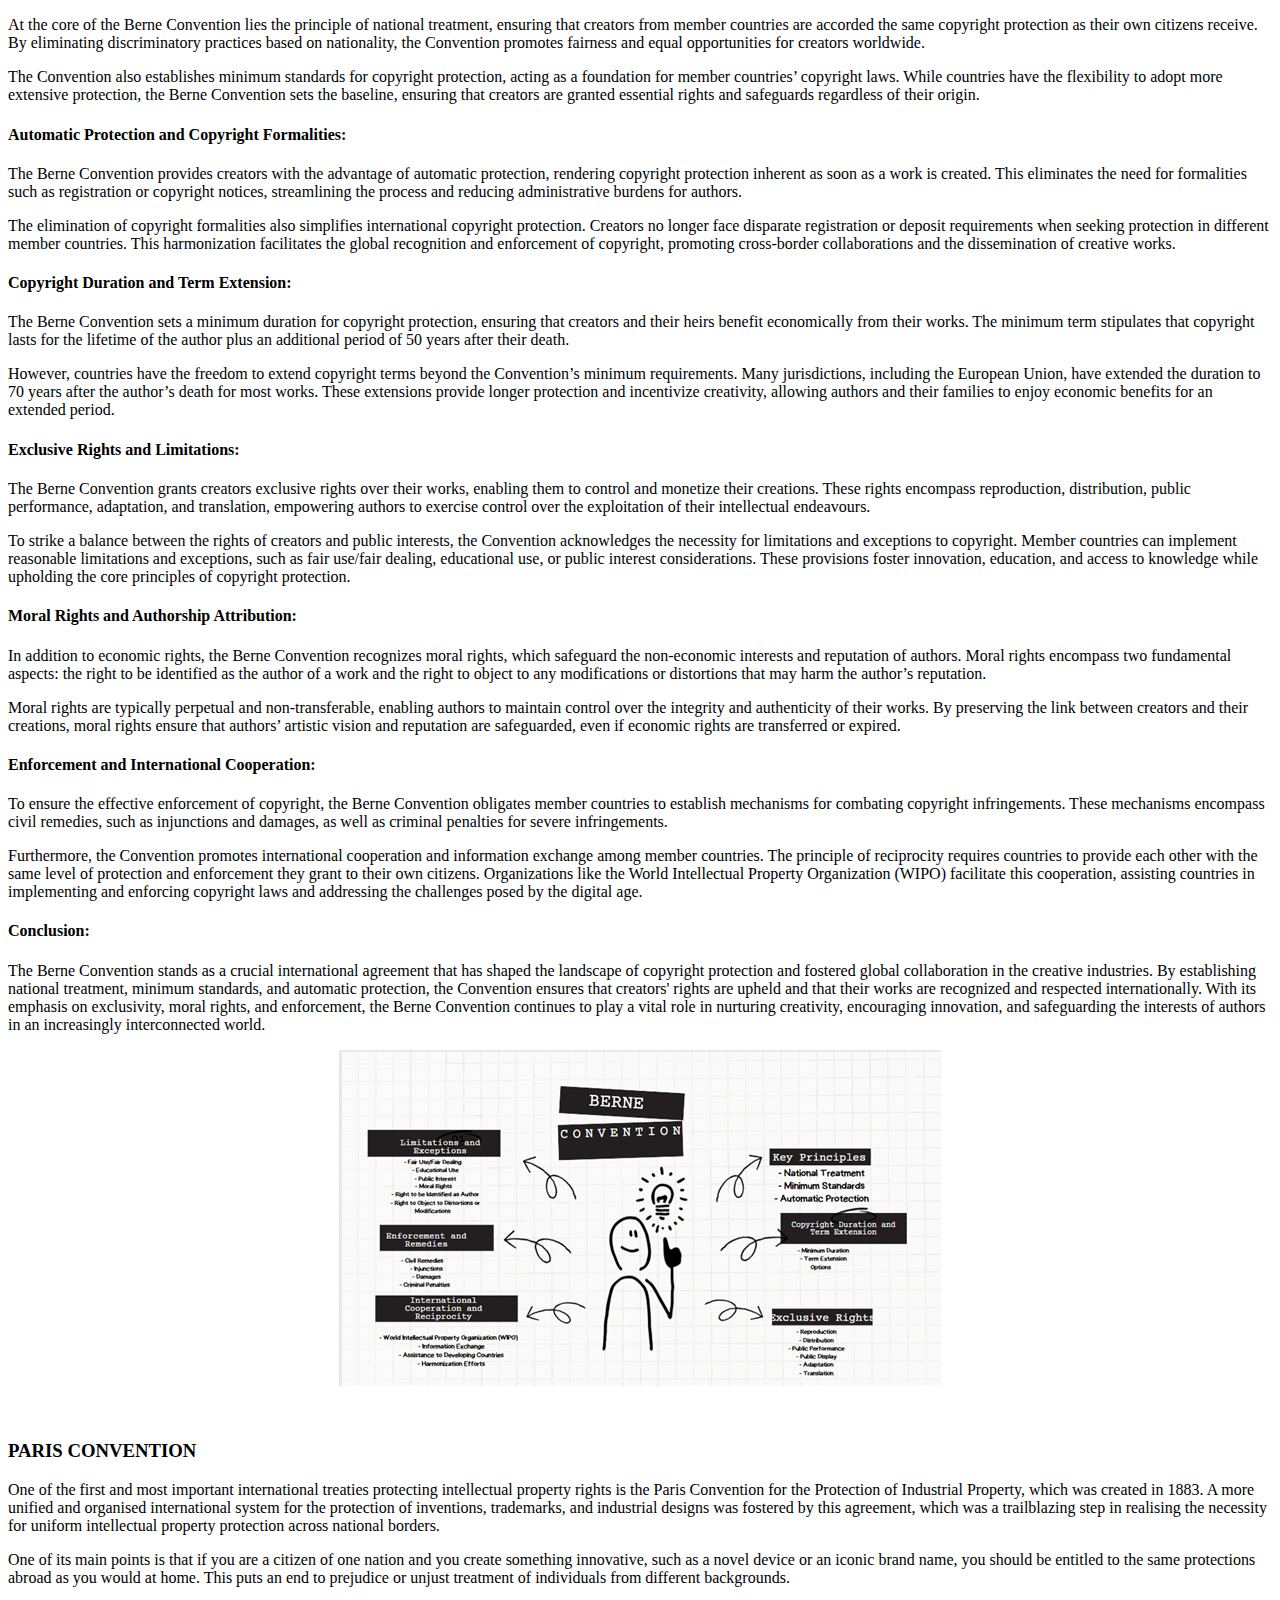
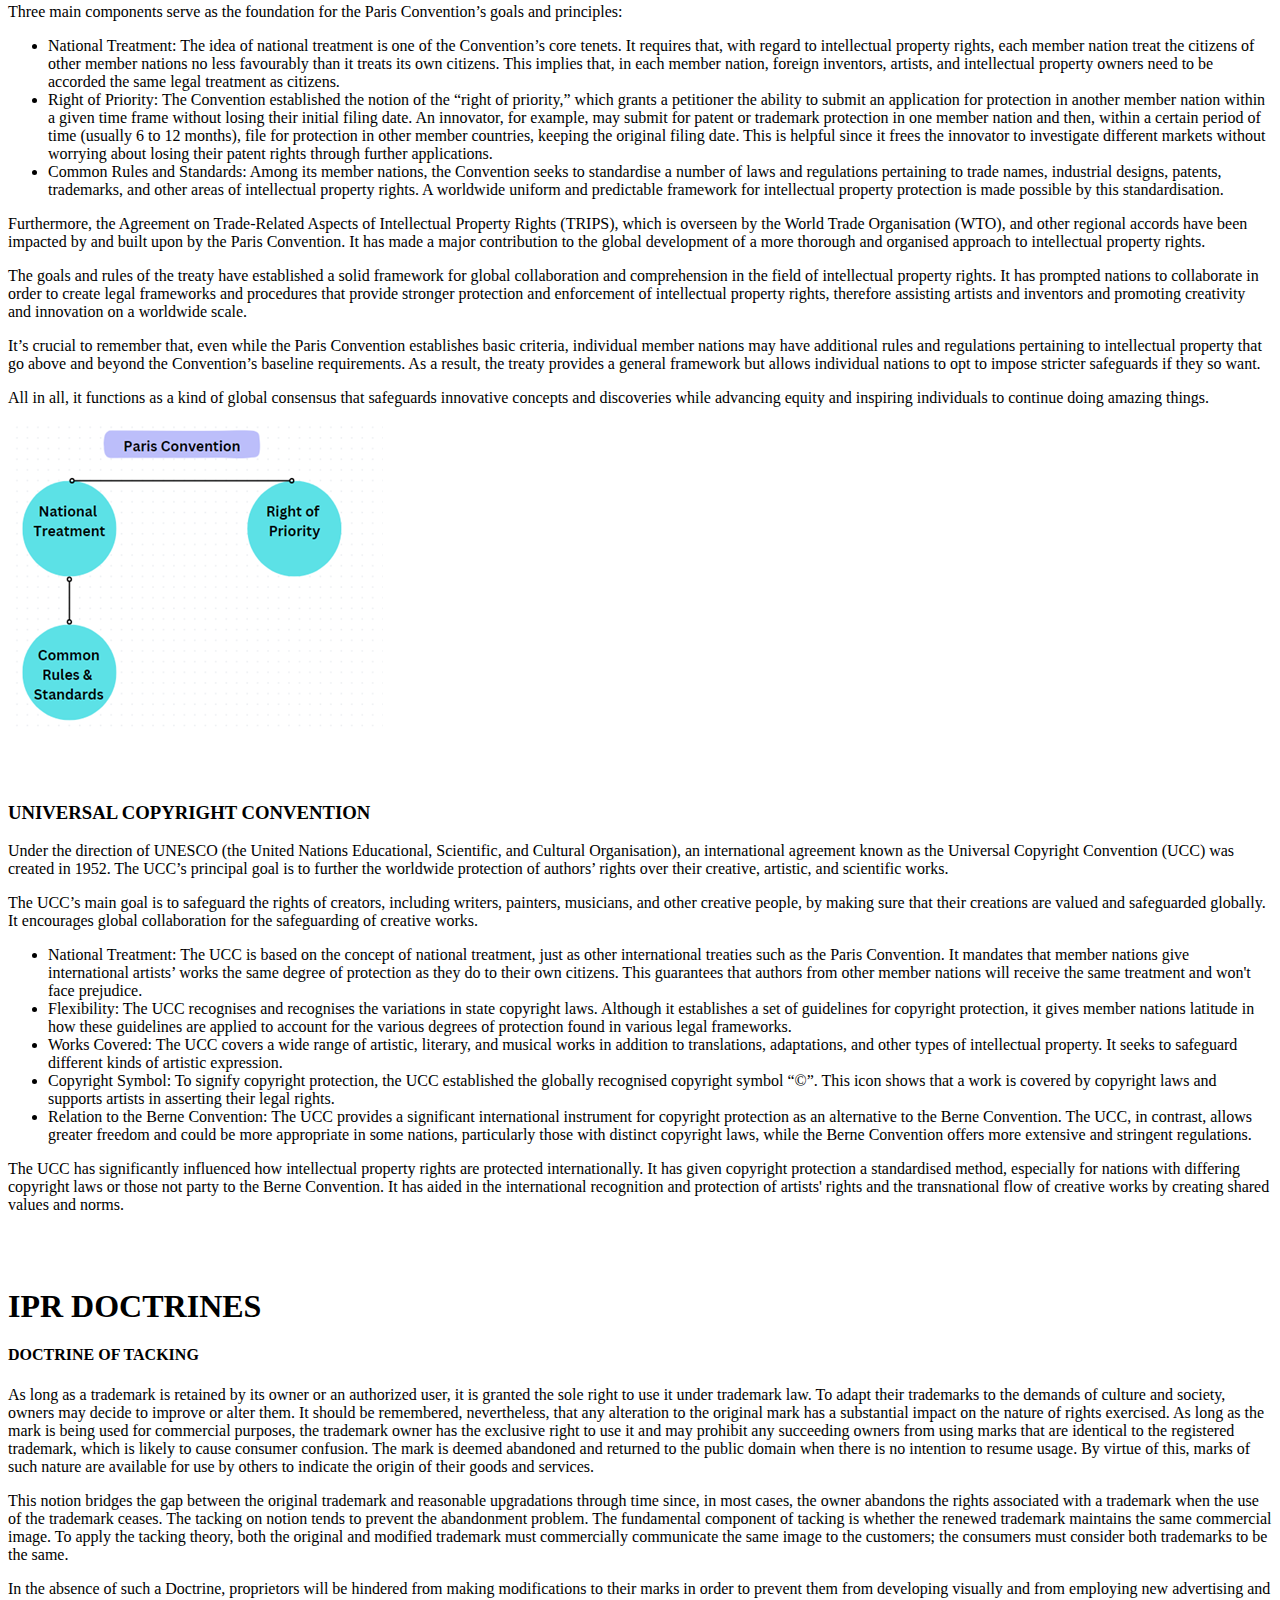
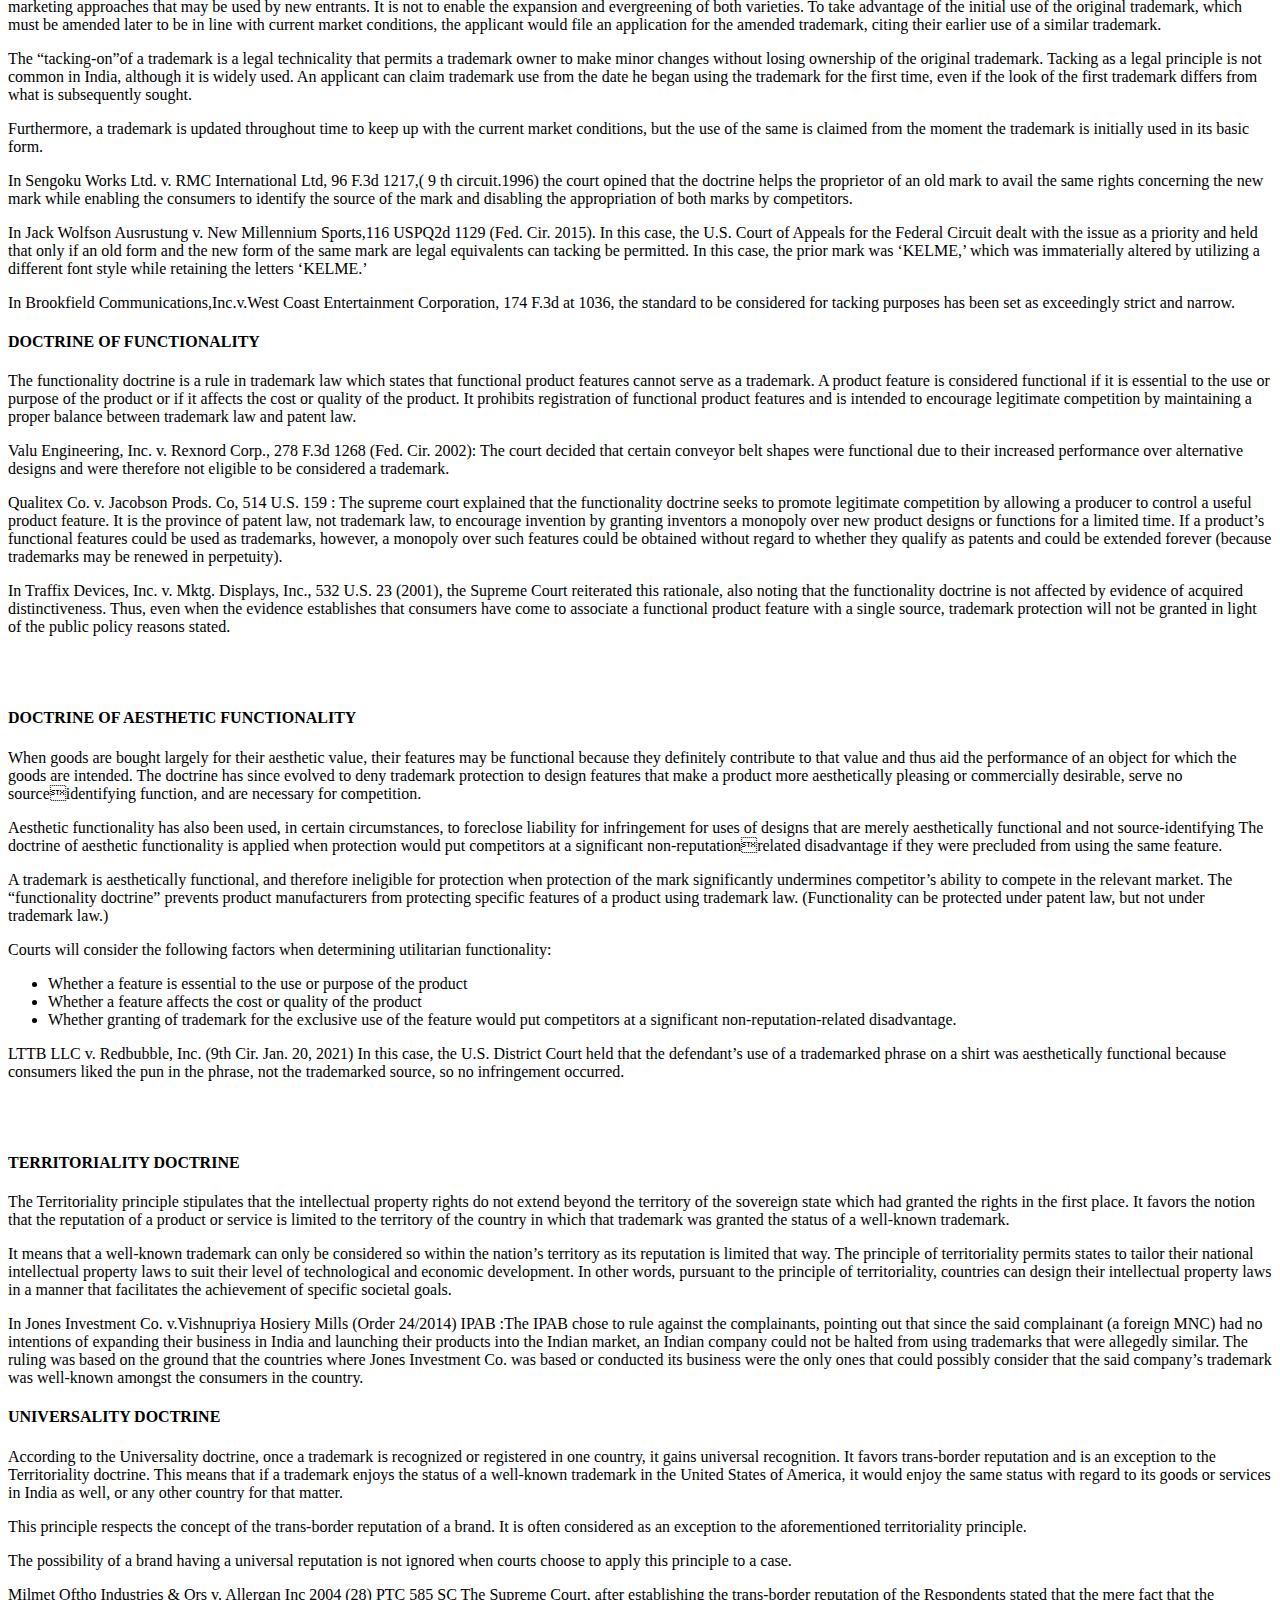
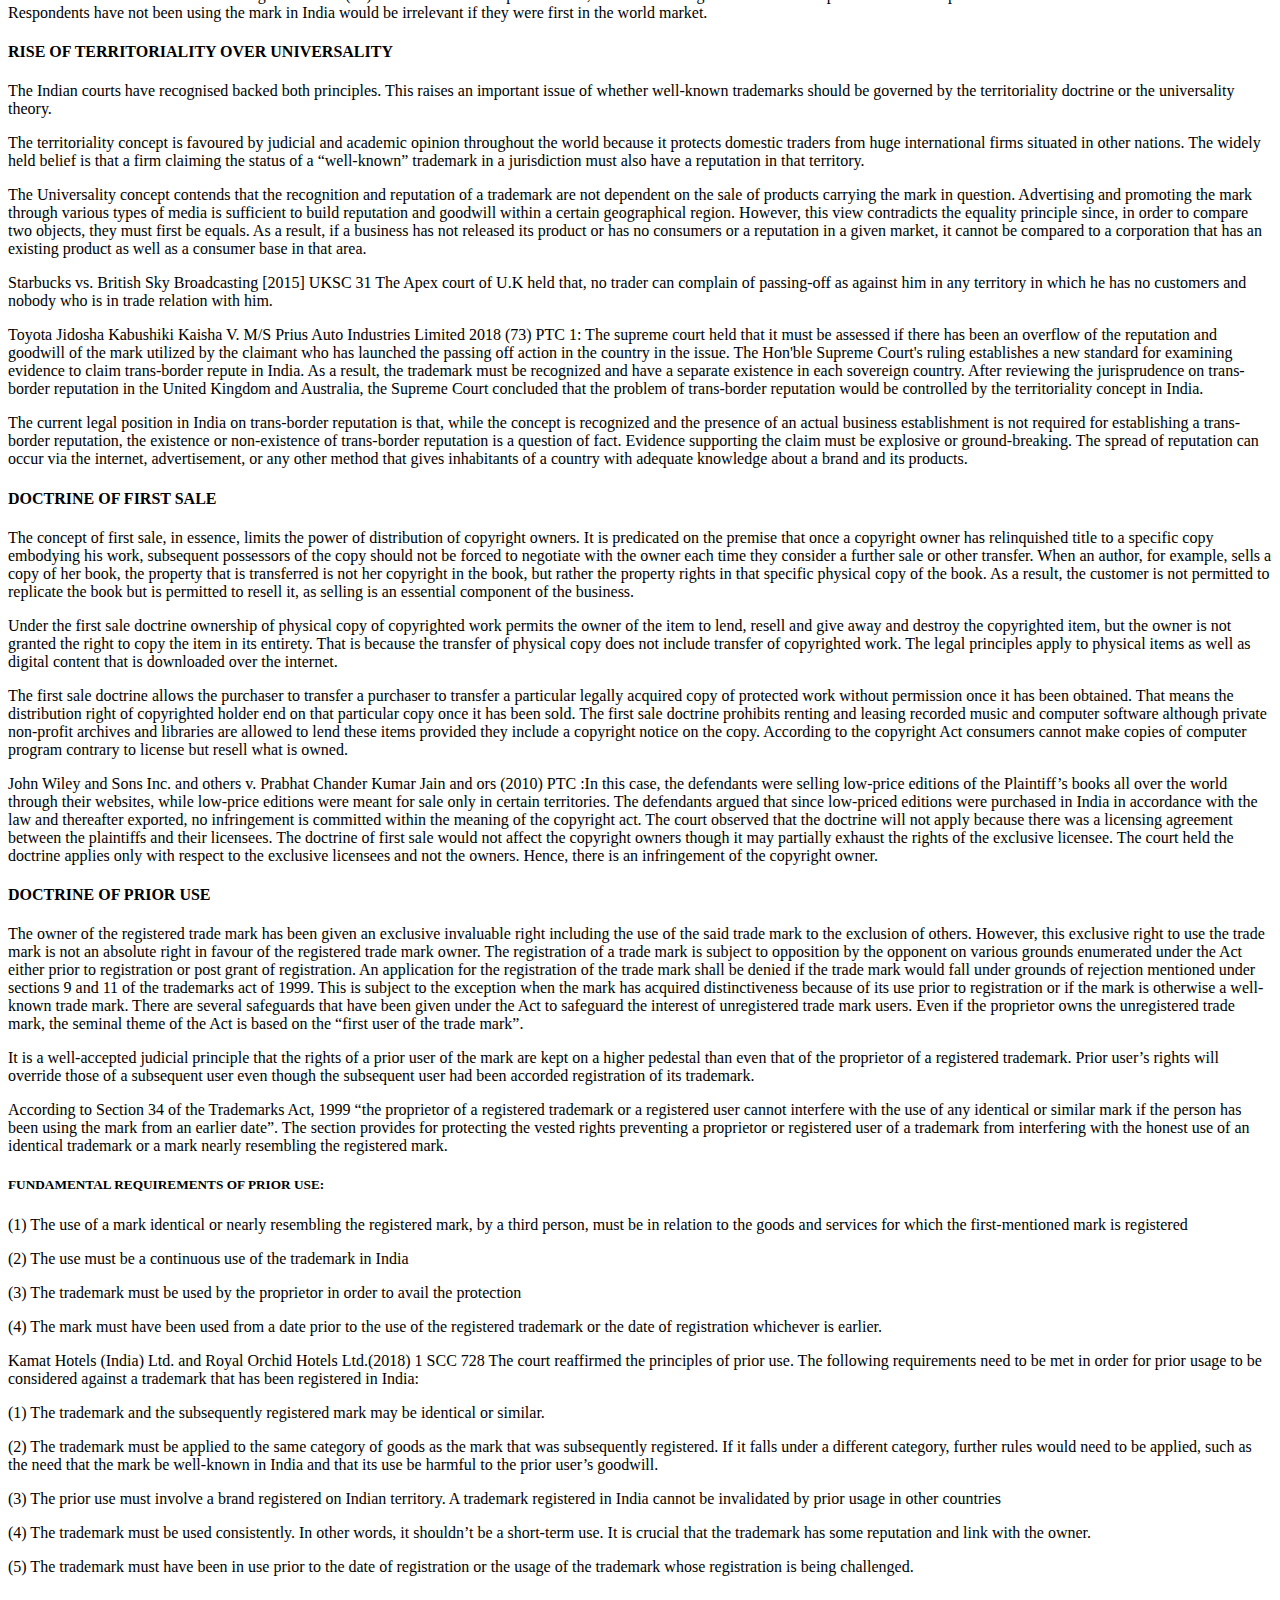
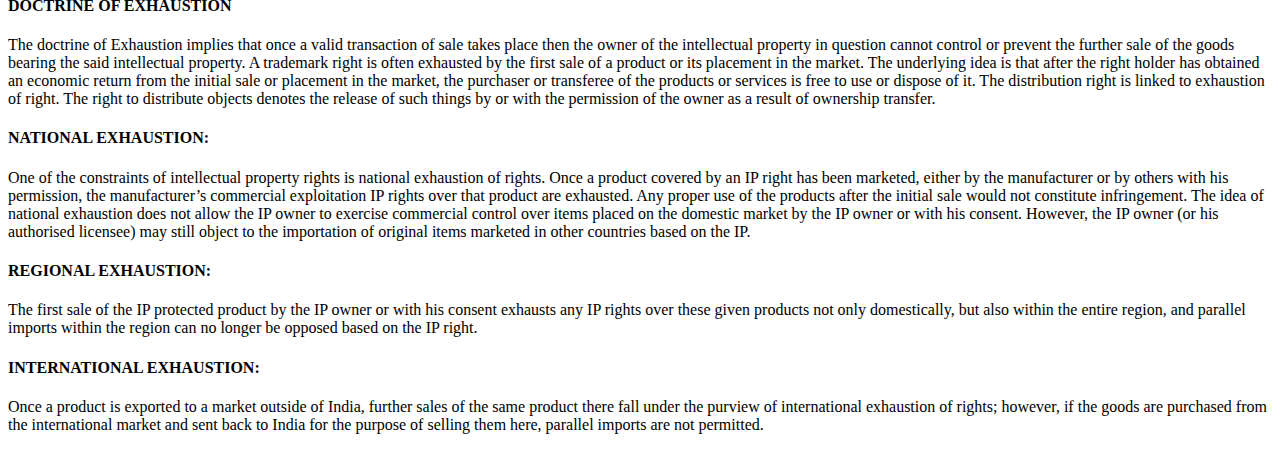
<file: Pages/Law Notes/Law Notes.html>
<!DOCTYPE html>
<html lang="en">
<head>
    <meta charset="UTF-8">
    <meta http-equiv="X-UA-Compatible" content="IE=edge">
    <meta name="viewport" content="width=device-width, initial-scale=1.0">
    <link href="	https://cdn.jsdelivr.net/npm/bootstrap@5.3.0-alpha1/dist/css/bootstrap.min.css" rel="stylesheet" integrity="sha384-GLhlTQ8iRABdZLl6O3oVMWSktQOp6b7In1Zl3/Jr59b6EGGoI1aFkw7cmDA6j6gD" crossorigin="anonymous">
    <link rel="stylesheet" href="https://cdnjs.cloudflare.com/ajax/libs/font-awesome/4.7.0/css/font-awesome.min.css">
    <link rel="stylesheet" href="./Law Notes.css">
    <title>LAW NOTES</title>
</head>
<body>
    <script src="https://cdn.jsdelivr.net/npm/bootstrap@5.3.0-alpha1/dist/js/bootstrap.bundle.min.js" integrity="sha384-w76AqPfDkMBDXo30jS1Sgez6pr3x5MlQ1ZAGC+nuZB+EYdgRZgiwxhTBTkF7CXvN" crossorigin="anonymous"></script>
    <nav class="navbar navbar-expand-lg navbar-light bg-light">
      <a href="/index.html"><img src="./icon1.png" alt="" height="50" width="50" /></a>
        <a class="navbar-brand" href="./Law Notes.html">LAW NOTES</a>
        
        <!-- <div class="dropdown">
            <button class="btn btn-secondary dropdown-toggle" type="button" data-bs-toggle="dropdown" aria-expanded="false">
                <i class="fa fa-bars"></i>
            </button>
            <ul class="dropdown-menu">
              <li><a class="dropdown-item" href="./Pages/Law Notes/Law Notes.html">Law Notes</a></li>
              <li><a class="dropdown-item" href="./Pages/PIR/PIR.html">Public Interest Reads(PIR)</a></li>
              <li><a class="dropdown-item" href="./Pages/Legal inshorts/Legal inshorts.html">Legal inshorts</a></li>
              <li><a class="dropdown-item" href="./Pages/Key Judgement/Key Judgement.html">Key Judgements</a></li>
              <li><a class="dropdown-item" href="./Pages/Audilaw/Audilaw.html">Audilaw</a></li>
              <li><a class="dropdown-item" href="./Pages/PR/PR.html">Pictorial representations &raquo; </a>
                <ul class="dropdown-menu dropdown-submenu">
                  <li><a class="dropdown-item" href="./Pages/Mindmaps/Mindmaps.html">Mindmaps</a></li>
                  <li><a class="dropdown-item" href="./Pages/Lawcom/Lawcom.html">Lawcomic</a></li>
                </ul>
              </li>
            </ul>
        </div> -->
        <div class="bg-light d-flex justify-content-between" id="heading">
          <li><a class="text-decoration-none" href="./Law Notes.html">Law Notes</a></li>
          <div class="dropdown">
            <button class="btn btn-secondary dropdown-toggle" type="button" data-bs-toggle="dropdown" aria-expanded="false" id="lawnotes">
            </button>
            <ul class="dropdown-menu">
              <li><a class="text-decoration-none" href="/Pages/copright.html">Copyright</a></li>
              <li><a class="text-decoration-none" href="/Pages/Trademark.html">Trademark</a></li>
              <li><a class="text-decoration-none" href="/Pages/Patent.html">Patent</a></li>
            </ul>
          </div> 
          <li><a class="text-decoration-none" href="/Pages/PIR/PIR.html">Public Interest Reads(PIR)</a></li>
        </div>
    </nav>
    <h1>CONVENTIONS</h1>
    <h3>MADRID PROTOCOL:- A ROUTE TO GLOBAL BRANDING</h3>
    <p>
      Overall, TRIPS plays a vital role in promoting and protecting intellectual property rights globally. 
      By establishing minimum standards, harmonizing laws, and providing flexibility, it seeks to strike a 
      balance between incentivizing innovation, promoting access to essential goods and services, and addressing 
      the specific needs of different countries. TRIPS aims to create a robust and balanced intellectual property 
      framework that fosters economic growth, technological advancement, and the dissemination of knowledge worldwide. 
    </p>
    <p></p>
    <p>
      Traditionally, you would need to file separate applications in each country where you want protection. After that, 
      you would have to follow various processes in each country to manage these rights, such as renewing them, allowing others to 
      use them, or transferring them to someone else.
    </p>
    <p></p>
    <p>
      However, if you are from India or live in India, there is a more convenient and cost-effective way to secure and oversee your 
      trademark rights in other countries. It is called the Madrid Protocol, and India became a part of it in 2013.
    </p>
    <P></P>
    <p>
      The Madrid Protocol simplifies and reduces the cost of protecting your brand internationally. It offers a one-stop solution for filing 
      trademark applications and managing those registrations in foreign countries.
    </p>
    <p></p>
    <h4>MADRID UNION MEMBERS:-</h4>
    <p></p>
    <p>The Madrid Union, a group of countries and international organizations, has 100 members, covering 116 countries. Many of these countries 
       are crucial trading partners with India, making it even more attractive.
    </p>
    <p></p>
    <h4>PROCEDURE:-</h4>
    <p></p>
    <p>
       You file a single application under the Madrid Protocol, indicating the countries where you want your trademark to be protected.
    </p>
    <p></p>
    <p>
      This application is reviewed, registered, and published by the World Intellectual Property Organization (WIPO).
    </p>
    <p></p>
    <p>
      WIPO then shares the details of your international registration with the countries you specified.
    </p>
    <p></p>
    <p>
      Each of these countries has a limited time to object. If they don’t object within 18 months, your trademark is automatically protected in their territory, 
      as if you applied directly to that country.
    </p>
    <p></p>
    <p>
      Once your international registration is secured and your brand is protected in the designated countries, you can easily manage it online through WIPO. 
      This includes renewing your trademark every ten years, expanding protection to new markets, and making various changes to your registration, like assigning 
      rights to someone else or updating your details.
    </p>
    <p></p>
    <h4>ADVANTAGES:-</h4>
    <p></p>
    <p>
      Filing your trademarks under the Madrid Protocol offers several key advantages:
    </p>
    <p></p>
    <ul>
      <li>Simplified Process: You don’t have to file separate trademark applications in multiple countries. One international application covers all Madrid Protocol 
          member countries.</li>
      <li>Language Uniformity: You can file in a single language (English), eliminating the need for different language versions.</li>
      <li>Currency Convenience: Application fees are paid in a single currency (Swiss francs), removing the hassle of dealing with various currencies.</li>
      <li>Local Representative Costs: You don’t need to hire local representatives in each country; one application covers them all.</li>
    </ul>
    <p></p>
    <p>The benefits extend beyond filing:</p>
    <ul>
      <li>Speedy Protection: Strict time limits for member countries to approve your trademark speed up the protection process.</li>
      <li>Central Management: After international registration, all management, including renewals and updates, happens in one place - WIPO.</li>
      <li>Cost Savings: You save on translation and various fees like those for local representatives and currency exchange.</li>
    </ul>
    <p></p> 
    <p>
      These advantages are particularly helpful for small and medium-sized companies (SMEs). The Madrid system’s cost-saving features are crucial for businesses with 
      only a few international registrations.
    </p>   
    <p></p>
    <h4>OTHER BENEFITS:-</h4>
    <p></p>
    <ul>
      <li>Rapid International Presence: It helps your brand establish an international reputation quickly and generate goodwill.</li>
      <li>Strategic Opportunities: Companies can explore franchising, partner with international entrepreneurs for product development, and integrate into global supply chains.</li>
    </ul>
    <p></p>
    <p>
      Before applying, ensure your trademark is not excluded from protection by Indian law and isn’t already registered by someone else. Also, before protecting your mark abroad, check if 
      it’s already registered in your target markets. You can use online tools like TMview, a global platform that allows you to search trademark databases, including India’s TM Registry, for free. 
      TMview offers insights into trademark landscapes in many countries, making the process user-friendly. It provides access to information on millions of trademark applications and registrations worldwide, 
      including those under the Madrid system. Please note that the accuracy of the data in TMview relies on the participating trademark offices.
    </p>
    <p></p>
    <h4>PROCEDURE FOR FILING OF INTERNATIONAL TRADEMARK APPLICATION:-</h4>
    <p></p>
    <p>
      1.	Eligibility: Individuals or businesses located in India can file. A valid “basic mark” must exist in India, either registered or applied for protection at the India Trade Marks Registry.
    </p>
    <p></p>
    <p>
      2.	Filing Process: Submit an international application electronically through the IP India website using the designated form (MM2(E)) found under “International application originating from India” 
          at the comprehensive e-filing services gateway.
    </p>
    <p></p>
    <p>
      3.	Required Information: 
    </p>
    <p></p>
         <p>1) Name and address.
    </p>
    <p></p> 
         <p>2)A representation of your trademark
    </p>
    <p></p> 
          <p>3) Identical to the basic mark in India 
    </p>
    <p></p>  
          <p>4) List of goods and services to be protected
    </p>
    <p></p>  
          <p>5) Matching those in the basic 
    </p>
    <p></p>  
          <p>6) Designation of Madrid Protocol member countries (Contracting Parties) where protection is desired.
    <p></p>
    <p>
      4.	Good Practices: Ensure accurate and clear indication of goods and services, following the Nice Classification. Madrid Goods & Services Manager (MGS), an online tool by WIPO, helps compile the list of 
          goods and services and check if they align with the Madrid system's procedures and requirements.
    </p>
    <p></p>
    <p>
      5.	Designation of Contracting Parties: Specify the Madrid Protocol member countries where you want protection. Currently, there are up to 100 Contracting Parties, including 116 States and two intergovernmental 
          organizations (the European Union and the African Intellectual Property Organization).
    </p>
    <p></p>
    <p>
      6.	Fees: Pay the required fees in Swiss francs to WIPO. Some Contracting Parties may have individual fees. WIPO offers an online Fee Calculator for easy fee calculation and accepts payment by credit card, WIPO current account, or bank transfer. 
    </p>
    <p></p>
    <p>
      7.	Review by India Trade Marks Registry: The India Trade Marks Registry will check if the applicant matches the basic mark holder, the international mark matches the basic mark, and the goods and services align. If all conditions are met, 
          the international application is certified and transmitted to WIPO. If there are deficiencies, an online deficiency letter is issued.
    </p>   
    <p></p>
    <p>
      8.	WIPO Review: WIPO reviews the international application for classification accuracy and clear representation. If issues arise, WIPO sends an irregularity notice and grants a three-month period for corrections.
    </p>      
    <p></p>
    <p>
      9.	Registration and Publication: If the application aligns with requirements, WIPO registers the mark in the International Register, publishes it in the WIPO Gazette of International Marks, and notifies designated Contracting Parties. 
          An international registration certificate is provided to the applicant.
    </p>
    <p></p>
    <p> 
         Protection Period and Renewal: The mark enjoys protection in each designated Contracting Party for ten years, with the option for indefinite ten-year renewals. The holder can request modifications, changes in ownership, or license updates 
         to the International Register through WIPO.
    </p>
    <p></p>
    <p>
      10.	Dependency Period: For the first five years, the international registration’s fate depends on the basic mark in India. If the basic mark loses its effect during this period, the international registration is cancelled accordingly.
    </p>
    <p></p>
    <p>
      11.	Transformation: To mitigate this dependency, the Madrid Protocol allows transformation into national or regional applications within three months of cancellation. These new applications maintain the original filing date.
    </p>
    <p></p>
    <p>
      12.	Independence: After the five-year dependency period, the international registration becomes independent and is not affected by changes in the basic mark's status.
    </p>
    <p></p>
    <h4>ONLINE TOOLS FOR MANAGING INTERNATIONAL REGISTRATION:-</h4>
    <p></p>
    <p>
      Madrid Monitor: This e-service by WIPO helps you track the status of international applications and registrations. It also provides detailed information on all marks registered via the Madrid system, including those of your competitors. 
      It consolidates the functions of four previous WIPO tools.
    </p>
    <p></p>
    <p>
      ROMARIN (International Trademarks Database): This database allows you to search for detailed information on all international marks registered under the Madrid system. It is updated daily and includes currently active marks, those expired 
      within the last six months, and those still under examination.
    </p>
    <p></p>
    <p>
      WIPO Gazette of International Marks: Published weekly, this official publication of the Madrid system contains the latest data about international registrations, renewals, subsequent designations, and modifications affecting existing registrations.
    </p>
    <p></p>
    <p>
      Madrid Electronic Alert (MEA): MEA is a free watch service that keeps you informed about the status of an international registration. It lets the holder create a list of IR numbers and sends email alerts whenever an update is recorded in the International 
      Register.
    </p>
    <p></p>
    <p>
      Madrid Real-time Status (MRS): This tool provides real-time updates on the status of trademark documents being processed by WIPO.
    </p>
    <p></p>
    <p>
      Madrid Portfolio Manager (MPM): MPM is an online service designed for holders of international registrations to access and manage their trademark portfolios. This is especially helpful when submitting new requests for records in the International Register
    </p>
    <p></p>
    <br>
    <br>
    <h3>Trade Related aspects of Intellectual Property rights (TRIPS)</h3>
    <p></p>
    <h4>Scope and Coverage:</h4>
    <p>
      TRIPS covers various forms of intellectual property rights, including patents, trademarks, 
      copyrights, geographical indications, industrial designs, trade secrets, and plant variety protection. 
      This broad coverage ensures that member countries have a comprehensive framework for protecting and 
      enforcing different types of intellectual property.
    </p>
    <p></p>
    <h4>Minimum Standards and Harmonization:</h4>
    <p></p>
    <p>
      TRIPS establishes minimum standards for the protection and enforcement of intellectual property rights. 
      It requires member countries to adopt laws and regulations that meet these standards, ensuring a certain level 
      of consistency and uniformity in IP protection globally. This harmonization aims to facilitate international trade 
      and create a level playing field for businesses operating across borders.
    </p>
    <p></p>
    <h4>National Treatment:</h4>
    <p></p>
    <p>
      The principle of national treatment under TRIPS ensures that foreign IP rights holders receive the same level of 
      protection and treatment as domestic rights holders within member countries. This provision promotes fair and non-discriminatory 
      treatment, preventing any form of preferential treatment for domestic IP rights holders.
    </p>
    <p></p>
    <h4>Patent Protection:</h4>
    <p></p>
    <p>
      TRIPS mandates that patents be granted for inventions in all fields of technology, subject to specific criteria such as novelty, 
      inventive step, and industrial applicability. It establishes a minimum patent term of 20 years from the filing date, ensuring a 
      reasonable period of exclusivity for inventors to recoup their investment and incentivizing innovation. However, TRIPS also recognizes 
      that member countries can adopt certain exceptions and limitations to patent rights, such as allowing compulsory licensing in cases of national 
      emergencies or public health crises.
    </p>
    <p></p>
    <h4>Copyright Protection:</h4>
    <p></p>
    <p>
      TRIPS sets out minimum standards for copyright protection, including the rights of reproduction, distribution, and public performance or display
      of copyrighted works. It requires member countries to provide copyright protection for a minimum term of 50 years after the death of the author 
      (or 50 years from publication for anonymous works). TRIPS also addresses digital copyright issues, including protection against unauthorized reproduction 
      and distribution of digital content.
    </p>
    <p></p>
    <h4>Trademark Protection:</h4>
    <p></p>
    <p>
      TRIPS emphasizes the importance of trademark protection for distinctive signs that identify goods and services in the marketplace. It requires member
      countries to establish effective trademark systems, including procedures for registration, enforcement, and the provision of remedies against trademark infringement. 
      TRIPS promotes the prevention of unauthorized use of trademarks, which helps build consumer trust and fosters fair competition.
    </p>
    <P></P>
    <h4>Enforcement and Dispute Settlement:</h4>
    <p></p>
    <p>
      TRIPS recognizes the significance of effective enforcement mechanisms to combat intellectual property infringements. It requires member countries to establish
      procedures and remedies for the enforcement of IP rights, including civil and criminal penalties for infringements. TRIPS also provides a dispute settlement mechanism 
      through the WTO, enabling member countries to resolve disputes related to intellectual property issues in a transparent and fair manner.
    </p>
    <P></P>
    <h4>Flexibilities and Exceptions:</h4>
    <p></p>
    <p>
      TRIPS acknowledges that member countries may need to adopt certain flexibilities and exceptions to strike a balance between IP protection and other public policy objectives. 
      These flexibilities include compulsory licensing, which allows governments to authorize the use or production of a patented invention without the consent of the patent holder, 
      under specific circumstances such as public health emergencies or to address anticompetitive practices. TRIPS also permits member countries to adopt measures to prevent the abuse
      of IP rights that may impede competition.
    </p>
    <p></p>
    <h4>Public Health and Access to Medicines:</h4>
    <p></p>
    <p>
      One of the critical areas addressed by TRIPS is public health. It recognizes the importance of access to affordable medicines, particularly in developing and least-developed countries. 
      TRIPS allows member countries to use various measures to protect public health and promote access to medicines, including the use of compulsory licensing, the parallel importation of 
      pharmaceutical products, and the ability to grant exemptions to patent rights for the production of essential medicines.
    </p>
    <p></p>
    <h4>Technology Transfer and Capacity Building:</h4>
    <p></p>
    <p>
      TRIPS encourages developed countries to provide technical and financial assistance to developing and least-developed countries to enhance their capacity in the field of intellectual 
      property rights protection and enforcement. This assistance aims to bridge the technological and knowledge gap between nations, promoting technology transfer, and facilitating the development 
      of domestic innovation and creativity.
    </p>
    <p></p>
    <p>
      Overall, TRIPS plays a vital role in promoting and protecting intellectual property rights globally. By establishing minimum standards, harmonizing laws, and providing flexibility, 
      it seeks to strike a balance between incentivizing innovation, promoting access to essential goods and services, and addressing the specific needs of different countries. TRIPS aims 
      to create a robust and balanced intellectual property framework that fosters economic growth, technological advancement, and the dissemination of knowledge worldwide.
    </p>
    <p></p>
    <img src="TRIPS.png" class="trips">
    <br>
    <br>
    <h3>BERNE CONVENTION </h3>
    <p></p>
    <p>
      Berne Convention for the Protection of Literary and Artistic Works, often referred to as the Berne Convention, is an international agreement that establishes the minimum standards for copyright 
      protection among its member countries.
    </p>
    <p></p>
    <h4>Background:</h4>
    <p></p>
    <p>
      The Berne Convention was first adopted in 1886 in Berne, Switzerland, and has undergone several revisions since then. It aims to provide creators of literary, artistic, and intellectual works with 
      a standardized framework for copyright protection and to facilitate international recognition and enforcement of their rights.
    </p>
    <p></p>
    <h4>Scope of Protection:</h4>
    <p></p>
    <p>
      The Convention covers various types of creative works, including but not limited to:
    </p>
    <p></p>
    <ul>
      <li>Literary works (such as novels, poems, and plays)</li>
      <li>Musical compositions</li>
      <li>Artistic works (such as paintings, sculptures, and photographs)</li>
      <li>Films and audiovisual works</li>
      <li>Architectural designs</li>
      <li>Computer programs</li>
    </ul>
    <p></p>
    <h4>Introduction:</h4>
    <p></p>
    <p>
      The Berne Convention for the Protection of Literary and Artistic Works, adopted in 1886, stands as a milestone in international copyright law. With its primary objective of providing 
      a standardized framework for copyright protection, the Berne Convention has fostered global cooperation and ensured the rights of creators are recognized and respected. This article delves into the 
      key provisions and significance of the Convention, shedding light on its impact on the protection and promotion of creativity worldwide.
    </p>
    <p></p>
    <h4>National Treatment and Minimum Standards:</h4>
    <p></p>
    <p>
      At the core of the Berne Convention lies the principle of national treatment, ensuring that creators from member countries are accorded the same copyright protection as their own citizens receive. 
      By eliminating discriminatory practices based on nationality, the Convention promotes fairness and equal opportunities for creators worldwide.
    </p>
    <p></p>
    <p>
      The Convention also establishes minimum standards for copyright protection, acting as a foundation for member countries’ copyright laws. While countries have the flexibility to adopt more extensive protection, 
      the Berne Convention sets the baseline, ensuring that creators are granted essential rights and safeguards regardless of their origin.
    </p>
    <p></p>
    <h4>Automatic Protection and Copyright Formalities:</h4>
    <p></p>
    <p>The Berne Convention provides creators with the advantage of automatic protection, rendering copyright protection inherent as soon as a work is created. This eliminates the need for formalities such as registration 
       or copyright notices, streamlining the process and reducing administrative burdens for authors.
    </p>
    <p></p>
    <p>
      The elimination of copyright formalities also simplifies international copyright protection. Creators no longer face disparate registration or deposit requirements when seeking protection in different member countries. 
      This harmonization facilitates the global recognition and enforcement of copyright, promoting cross-border collaborations and the dissemination of creative works.
    </p>
    <p></p>
    <h4>Copyright Duration and Term Extension:</h4>
    <p></p>
    <p>
      The Berne Convention sets a minimum duration for copyright protection, ensuring that creators and their heirs benefit economically from their works. The minimum term stipulates that copyright lasts for the lifetime of the 
      author plus an additional period of 50 years after their death.
    </p>
    <p></p>
    <p>
      However, countries have the freedom to extend copyright terms beyond the Convention’s minimum requirements. Many jurisdictions, including the European Union, have extended the duration to 70 years after the author’s death for most works. 
      These extensions provide longer protection and incentivize creativity, allowing authors and their families to enjoy economic benefits for an extended period.
    </p>
    <p></p>
    <h4>Exclusive Rights and Limitations:</h4>
    <p></p>
    <p>
      The Berne Convention grants creators exclusive rights over their works, enabling them to control and monetize their creations. These rights encompass reproduction, distribution, public performance, adaptation, and translation, empowering authors 
      to exercise control over the exploitation of their intellectual endeavours.
    </p>
    <p></p>
    <p>
      To strike a balance between the rights of creators and public interests, the Convention acknowledges the necessity for limitations and exceptions to copyright. Member countries can implement reasonable limitations and exceptions, 
      such as fair use/fair dealing, educational use, or public interest considerations. These provisions foster innovation, education, and access to knowledge while upholding the core principles of copyright protection.
    </p>
    <p></p>
    <h4>Moral Rights and Authorship Attribution:</h4>
    <p></p>
    <p>
      In addition to economic rights, the Berne Convention recognizes moral rights, which safeguard the non-economic interests and reputation of authors. Moral rights encompass two fundamental aspects: the right to be identified as the author of a work 
      and the right to object to any modifications or distortions that may harm the author’s reputation.
    </p>
    <p></p>
    <p>
       Moral rights are typically perpetual and non-transferable, enabling authors to maintain control over the integrity and authenticity of their works. By preserving the link between creators and their creations, moral rights ensure that authors’ 
       artistic vision and reputation are safeguarded, even if economic rights are transferred or expired.
    </p>
    <p></p>
    <h4>Enforcement and International Cooperation:</h4>
    <p></p>
    <p>
      To ensure the effective enforcement of copyright, the Berne Convention obligates member countries to establish mechanisms for combating copyright infringements. These mechanisms encompass civil remedies, such as injunctions and damages, as well as criminal 
      penalties for severe infringements.
    </p>
    <p></p>
    <p>
      Furthermore, the Convention promotes international cooperation and information exchange among member countries. The principle of reciprocity requires countries to provide each other with the same level of protection and enforcement they grant to their own citizens. 
      Organizations like the World Intellectual Property Organization (WIPO) facilitate this cooperation, assisting countries in implementing and enforcing copyright laws and addressing the challenges posed by the digital age.
    </p>
    <p></p>
    <h4>Conclusion:</h4>
    <p></p>
    <p>
      The Berne Convention stands as a crucial international agreement that has shaped the landscape of copyright protection and fostered global collaboration in the creative industries. By establishing national treatment, minimum standards, and automatic protection, 
      the Convention ensures that creators' rights are upheld and that their works are recognized and respected internationally. With its emphasis on exclusivity, moral rights, and enforcement, the Berne Convention continues to play a vital role in nurturing creativity, 
      encouraging innovation, and safeguarding the interests of authors in an increasingly interconnected world.
    </p>
    <img src="BERNE.png" class="berne">
    <br></br>
    <h3>PARIS CONVENTION</h3>
    <p></p>
    <p>
      One of the first and most important international treaties protecting intellectual property rights is the Paris Convention for the Protection of Industrial Property, which was created in 1883. A more unified and organised international system for the protection of inventions, trademarks, and industrial designs was fostered by this agreement, which was a trailblazing step in realising the necessity for uniform intellectual property protection across national borders.
    </p>
    <p></p>
    <p>
      One of its main points is that if you are a citizen of one nation and you create something innovative, such as a novel device or an iconic brand name, you should be entitled to the same protections abroad as you would at home. This puts an end to prejudice or unjust treatment of individuals from different backgrounds.
    </p>
    <p></p>
    <p>
      Three main components serve as the foundation for the Paris Convention’s goals and principles:
    </p>
    <p></p>
    <ul>
      <li>National Treatment: The idea of national treatment is one of the Convention’s core tenets. It requires that, with regard to intellectual property rights, each member nation treat the citizens of other member nations no less favourably than it treats its own citizens. This implies that, in each member nation, foreign inventors, artists, and intellectual property owners need to be accorded the same legal treatment as citizens.</li>
      <li>Right of Priority: The Convention established the notion of the “right of priority,” which grants a petitioner the ability to submit an application for protection in another member nation within a given time frame without losing their initial filing date. An innovator, for example, may submit for patent or trademark protection in one member nation and then, within a certain period of time (usually 6 to 12 months), file for protection in other member countries, keeping the original filing date. This is helpful since it frees the innovator to investigate different markets without worrying about losing their patent rights through further applications.</li>
      <li>Common Rules and Standards: Among its member nations, the Convention seeks to standardise a number of laws and regulations pertaining to trade names, industrial designs, patents, trademarks, and other areas of intellectual property rights. A worldwide uniform and predictable framework for intellectual property protection is made possible by this standardisation.</li>
    </ul>
    <p></p>
    <p>
      Furthermore, the Agreement on Trade-Related Aspects of Intellectual Property Rights (TRIPS), which is overseen by the World Trade Organisation (WTO), and other regional accords have been impacted by and built upon by the Paris Convention. It has made a major contribution to the global development of a more thorough and organised approach to intellectual property rights. 
    </p>
    <p></p>
    <p>
      The goals and rules of the treaty have established a solid framework for global collaboration and comprehension in the field of intellectual property rights. It has prompted nations to collaborate in order to create legal frameworks and procedures that provide stronger protection and enforcement of intellectual property rights, therefore assisting artists and inventors and promoting creativity and innovation on a worldwide scale.
    </p>
    <p></p>
    <p>
      It’s crucial to remember that, even while the Paris Convention establishes basic criteria, individual member nations may have additional rules and regulations pertaining to intellectual property that go above and beyond the Convention’s baseline requirements. As a result, the treaty provides a general framework but allows individual nations to opt to impose stricter safeguards if they so want.
    </p>
    <p></p>
    <p>
      All in all, it functions as a kind of global consensus that safeguards innovative concepts and discoveries while advancing equity and inspiring individuals to continue doing amazing things.
    </p>
    <p></p>
    <img src="/Pages/Law Notes/paris convention.png" class="Paris Convention">
    <p></p>
    <br></br>
    <h3>UNIVERSAL COPYRIGHT CONVENTION</h3>
    <p></p>
    <p>
      Under the direction of UNESCO (the United Nations Educational, Scientific, and Cultural Organisation), an international agreement known as the Universal Copyright Convention (UCC) was created in 1952. The UCC’s principal goal is to further the worldwide protection of authors’ rights over their creative, artistic, and scientific works.
    </p>
    <p></p>
    <p>
      The UCC’s main goal is to safeguard the rights of creators, including writers, painters, musicians, and other creative people, by making sure that their creations are valued and safeguarded globally. It encourages global collaboration for the safeguarding of creative works.
    </p>
    <p></p>
    <ul>
      <li>National Treatment: The UCC is based on the concept of national treatment, just as other international treaties such as the Paris Convention. It mandates that member nations give international artists’ works the same degree of protection as they do to their own citizens. This guarantees that authors from other member nations will receive the same treatment and won't face prejudice.</li>
      <li>Flexibility: The UCC recognises and recognises the variations in state copyright laws. Although it establishes a set of guidelines for copyright protection, it gives member nations latitude in how these guidelines are applied to account for the various degrees of protection found in various legal frameworks.</li>
      <li>Works Covered: The UCC covers a wide range of artistic, literary, and musical works in addition to translations, adaptations, and other types of intellectual property. It seeks to safeguard different kinds of artistic expression.</li>
      <li>Copyright Symbol: To signify copyright protection, the UCC established the globally recognised copyright symbol “©”. This icon shows that a work is covered by copyright laws and supports artists in asserting their legal rights.</li>
      <li>Relation to the Berne Convention: The UCC provides a significant international instrument for copyright protection as an alternative to the Berne Convention. The UCC, in contrast, allows greater freedom and could be more appropriate in some nations, particularly those with distinct copyright laws, while the Berne Convention offers more extensive and stringent regulations.</li>
    </ul>
    <p></p>
    <p>
      The UCC has significantly influenced how intellectual property rights are protected internationally. It has given copyright protection a standardised method, especially for nations with differing copyright laws or those not party to the Berne Convention. It has aided in the international recognition and protection of artists' rights and the transnational flow of creative works by creating shared values and norms.
    </p>
    <p></p>
    <br></br>  
    <p></p>
    <h1>IPR DOCTRINES</h1>
    <p></p>
    <h4>DOCTRINE OF TACKING</h4>
    <p></p>
    <p>
      As long as a trademark is retained by its owner or an authorized user, it is granted the sole right to use it under trademark law. To adapt their trademarks to the demands of culture and society, owners may decide to improve or alter them. It should be remembered, 
      nevertheless, that any alteration to the original mark has a substantial impact on the nature of rights exercised. As long as the mark is being used for commercial purposes, the trademark owner has the exclusive right to use it and may prohibit any succeeding owners 
      from using marks that are identical to the registered trademark, which is likely to cause consumer confusion. The mark is deemed abandoned and returned to the public domain when there is no intention to resume usage. By virtue of this, marks of such nature are available 
      for use by others to indicate the origin of their goods and services. 
    </p> 
    <p></p>
    <p>
      This notion bridges the gap between the original trademark and reasonable upgradations through time since, in most cases, the owner abandons the rights associated with a trademark when the use of the trademark ceases. The tacking on notion tends to prevent the abandonment problem. 
      The fundamental component of tacking is whether the renewed trademark maintains the same commercial image. To apply the tacking theory, both the original and modified trademark must commercially communicate the same image to the customers; the consumers must consider both trademarks to be the same. 
    </p>
    <p></p>
    <p>
      In the absence of such a Doctrine, proprietors will be hindered from making modifications to their marks in order to prevent them from developing visually and from employing new advertising and marketing approaches that may be used by new entrants. It is not to enable the expansion and evergreening of both varieties. 
      To take advantage of the initial use of the original trademark, which must be amended later to be in line with current market conditions, the applicant would file an application for the amended trademark, citing their earlier use of a similar trademark. 
    </p>
    <p></p>
    <p>
      The “tacking-on”of a trademark is a legal technicality that permits a trademark owner to make minor changes without losing ownership of the original trademark. Tacking as a legal principle is not common in India, although it is widely used.
      An applicant can claim trademark use from the date he began using the trademark for the first time, even if the look of the first trademark differs from what is subsequently sought.
    </p>
    <p></p>
    <p>
      Furthermore, a trademark is updated throughout time to keep up with the current market conditions, but the use of the same is claimed from the moment the trademark is initially used in its basic form. 
    </p>
    <p></p>
    <p>
      In Sengoku Works Ltd. v. RMC International Ltd, 96 F.3d 1217,( 9 th circuit.1996) the court opined that the doctrine helps the proprietor of an old mark to avail the same rights concerning the new mark while enabling the consumers to identify the source of the mark and disabling the appropriation of both marks by competitors. 
    </p>
    <p></p>
    <p>
      In Jack Wolfson Ausrustung v. New Millennium Sports,116 USPQ2d 1129 (Fed. Cir. 2015). In this case, the U.S. Court of Appeals for the Federal Circuit dealt with the issue as a priority and held that only if an old form and the new form of the same mark are legal equivalents can tacking be permitted.
      In this case, the prior mark was ‘KELME,’ which was immaterially altered by utilizing a different font style while retaining the letters ‘KELME.’ 
    </p>
    <p></p>
    <p>
      In Brookfield Communications,Inc.v.West Coast Entertainment Corporation, 174 F.3d at 1036, the standard to be considered for tacking purposes has been set as exceedingly strict and narrow.
    </p>
    <p></p>
    <h4>DOCTRINE OF FUNCTIONALITY</h4>
    <p></p>
    <p>
      The functionality doctrine is a rule in trademark law which states that 
      functional product features cannot serve as a trademark. A product feature is 
      considered functional if it is essential to the use or purpose of the product or if it 
      affects the cost or quality of the product. It prohibits registration of functional 
      product features and is intended to encourage legitimate competition by 
      maintaining a proper balance between trademark law and patent law. 
    </p>
    <p></p>
    <p>
      Valu Engineering, Inc. v. Rexnord Corp., 278 F.3d 1268 (Fed. Cir. 2002): The 
      court decided that certain conveyor belt shapes were functional due to their 
      increased performance over alternative designs and were therefore not eligible 
      to be considered a trademark.
    </p>
    <p></p>
    <p>
      Qualitex Co. v. Jacobson Prods. Co, 514 U.S. 159 : The supreme court 
      explained that the functionality doctrine seeks to promote legitimate 
      competition by allowing a producer to control a useful product feature. It is the 
      province of patent law, not trademark law, to encourage invention by granting 
      inventors a monopoly over new product designs or functions for a limited time. 
      If a product’s functional features could be used as trademarks, however, a 
      monopoly over such features could be obtained without regard to whether they 
      qualify as patents and could be extended forever (because trademarks may be 
      renewed in perpetuity). 
    </p>
    <p></p>
    <p>
      In Traffix Devices, Inc. v. Mktg. Displays, Inc., 532 U.S. 23 (2001), the 
      Supreme Court reiterated this rationale, also noting that the functionality 
      doctrine is not affected by evidence of acquired distinctiveness. Thus, even 
      when the evidence establishes that consumers have come to associate a 
      functional product feature with a single source, trademark protection will not be 
      granted in light of the public policy reasons stated.
    </p>
    <br></br>
    <h4>DOCTRINE OF AESTHETIC FUNCTIONALITY</h4>
    <p></p>
    <p>
      When goods are bought largely for their aesthetic value, their features may be 
      functional because they definitely contribute to that value and thus aid the 
      performance of an object for which the goods are intended. The doctrine has 
      since evolved to deny trademark protection to design features that make a 
      product more aesthetically pleasing or commercially desirable, serve no sourceidentifying function, 
      and are necessary for competition.
    </p>
    <p></p>
    <p>
      Aesthetic functionality has also been used, in certain circumstances, to foreclose 
      liability for infringement for uses of designs that are merely aesthetically 
      functional and not source-identifying The doctrine of aesthetic functionality is 
      applied when protection would put competitors at a significant non-reputationrelated 
      disadvantage if they were precluded from using the same feature.
    </p>
    <p></p>
    <p>
      A trademark is aesthetically functional, and therefore ineligible for protection 
      when protection of the mark significantly undermines competitor’s ability to 
      compete in the relevant market. The “functionality doctrine” prevents product 
      manufacturers from protecting specific features of a product using trademark 
      law. (Functionality can be protected under patent law, but not under trademark 
      law.)
    </p>
    <p></p>
    <p>
      Courts will consider the following factors when determining utilitarian 
      functionality: 
    </p>
    <p></p>
    <ul>
      <li>Whether a feature is essential to the use or purpose of the product </li>
      <li>Whether a feature affects the cost or quality of the product </li>
      <li>Whether granting of trademark for the exclusive use of the feature would put 
          competitors at a significant non-reputation-related disadvantage.</li>
    </ul>
    <p></p>
    <p>
      LTTB LLC v. Redbubble, Inc. (9th Cir. Jan. 20, 2021) In this case, the U.S. 
      District Court held that the defendant’s use of a trademarked phrase on a shirt 
      was aesthetically functional because consumers liked the pun in the phrase, not 
      the trademarked source, so no infringement occurred.
    </p>
    <p></p>
    <br></br>
    <h4>TERRITORIALITY DOCTRINE</h4>
    <p></p>
    <p>
      The Territoriality principle stipulates that the intellectual property rights do not 
      extend beyond the territory of the sovereign state which had granted the rights 
      in the first place. It favors the notion that the reputation of a product or service 
      is limited to the territory of the country in which that trademark was granted the 
      status of a well-known trademark. 
    </p>
    <p></p>
    <p>
      It means that a well-known trademark can only be considered so within the 
      nation’s territory as its reputation is limited that way. The principle of 
      territoriality permits states to tailor their national intellectual property laws to 
      suit their level of technological and economic development. In other words, 
      pursuant to the principle of territoriality, countries can design their intellectual 
      property laws in a manner that facilitates the achievement of specific societal 
      goals.
    </p>
    <p></p>
    <p>
      In Jones Investment Co. v.Vishnupriya Hosiery Mills (Order 24/2014) IPAB 
      :The IPAB chose to rule against the complainants, pointing out that since the 
      said complainant (a foreign MNC) had no intentions of expanding their business 
      in India and launching their products into the Indian market, an Indian company 
      could not be halted from using trademarks that were allegedly similar. The 
      ruling was based on the ground that the countries where Jones Investment Co. 
      was based or conducted its business were the only ones that could possibly 
      consider that the said company’s trademark was well-known amongst the 
      consumers in the country.
    </p>
    <p></p>
    <h4>UNIVERSALITY DOCTRINE</h4>
    <p></p>
    <p>
      According to the Universality doctrine, once a trademark is recognized or registered in one country, it gains universal recognition. It favors trans-border reputation and is an exception to the Territoriality doctrine. This means that if a trademark enjoys the status of a well-known trademark in the United States of America, it would enjoy the same status with regard to its goods or services in India as well, or any other country for that matter.
    </p>
    <p></p>
    <p>
      This principle respects the concept of the trans-border reputation of a brand. It is often considered as an exception to the aforementioned territoriality principle. 
    </p>
    <p></p>
    <p>
      The possibility of a brand having a universal reputation is not ignored when courts choose to apply this principle to a case. 
    </p>
    <p></p>
    <p>
      Milmet Oftho Industries & Ors v. Allergan Inc 2004 (28) PTC 585 SC
      The Supreme Court, after establishing the trans-border reputation of the Respondents stated that the mere fact that the Respondents have not been using the mark in India would be irrelevant if they were first in the world market.
    </p>
    <p></p>
    <h4>RISE OF TERRITORIALITY OVER UNIVERSALITY</h4>
    <p></p>
    <p>
      The Indian courts have recognised backed both principles. This raises an important issue of whether well-known trademarks should be governed by the territoriality doctrine or the universality theory.
    </p>
    <p></p>
    <p>
      The territoriality concept is favoured by judicial and academic opinion throughout the world because it protects domestic traders from huge international firms situated in other nations. The widely held belief is that a firm claiming the status of a “well-known” trademark in a jurisdiction must also have a reputation in that territory.
    </p>
    <p></p>
    <p>
      The Universality concept contends that the recognition and reputation of a trademark are not dependent on the sale of products carrying the mark in question. Advertising and promoting the mark through various types of media is sufficient to build reputation and goodwill within a certain geographical region. However, this view contradicts the equality principle since, in order to compare two objects, they must first be equals. As a result, if a business has not released its product or has no consumers or a reputation in a given market, it cannot be compared to a corporation that has an existing product as well as a consumer base in that area.
    </p>
    <p></p>
    <p>
      Starbucks vs. British Sky Broadcasting [2015] UKSC 31
      The Apex court of U.K held that, no trader can complain of passing-off as against him in any territory in which he has no customers and nobody who is in trade relation with him.
    </p>
    <p></p>
    <p>
      Toyota Jidosha Kabushiki Kaisha V. M/S Prius Auto Industries Limited 2018 (73) PTC 1: The supreme court held that it must be assessed if there has been an overflow of the reputation and goodwill of the mark utilized by the claimant who has launched the passing off action in the country in the issue. The Hon'ble Supreme Court's ruling establishes a new standard for examining evidence to claim trans-border repute in India. As a result, the trademark must be recognized and have a separate existence in each sovereign country. After reviewing the jurisprudence on trans-border reputation in the United Kingdom and Australia, the Supreme Court concluded that the problem of trans-border reputation would be controlled by the territoriality concept in India.
    </p>
    <p></p>
    <p>
      The current legal position in India on trans-border reputation is that, while the concept is recognized and the presence of an actual business establishment is not required for establishing a trans-border reputation, the existence or non-existence of trans-border reputation is a question of fact. Evidence supporting the claim must be explosive or ground-breaking. The spread of reputation can occur via the internet, advertisement, or any other method that gives inhabitants of a country with adequate knowledge about a brand and its products.
    </p>
    <p></p>
    <h4>DOCTRINE OF FIRST SALE</h4>
    <p></p>
    <p>
      The concept of first sale, in essence, limits the power of distribution of copyright owners. 
      It is predicated on the premise that once a copyright owner has relinquished title to a specific copy embodying his work, subsequent possessors of the copy should not be forced to negotiate with the owner each time they consider a further sale or other transfer. When an author, for example, sells a copy of her book, the property that is transferred is not her copyright in the book, but rather the property rights in that specific physical copy of the book. As a result, the customer is not permitted to replicate the book but is permitted to resell it, as selling is an essential component of the business.
    </p>
    <p></p>
    <p>
      Under the first sale doctrine ownership of physical copy of copyrighted work permits the owner of the item to lend, resell and give away and destroy the copyrighted item, but the owner is not granted the right to copy the item in its entirety. That is because the transfer of physical copy does not include transfer of copyrighted work. The legal principles apply to physical items as well as digital content that is downloaded over the internet.
    </p>
    <p></p>
    <p>
      The first sale doctrine allows the purchaser to transfer a purchaser to transfer a particular legally acquired copy of protected work without permission once it has been obtained. That means the distribution right of copyrighted holder end on that particular copy once it has been sold.
      The first sale doctrine prohibits renting and leasing recorded music and computer software although private non-profit archives and libraries are allowed to lend these items provided they include a copyright notice on the copy. According to the copyright Act consumers cannot make copies of computer program contrary to license but resell what is owned.
    </p>
    <p></p>
    <p>
      John Wiley and Sons Inc. and others v. Prabhat Chander Kumar Jain and ors (2010) PTC :In this case, the defendants were selling low-price editions of the Plaintiff’s books all over the world through their websites, while low-price editions were meant for sale only in certain territories. 
      The defendants argued that since low-priced editions were purchased in India in accordance with the law and thereafter exported, no infringement is committed within the meaning of the copyright act. The court observed that the doctrine will not apply because there was a licensing agreement between the plaintiffs and their licensees. The doctrine of first sale would not affect the copyright owners though it may partially exhaust the rights of the exclusive licensee. The court held the doctrine applies only with respect to the exclusive licensees and not the owners. Hence, there is an infringement of the copyright owner.
    </p>
    <p></p>
    <h4>DOCTRINE OF PRIOR USE</h4>
    <p></p>
    <p>
      The owner of the registered trade mark has been given an exclusive invaluable right including the use of the said trade mark to the exclusion of others. However, this exclusive right to use the trade mark is not an absolute right in favour of the registered trade mark owner. The registration of a trade mark is subject to opposition by the opponent on various grounds enumerated under the Act either prior to registration or post grant of registration. An application for the registration of the trade mark shall be denied if the trade mark would fall under grounds of rejection mentioned under sections 9 and 11 of the trademarks act of 1999. This is subject to the exception when the mark has acquired distinctiveness because of its use prior to registration or if the mark is otherwise a well-known trade mark. There are several safeguards that have been given under the Act to safeguard the interest of unregistered trade mark users. Even if the proprietor owns the unregistered trade mark, the seminal theme of the Act is based on the “first user of the trade mark”.
    </p>
    <p></p>
    <p>
      It is a well-accepted judicial principle that the rights of a prior user of the mark are kept on a higher pedestal than even that of the proprietor of a registered trademark. Prior user’s rights will override those of a subsequent user even though the subsequent user had been accorded registration of its trademark.
    </p>
    <p></p>
    <p>
      According to Section 34 of the Trademarks Act, 1999 “the proprietor of a registered trademark or a registered user cannot interfere with the use of any identical or similar mark if the person has been using the mark from an earlier date”. The section provides for protecting the vested rights preventing a proprietor or registered user of a trademark from interfering with the honest use of an identical trademark or a mark nearly resembling the registered mark.
    </p>
    <p></p>
    <h5>FUNDAMENTAL REQUIREMENTS OF PRIOR USE:</h5>
    <p></p>
    <p>
      (1) The use of a mark identical or nearly resembling the registered mark, by a third person, must be in relation to the goods and services for which the first-mentioned mark is registered                                                                                       
    </p>
    <p>
      (2) The use must be a continuous use of the trademark in India                                     
    </p>
    <p>
      (3) The trademark must be used by the proprietor in order to avail the protection       
    </p>
    <p>
      (4) The mark must have been used from a date prior to the use of the registered trademark or the date of registration whichever is earlier.
    </p>
    <p></p>
    <p>
      Kamat Hotels (India) Ltd. and Royal Orchid Hotels Ltd.(2018) 1 SCC 728                 The court reaffirmed the principles of prior use. The following requirements need to be met in order for prior usage to be considered against a trademark that has been registered in India:
    </p>
    <p></p>
    <p>
      (1) The trademark and the subsequently registered mark may be identical or similar.
    </p>
    <p>
      (2) The trademark must be applied to the same category of goods as the mark that was subsequently registered. If it falls under a different category, further rules would need to be applied, such as the need that the mark be well-known in India and that its use be harmful to the prior user’s goodwill.
    </p>
    <p>
      (3) The prior use must involve a brand registered on Indian territory. A trademark registered in India cannot be invalidated by prior usage in other countries
    </p>
    <p>
      (4) The trademark must be used consistently. In other words, it shouldn’t be a short-term use. It is crucial that the trademark has some reputation and link with the owner.
    </p>
    <p>
      (5) The trademark must have been in use prior to the date of registration or the usage of the trademark whose registration is being challenged.
    </p>
    <p></p>
    <p></p>
    <h4>DOCTRINE OF EXHAUSTION</h4>
    <p></p>
    <p>
      The doctrine of Exhaustion implies that once a valid transaction of sale takes place then the owner of the intellectual property in question cannot control or prevent the further sale of the goods bearing the said intellectual property. A trademark right is often exhausted by the first sale of a product or its placement in the market. The underlying idea is that after the right holder has obtained an economic return from the initial sale or placement in the market, the purchaser or transferee of the products or services is free to use or dispose of it. The distribution right is linked to exhaustion of right. The right to distribute objects denotes the release of such things by or with the permission of the owner as a result of ownership transfer.
    </p>
    <p></p>
    <h4>NATIONAL EXHAUSTION:</h4>
    <p></p>
    <p>
      One of the constraints of intellectual property rights is national exhaustion of rights. Once a product covered by an IP right has been marketed, either by the manufacturer or by others with his permission, the manufacturer’s commercial exploitation IP rights over that product are exhausted. Any proper use of the products after the initial sale would not constitute infringement. The idea of national exhaustion does not allow the IP owner to exercise commercial control over items placed on the domestic market by the IP owner or with his consent. However, the IP owner (or his authorised licensee) may still object to the importation of original items marketed in other countries based on the IP.
    </p>
    <p></p>
    <h4>REGIONAL EXHAUSTION:</h4>
    <p></p>
    <p>
      The first sale of the IP protected product by the IP owner or with his consent exhausts any IP rights over these given products not only domestically, but also within the entire region, and parallel imports within the region can no longer be opposed based on the IP right.
    </p>
    <p></p>
    <h4>INTERNATIONAL EXHAUSTION:</h4>
    <p></p>
    <p>
      Once a product is exported to a market outside of India, further sales of the same product there fall under the purview of international exhaustion of rights; however, if the goods are purchased from the international market and sent back to India for the purpose of selling them here, parallel imports are not permitted.
    </p>
</file>
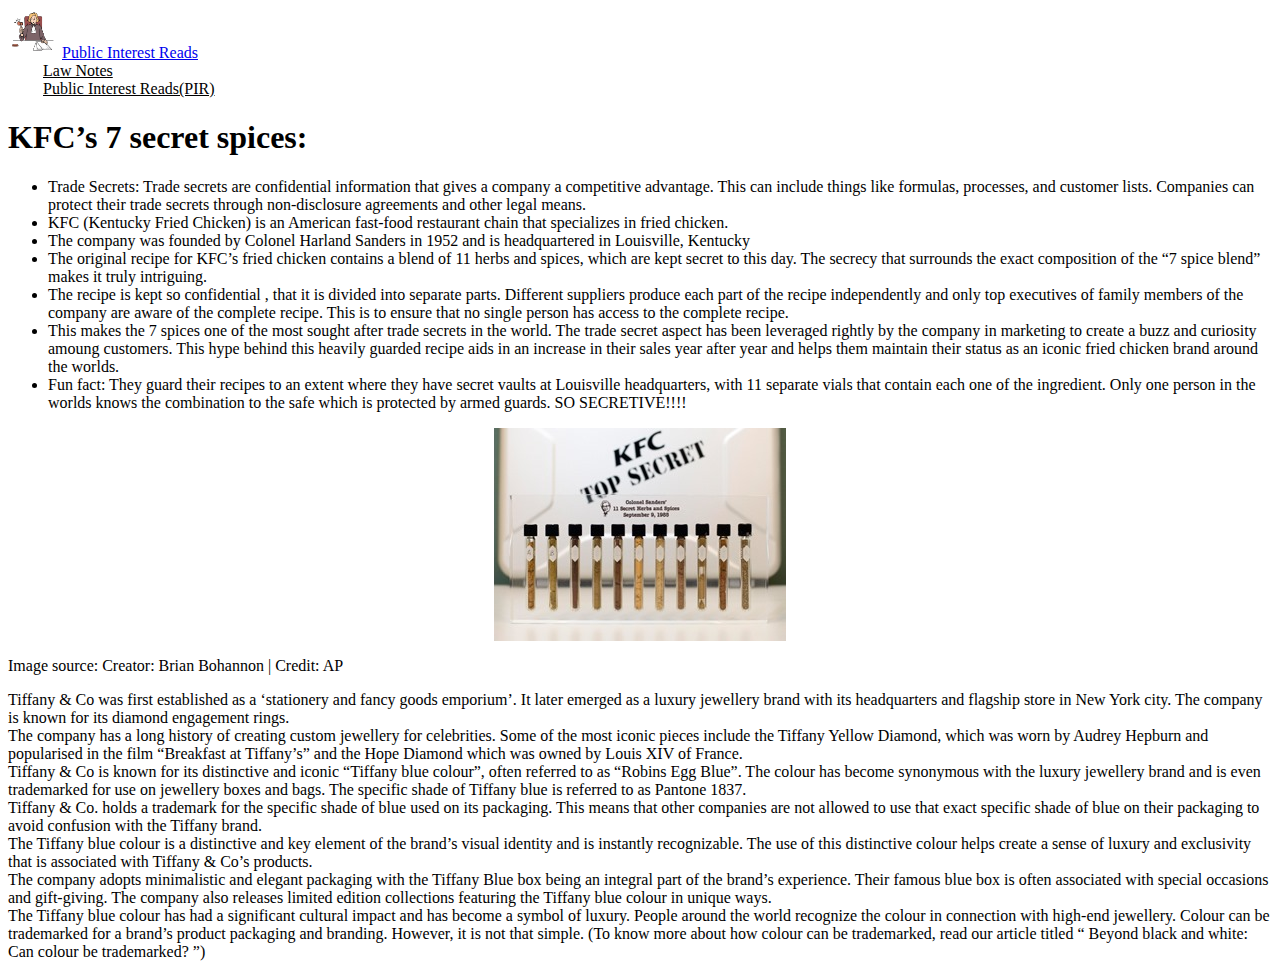
<file: Pages/PIR/PIR.html>
<!DOCTYPE html>
<html lang="en">
<head>
    <meta charset="UTF-8">
    <meta http-equiv="X-UA-Compatible" content="IE=edge">
    <meta name="viewport" content="width=device-width, initial-scale=1.0">
    <link href="	https://cdn.jsdelivr.net/npm/bootstrap@5.3.0-alpha1/dist/css/bootstrap.min.css" rel="stylesheet" integrity="sha384-GLhlTQ8iRABdZLl6O3oVMWSktQOp6b7In1Zl3/Jr59b6EGGoI1aFkw7cmDA6j6gD" crossorigin="anonymous">
    <link rel="stylesheet" href="https://cdnjs.cloudflare.com/ajax/libs/font-awesome/4.7.0/css/font-awesome.min.css">
    <link rel="stylesheet" href="./PIR.css">
    <title>PUBLIC INTEREST READS</title>
</head>
<body>
    <script src="https://cdn.jsdelivr.net/npm/bootstrap@5.3.0-alpha1/dist/js/bootstrap.bundle.min.js" integrity="sha384-w76AqPfDkMBDXo30jS1Sgez6pr3x5MlQ1ZAGC+nuZB+EYdgRZgiwxhTBTkF7CXvN" crossorigin="anonymous"></script>
    <nav class="navbar navbar-expand-lg navbar-light bg-light">
      <a href="/index.html"><img src="./icon1.png" alt="" height="50" width="50" /></a>
        <a class="navbar-brand" href="./PIR.html">Public Interest Reads</a>
        
        <!-- <div class="dropdown">
            <button class="btn btn-secondary dropdown-toggle" type="button" data-bs-toggle="dropdown" aria-expanded="false">
                <i class="fa fa-bars"></i>
            </button>
            <ul class="dropdown-menu">
              <li><a class="dropdown-item" href="./Pages/Law Notes/Law Notes.html">Law Notes</a></li>
              <li><a class="dropdown-item" href="./Pages/PIR/PIR.html">Public Interest Reads(PIR)</a></li>
              <li><a class="dropdown-item" href="./Pages/Legal inshorts/Legal inshorts.html">Legal inshorts</a></li>
              <li><a class="dropdown-item" href="./Pages/Key Judgement/Key Judgement.html">Key Judgements</a></li>
              <li><a class="dropdown-item" href="./Pages/Audilaw/Audilaw.html">Audilaw</a></li>
              <li><a class="dropdown-item" href="./Pages/PR/PR.html">Pictorial representations &raquo; </a>
                <ul class="dropdown-menu dropdown-submenu">
                  <li><a class="dropdown-item" href="./Pages/Mindmaps/Mindmaps.html">Mindmaps</a></li>
                  <li><a class="dropdown-item" href="./Pages/Lawcom/Lawcom.html">Lawcomic</a></li>
                </ul>
              </li>
            </ul>
        </div> -->
        <div class="bg-light d-flex justify-content-between" id="heading">
          <li><a class="text-decoration-none" href="/Pages/Law Notes/Law Notes.html">Law Notes</a></li>
          <li><a class="text-decoration-none" href="./PIR.html">Public Interest Reads(PIR)</a></li>
        </div>
    </nav>
</body>
</html>
<p></p>
<h1>KFC’s 7 secret spices:</h1>
<p></p>
<ul>
  <li>Trade Secrets: Trade secrets are confidential information that gives a company a competitive advantage. This can include things like formulas, processes, and customer lists. Companies can protect their trade secrets through non-disclosure agreements and other legal means.</li>
  <li>KFC (Kentucky Fried Chicken) is an American fast-food restaurant chain that specializes in fried chicken.</li>
  <li>The company was founded by Colonel Harland Sanders in 1952 and is headquartered in Louisville, Kentucky </li>
  <li>The original recipe for KFC’s fried chicken contains a blend of 11 herbs and spices, which are kept secret to this day. The secrecy that surrounds the exact composition of the “7 spice blend” makes it truly intriguing. </li>
  <li>The recipe is kept so confidential , that it is divided into separate parts. Different suppliers produce each part of the recipe independently and only top executives of family members of the company are aware of the complete recipe. This is to ensure that no single person has access to the complete recipe. </li>
  <li>This makes the 7 spices one of the most sought after trade secrets in the world. The trade secret aspect has been leveraged rightly by the company in marketing to create a buzz and curiosity amoung customers. This hype behind this heavily guarded recipe aids in an increase in their sales year after year and helps them maintain their status as an iconic fried chicken brand around the worlds. </li>
  <li>Fun fact: They guard their recipes to an extent where they have secret vaults at Louisville headquarters, with 11 separate vials that contain each one of the ingredient. Only one person in the worlds knows the combination to the safe which is protected by armed guards. SO SECRETIVE!!!!</li>
</ul>
<p></p>
<img src="./kfc.jpeg" class="kfc">
<p>Image source: Creator: Brian Bohannon | Credit: AP</p>
<p>
<p></p>
<p></p>
<u2>
  <li>Tiffany & Co was first established as a ‘stationery and fancy goods emporium’. It later emerged as a luxury jewellery brand with its headquarters and flagship store in New York city. The company is known for its diamond engagement rings.
  <li>The company has a long history of creating custom jewellery for celebrities. Some of the most iconic pieces include the Tiffany Yellow Diamond, which was worn by Audrey Hepburn and popularised in the film “Breakfast at Tiffany’s” and the Hope Diamond which was owned by Louis XIV of France.
  <li>Tiffany & Co is known for its distinctive and iconic “Tiffany blue colour”, often referred to as “Robins Egg Blue”. The colour has become synonymous with the luxury jewellery brand and is even trademarked for use on jewellery boxes and bags. The specific shade of Tiffany blue is referred to as Pantone 1837. </li>
  <li>Tiffany & Co. holds a trademark for the specific shade of blue used on its packaging. This means that other companies are not allowed to use that exact specific shade of blue on their packaging to avoid confusion with the Tiffany brand.</li>
  <li>The Tiffany blue colour is a distinctive and key element of the brand’s visual identity and is instantly recognizable. The use of this distinctive colour helps create a sense of luxury and exclusivity that is associated with Tiffany & Co’s products. 
  <li>The company adopts minimalistic and elegant packaging with the Tiffany Blue box being an integral part of the brand’s experience. Their famous blue box is often associated with special occasions and gift-giving. The company also releases limited edition collections featuring the Tiffany blue colour in unique ways. 
  <li>The Tiffany blue colour has had a significant cultural impact and has become a symbol of luxury. People around the world recognize the colour in connection with high-end jewellery.   
    Colour can be trademarked for a brand’s product packaging and branding. However, it is not that simple. (To know more about how colour can be trademarked, read our article titled “ Beyond black and white: Can colour be trademarked? ”)</li>
  </li>
  </li>
  </li>
</u2>
</file>
<file: style.css>
.dropdown-menu li {
    position: relative;
}

.dropdown-menu .dropdown-submenu {
    display: none;
    position: absolute;
    left: 100%;
    top: -7px;
}

.dropdown-menu .dropdown-submenu-left {
    right: 100%;
    left: auto;
}

.dropdown-menu > li:hover > .dropdown-submenu {
    display: block;
}

/* .dropdown {
    margin-left: 70rem;
} */

#lawnotes {
    margin-left: 25px;
}

#heading li a{
    color: black;
    /* text-decoration: none; */
}

#heading li {
    list-style-type: none;
    padding-left: 35px;
}
.contact-info {
    font-family: Arial, sans-serif;
    border: 1px solid #ccc;
    padding: 20px;
    width: 300px;
    text-align: center;
    margin: 0 auto;
}

.contact-info h2 {
    color: #333;
}

.contact-info p {
    color: #666;
}

/* Style the contact links */
.contact-links {
    margin-top: 20px;
}

.contact-links a {
    text-decoration: none;
    color: #007BFF;
    margin: 5px;
}

.contact-links a:hover {
    text-decoration: underline;
}
body {
    background-image: url('./backdrop.jpeg'); /* Replace 'your-image.jpg' with the actual path to your image file */
    background-size: cover;
    background-repeat: no-repeat;
}
</file>
<file: Pages/About Us/aboutus.css>
body {
    background-image: url('./backdrop.jpeg'); /* Replace 'your-image.jpg' with the actual path to your image file */
    background-size: cover;
    background-repeat: no-repeat;
}
</file>
<file: Pages/Law Notes/Law Notes.css>
.dropdown-menu li {
    position: relative;
}

.dropdown-menu .dropdown-submenu {
    display: none;
    position: absolute;
    left: 100%;
    top: -7px;
}

.dropdown-menu .dropdown-submenu-left {
    right: 100%;
    left: auto;
}

.dropdown-menu > li:hover > .dropdown-submenu {
    display: block;
}

/* .dropdown {
    margin-left: 70rem;
} */

#heading li a{
    color: black;
    /* text-decoration: none; */
}

#heading li {
    list-style-type: none;
    padding-left: 35px;
}

.trips {
    display: block;
    margin-left: auto;
    margin-right: auto;
}

.berne {
    display: block;
    margin-left: auto;
    margin-right: auto;
}
</file>
<file: Pages/PIR/PIR.css>
.dropdown-menu li {
    position: relative;
}

.dropdown-menu .dropdown-submenu {
    display: none;
    position: absolute;
    left: 100%;
    top: -7px;
}

.dropdown-menu .dropdown-submenu-left {
    right: 100%;
    left: auto;
}

.dropdown-menu > li:hover > .dropdown-submenu {
    display: block;
}

/* .dropdown {
    margin-left: 70rem;
} */

#heading li a{
    color: black;
    /* text-decoration: none; */
}

#heading li {
    list-style-type: none;
    padding-left: 35px;
}
.kfc {
    display: block;
    margin-left: auto;
    margin-right: auto;
}
</file>
